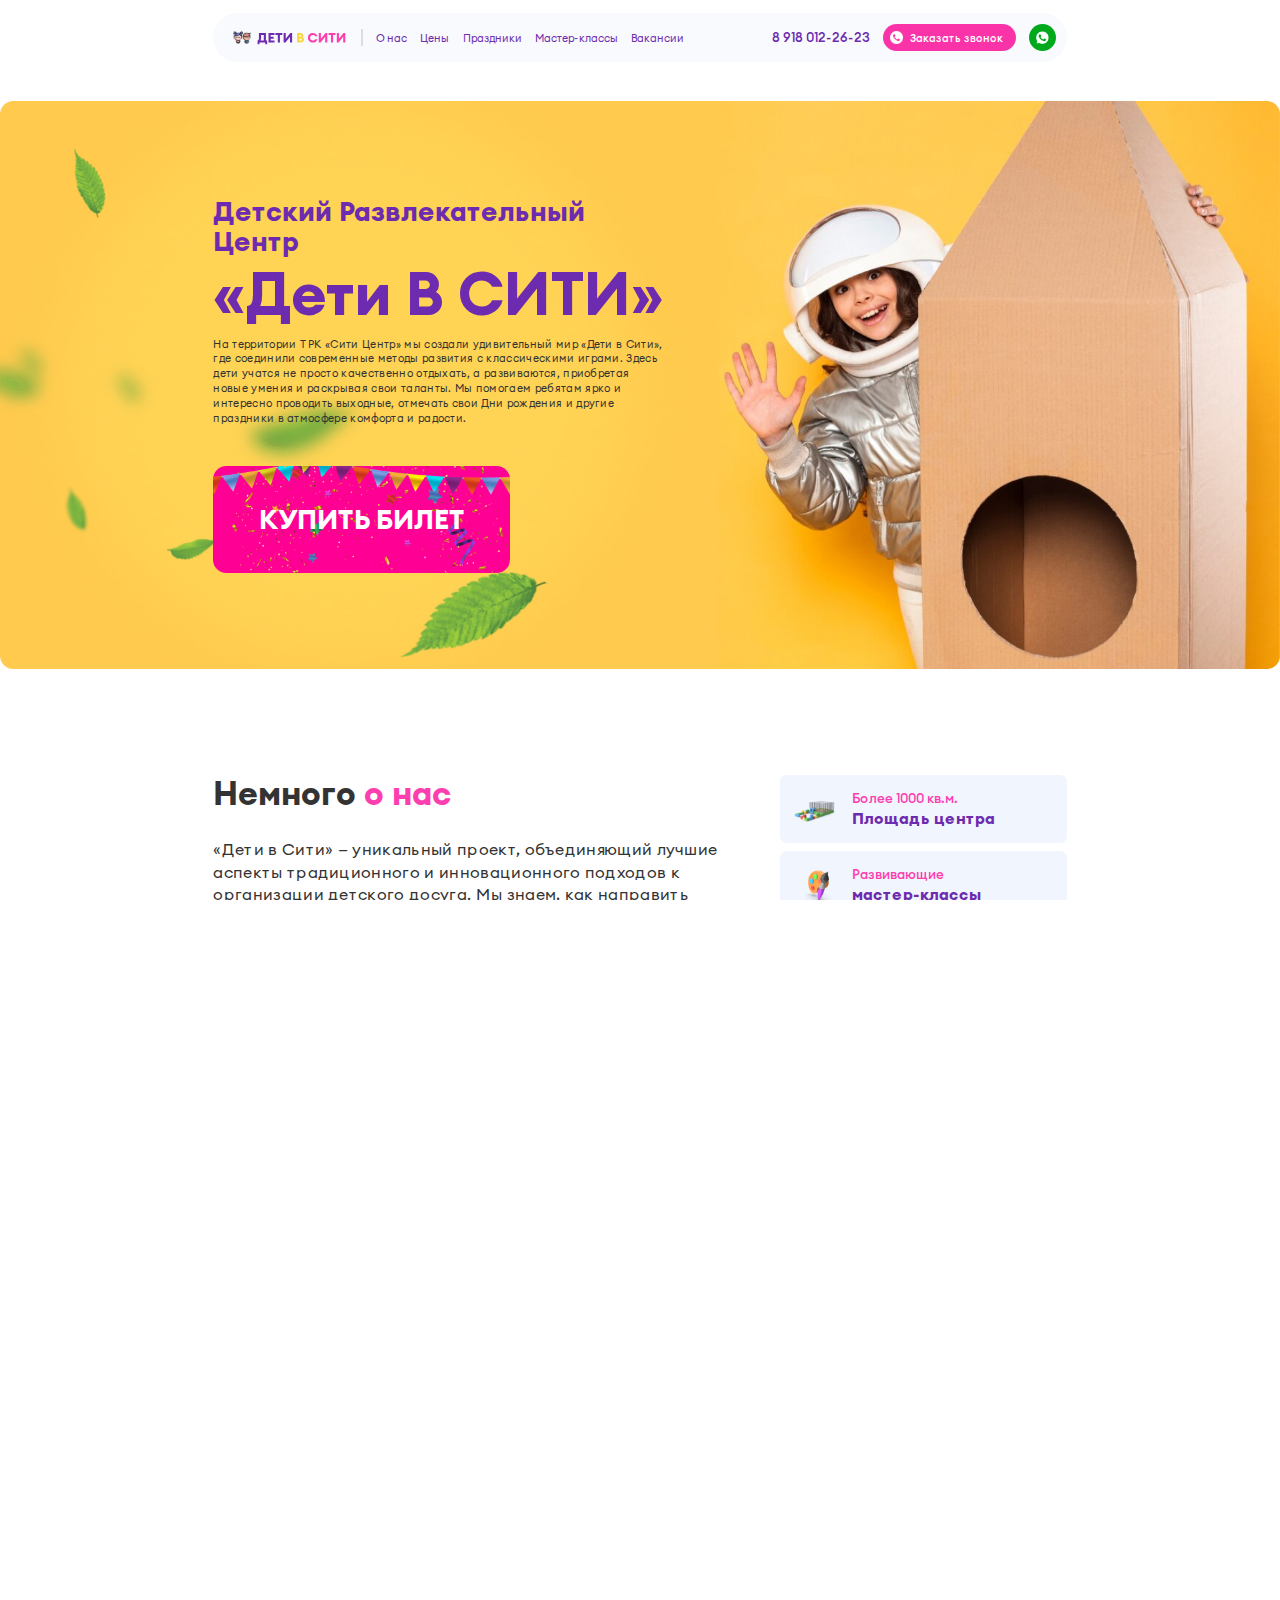
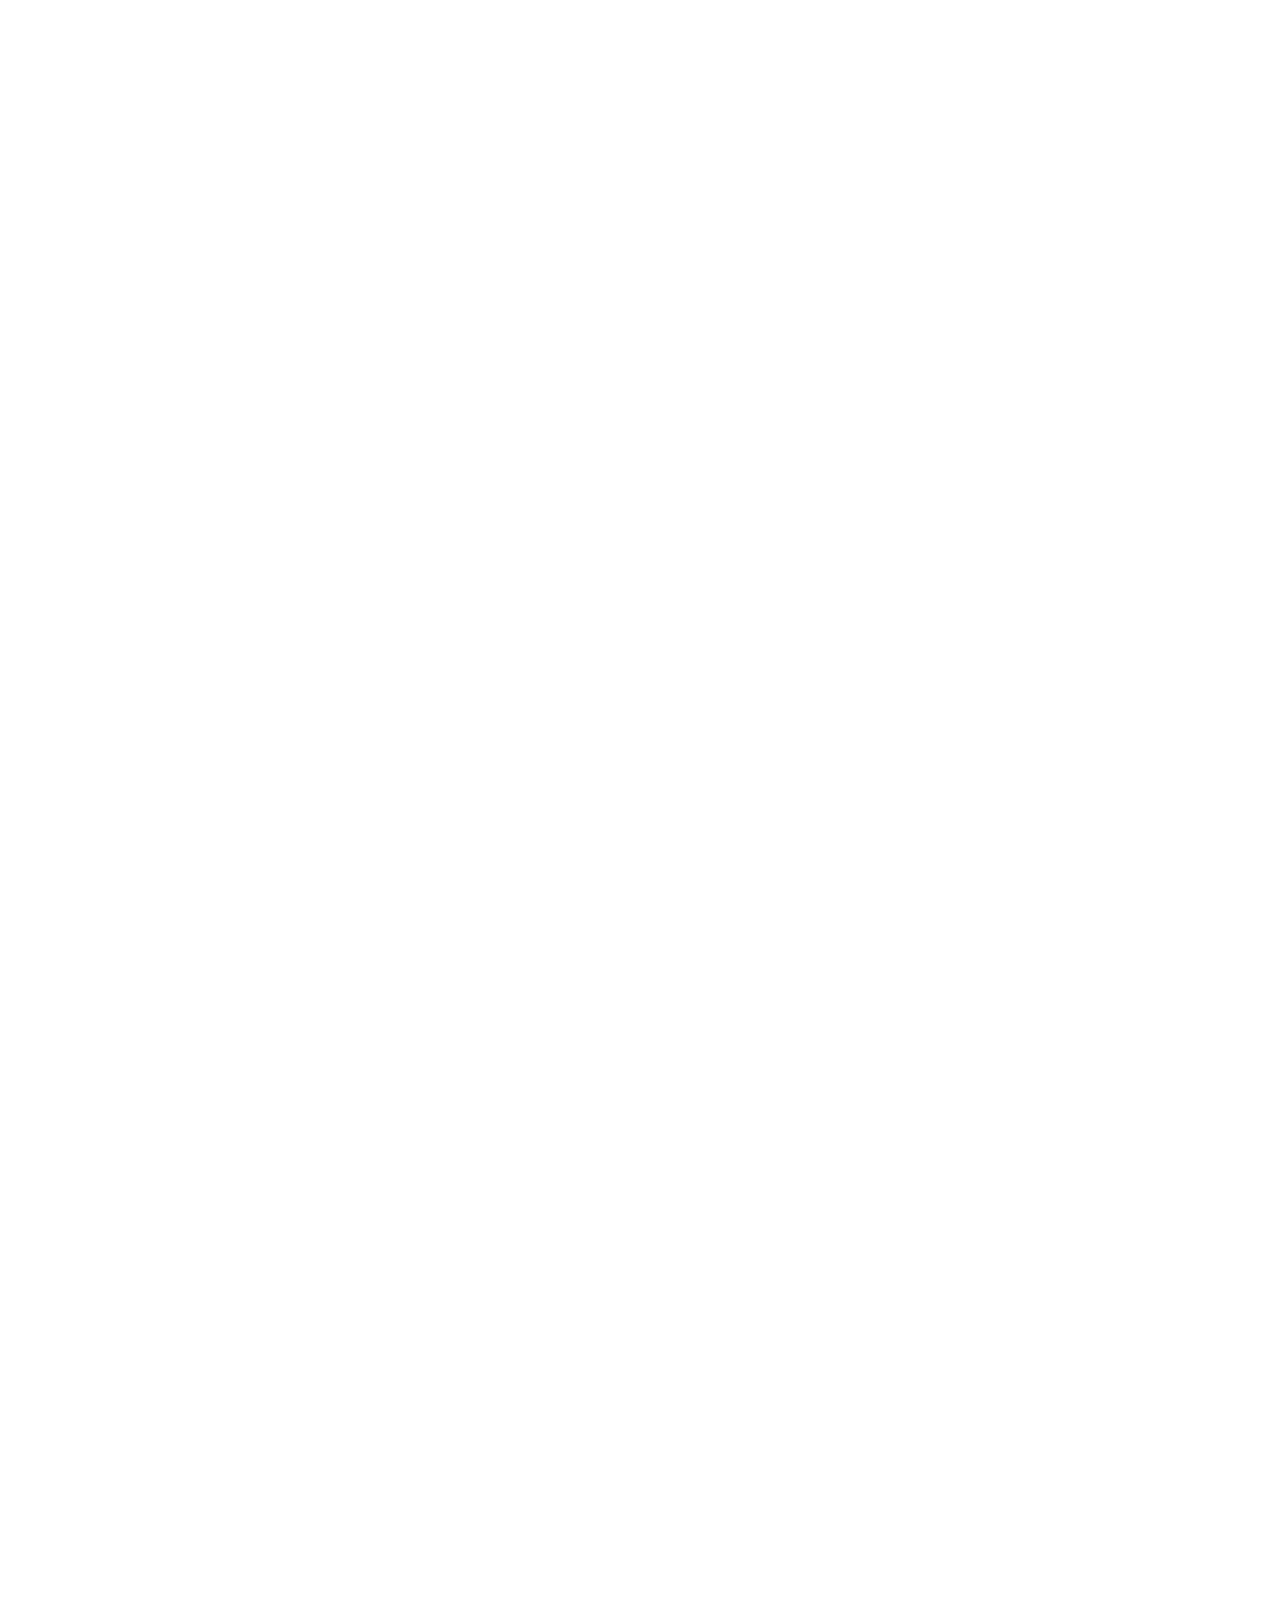
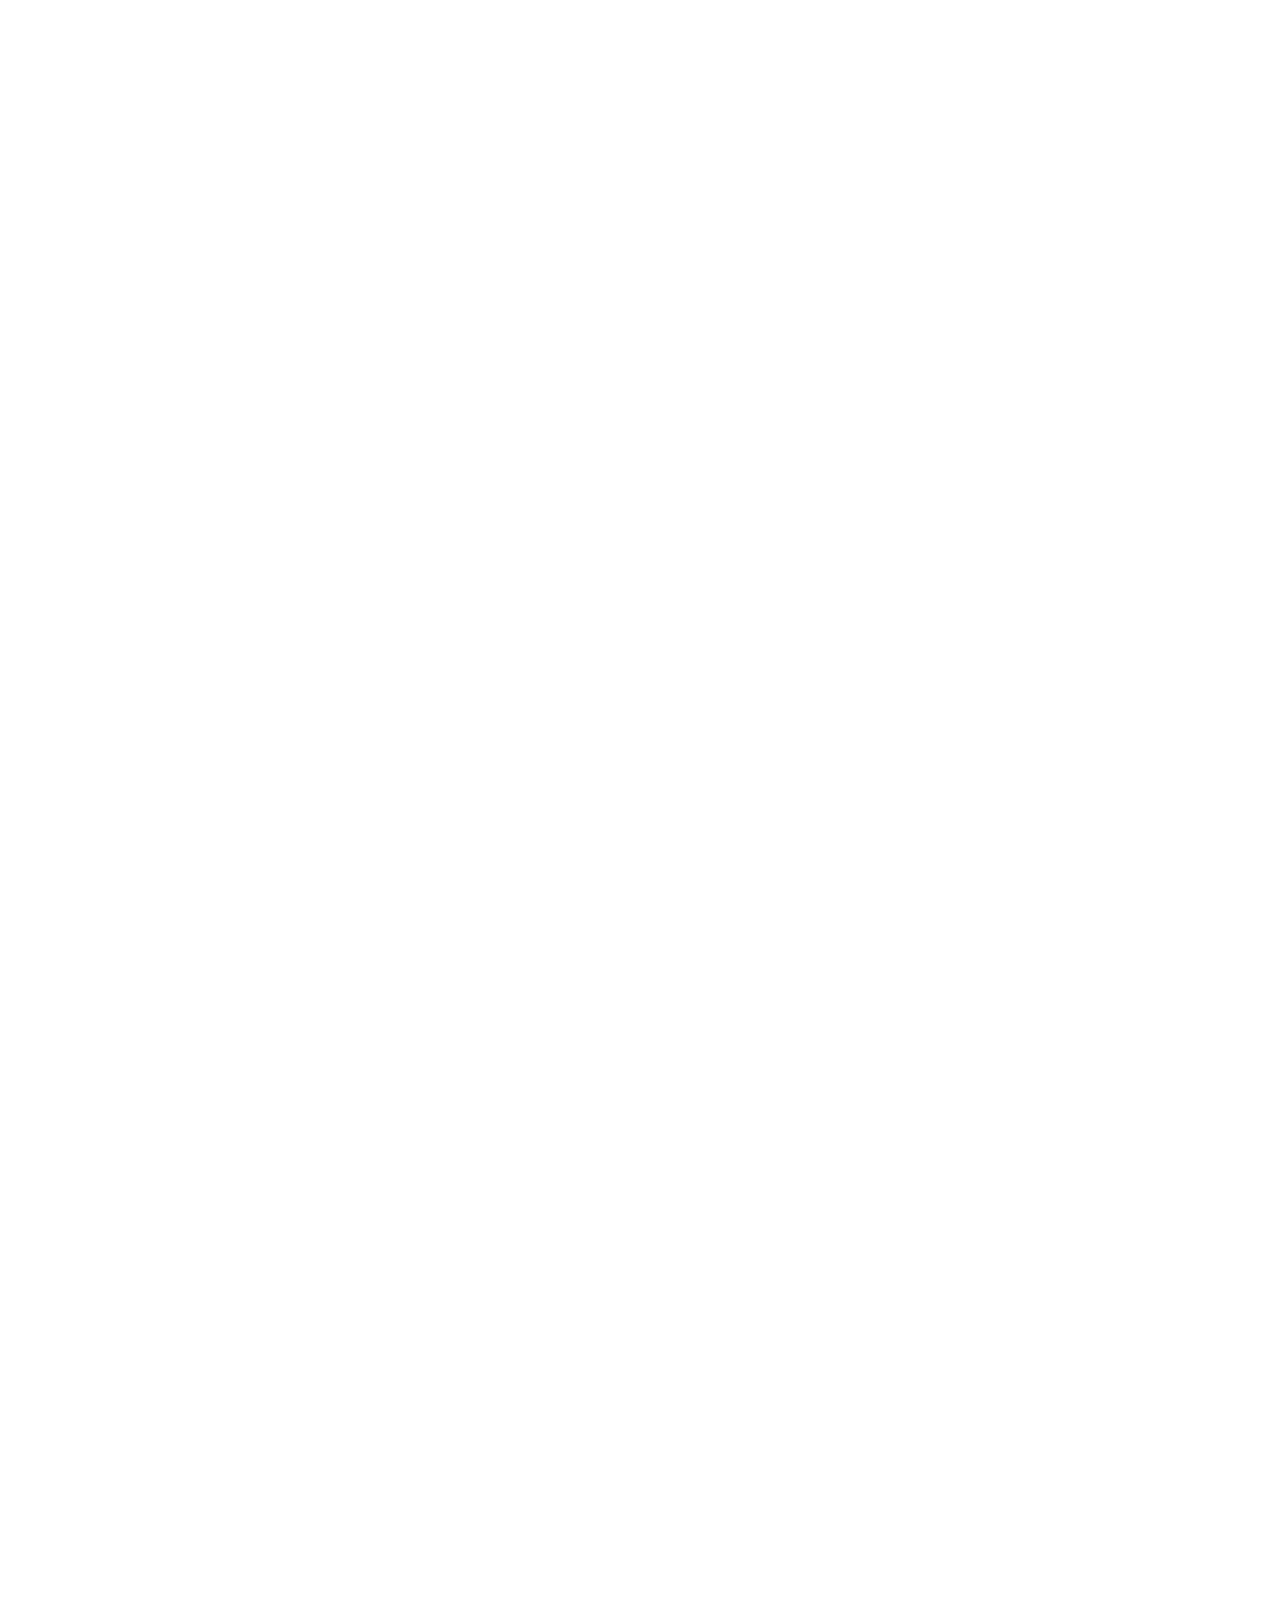
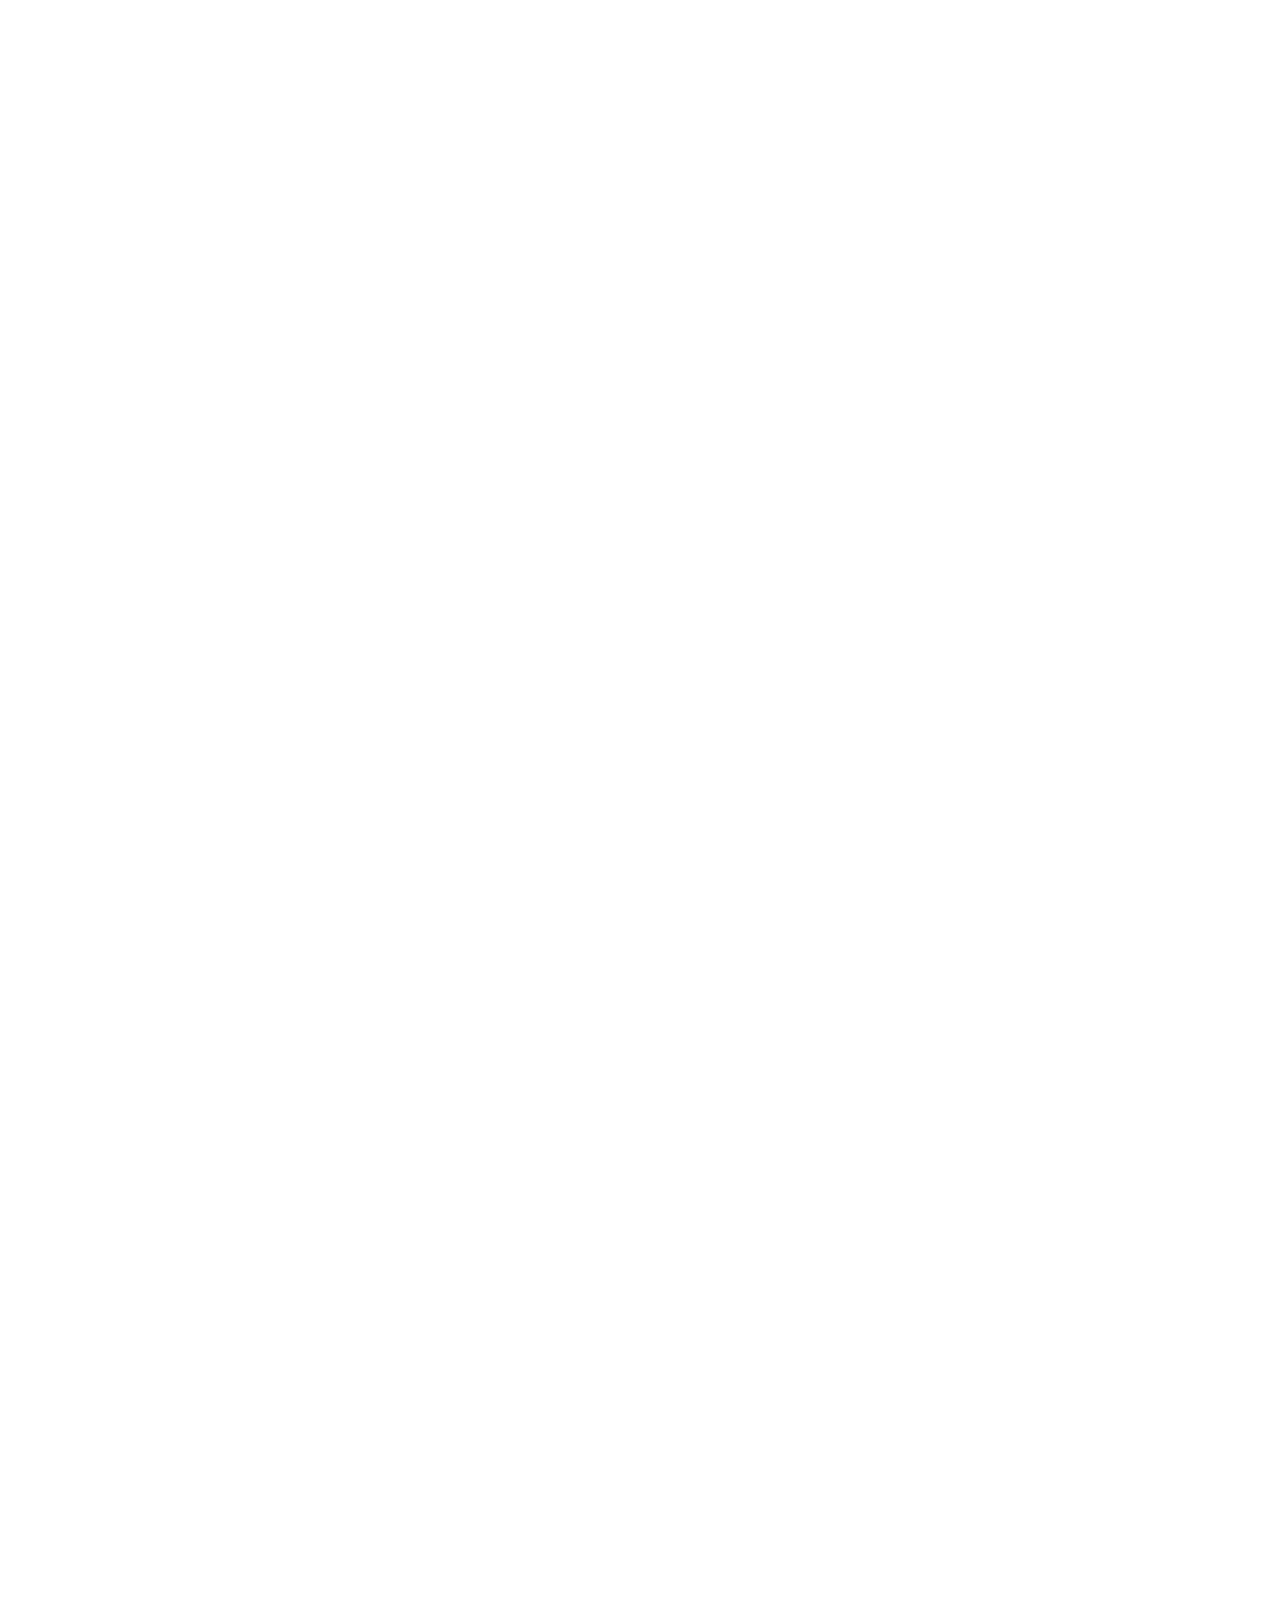
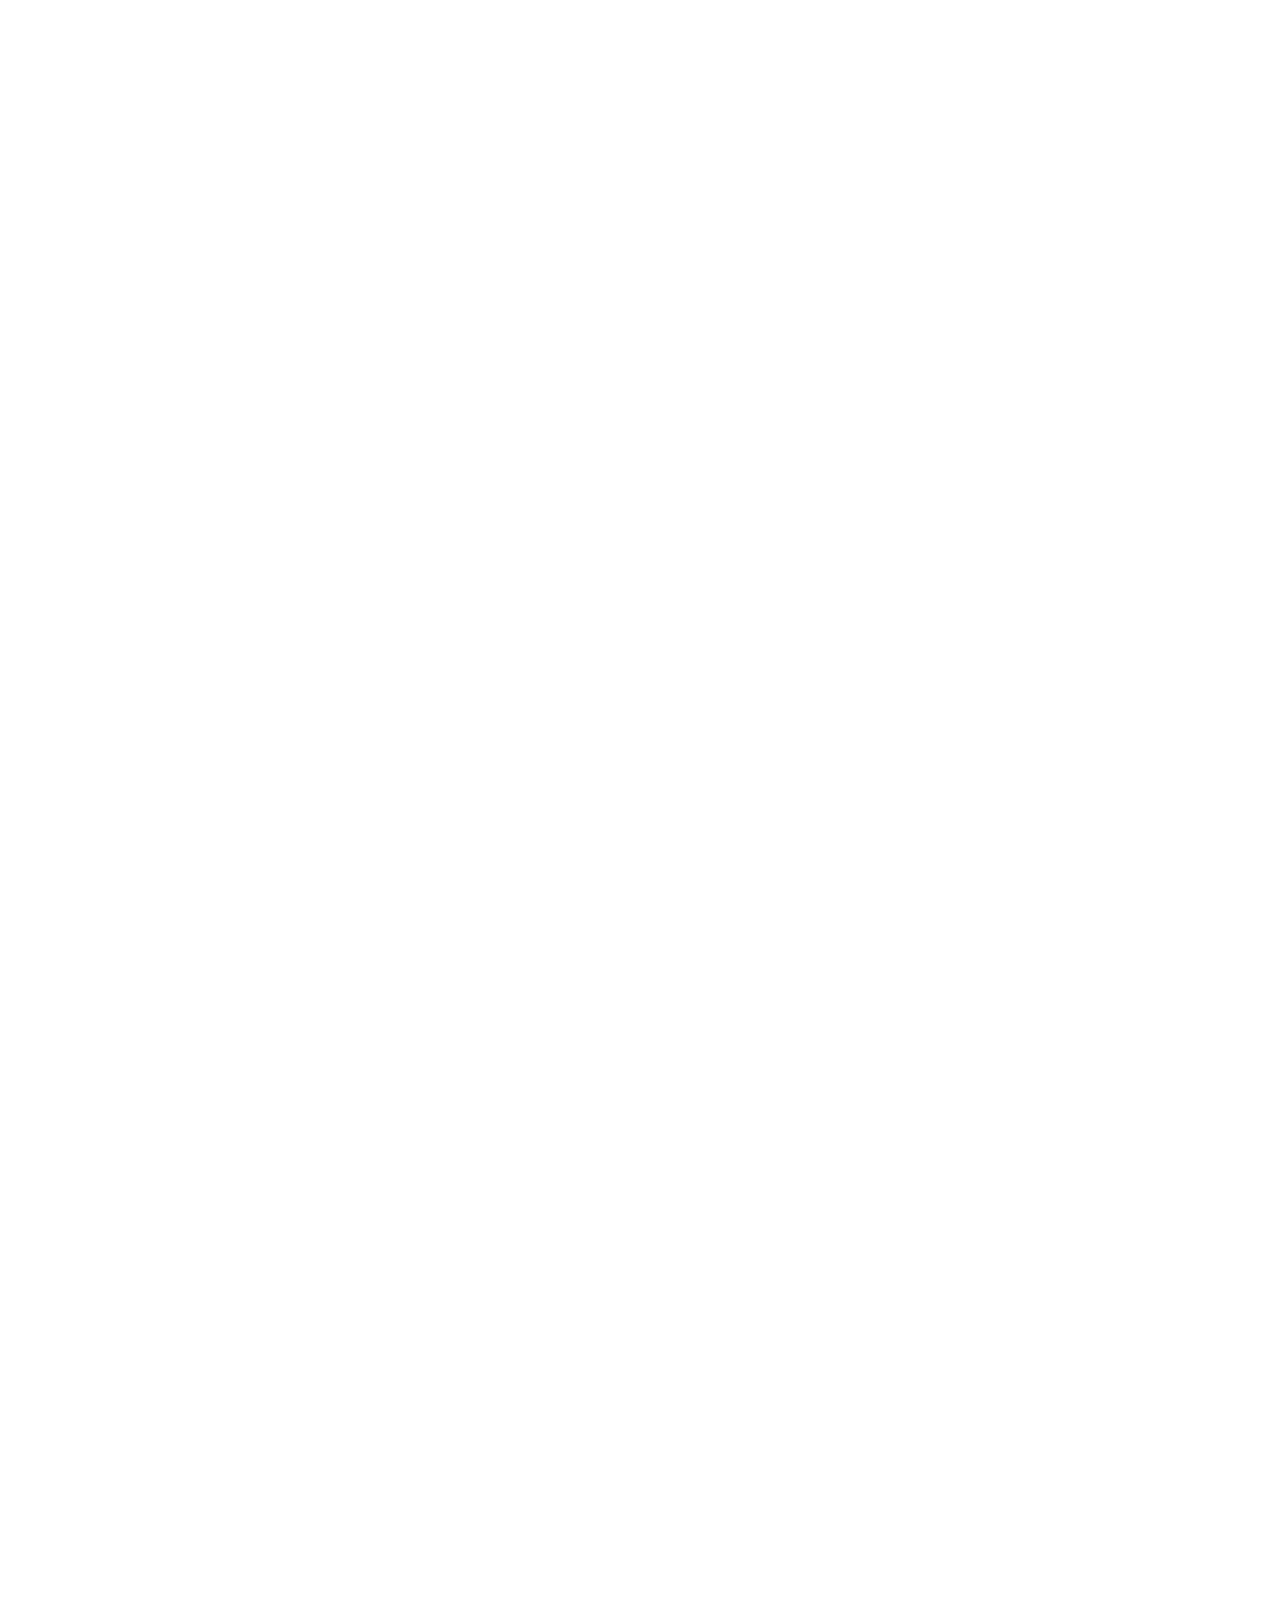
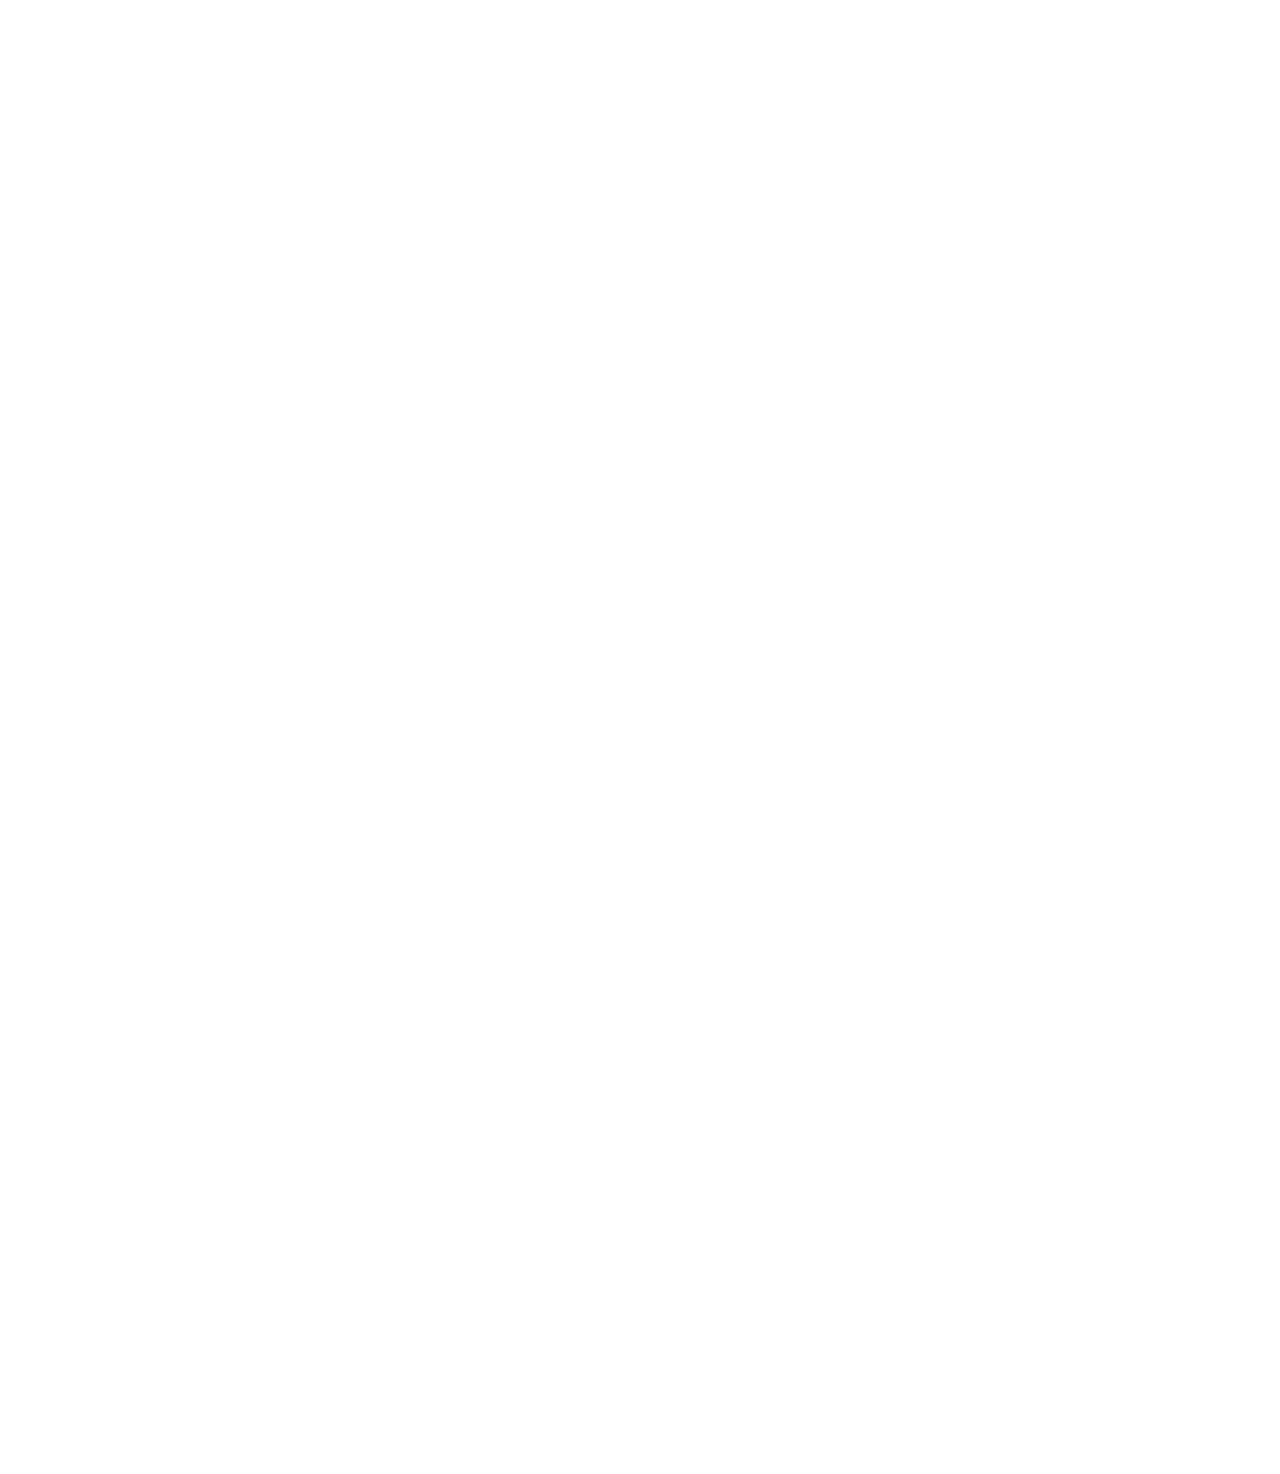
<file: index.html>
<!DOCTYPE html>
<html lang="en">

<head>
    <meta charset="UTF-8">
    <meta name="viewport" content="width=device-width, initial-scale=1.0">
    <title>Детский развлекательный центр «Дети в СИТИ»</title>
    <script src="https://code.jquery.com/jquery-3.7.1.min.js"></script>

    <link rel="stylesheet" href="https://cdn.jsdelivr.net/npm/swiper@11/swiper-bundle.min.css" />
    <script src="https://cdn.jsdelivr.net/npm/swiper@11/swiper-bundle.min.js"></script>

    <link rel="stylesheet" href="assets/css/style.css">
    <link rel="stylesheet" href="assets/fonts/stylesheet.css">
</head>

<body>
    <header>
        <div class="container">
            <div class="header__wrap">
                <a href="" class="header__logo">
                    <img src="assets/images/logo.svg" alt="Логотип">
                </a>
                <a href="" class="header__logo__mobile">
                    <img src="assets/images/logo_mobile.svg" alt="Логотип">
                </a>
                <hr>
                <nav>
                    <ul>
                        <li>
                            <a href="">
                                О нас
                            </a>
                        </li>
                        <li>
                            <a href="">
                                Цены
                            </a>
                        </li>
                        <li>
                            <a href="">
                                Праздники
                            </a>
                        </li>
                        <li>
                            <a href="">
                                Мастер-классы
                            </a>
                        </li>
                        <li>
                            <a href="">
                                Вакансии
                            </a>
                        </li>
                    </ul>
                </nav>
                <a class="header___tel-link" href="tel:89180122623">
                    8 918 012-26-23
                </a>
                <a class="header__callback" href="">
                    <span>
                        <img src="assets/images/tel.png" alt="">
                    </span>
                    Заказать звонок
                </a>
                <a class="header__whatsapp" href="">
                    <img src="assets/images/whatsapp.png" alt="">
                </a>
                <a class="burger" href="">
                    <svg width="40" height="40" viewBox="0 0 40 40" fill="none" xmlns="http://www.w3.org/2000/svg">
                        <rect width="40" height="40" rx="20" fill="#6D2BAF" />
                        <rect x="13" y="15" width="14" height="2" rx="1" fill="white" />
                        <rect x="13" y="19" width="14" height="2" rx="1" fill="white" />
                        <rect x="13" y="23" width="14" height="2" rx="1" fill="white" />
                    </svg>
                </a>
            </div>
            <div class="header__btn__mobile">
                <a class="header__callback" href="">
                    <span>
                        <img src="assets/images/tel.png" alt="">
                    </span>
                    Заказать звонок
                </a>
            </div>
        </div>
    </header>
    <section class="intro">
        <div class="container">
            <div class="intro__wrap">
                <div class="intro__title">
                    Детский развлекательный центр
                    <h1>
                        «Дети в СИТИ»
                    </h1>
                </div>
                <div class="intro__description">
                    На территории ТРК «Сити Центр» мы создали удивительный мир «Дети в Сити», где соединили современные
                    методы развития с классическими играми. Здесь дети учатся не просто качественно отдыхать, а
                    развиваются, приобретая новые умения и раскрывая свои таланты. Мы помогаем ребятам ярко и интересно
                    проводить выходные, отмечать свои Дни рождения и другие праздники в атмосфере комфорта и радости.
                </div>
                <a class="intro__button" href="">
                    Купить билет
                </a>
            </div>
        </div>
    </section>
    <section class="about">
        <div class="container">
            <div class="about__wrap">
                <div class="about__left">
                    <div class="title">
                        <h2>
                            Немного <span>о нас</span>
                        </h2>
                    </div>
                    <div class="about__description">
                        «Дети в Сити» — уникальный проект, объединяющий лучшие аспекты традиционного и инновационного
                        подходов к организации детского досуга. Мы знаем, как направить энергию ребенка в нужное русло,
                        чтобы ему было весело и комфортно, а главное — интересно и познавательно!
                        <br><br>
                        Свяжитесь с нами, чтобы подарить ребенку один из лучших праздников в его жизни.
                    </div>
                    <div class="about__button">
                        <a class="tel" href="tel:89186201235">
                            <span>
                                <img src="assets/images/tel.png" alt="">
                            </span>
                            8 918 620-12-35
                        </a>
                        <a class="whatsapp" href="">
                            <img src="assets/images/whatsapp.png" alt="">
                        </a>
                        <a href="" class="telegram">
                            <img src="assets/images/tg.png" alt="">
                        </a>
                    </div>
                    <img class="background" src="assets/images/about.png" alt="">
                </div>
                <div class="about__right">
                    <div class="item">
                        <div class="item__image">
                            <img src="assets/images/about_item1.png" alt="">
                        </div>
                        <div class="item__content">
                            <div class="item__description">
                                Более 1000 кв.м.
                            </div>
                            <div class="item__name">
                                Площадь центра
                            </div>
                        </div>
                    </div>
                    <div class="item">
                        <div class="item__image">
                            <img src="assets/images/about_item2.png" alt="">
                        </div>
                        <div class="item__content">
                            <div class="item__description">
                                Развивающие
                            </div>
                            <div class="item__name">
                                мастер-классы
                            </div>
                        </div>
                    </div>
                    <div class="item">
                        <div class="item__image">
                            <img src="assets/images/about_item3.png" alt="">
                        </div>
                        <div class="item__content">
                            <div class="item__description">
                                Организация
                            </div>
                            <div class="item__name">
                                праздников
                            </div>
                        </div>
                    </div>
                    <div class="item">
                        <div class="item__image">
                            <img src="assets/images/about_item4.png" alt="">
                        </div>
                        <div class="item__content">
                            <div class="item__description">
                                Кафе
                            </div>
                            <div class="item__name">
                                с панорамным видом
                            </div>
                        </div>
                    </div>
                    <div class="item">
                        <div class="item__image">
                            <img src="assets/images/about_item5.png" alt="">
                        </div>
                        <div class="item__content">
                            <div class="item__description">
                                Удобное расположение
                            </div>
                            <div class="item__name">
                                в ТРК “СИТИ ЦЕНТР”
                            </div>
                        </div>
                    </div>
                    <div class="item">
                        <div class="item__image">
                            <img src="assets/images/about_item6.png" alt="">
                        </div>
                        <div class="item__content">
                            <div class="item__description">
                                Город профессий
                            </div>
                            <div class="item__name">
                                Для самых маленьких
                            </div>
                        </div>
                    </div>
                    <div class="item">
                        <div class="item__image">
                            <img src="assets/images/about_item7.png" alt="">
                        </div>
                        <div class="item__content">
                            <div class="item__description">
                                Игры для детей
                            </div>
                            <div class="item__name">
                                от 0 до 16 лет
                            </div>
                        </div>
                    </div>
                </div>
            </div>
        </div>
    </section>
    <section class="promo">
        <div class="container">
            <div class="promo__wrap">
                <div class="title">
                    <h2>
                        Наши <span>акции</span>
                    </h2>
                </div>
                <div class="promo__main">
                    <div class="promo__main_left">
                        <div class="item">
                            <img class="background background1" src="assets/images/promo1.png" alt="">
                            <div class="item__title">
                                Бесплатное посещение центра детьми до года
                            </div>
                            <div class="item__date">
                                <span>
                                    <svg width="35" height="34" viewBox="0 0 35 34" fill="none"
                                        xmlns="http://www.w3.org/2000/svg">
                                        <path
                                            d="M27.4167 31.1668H7.58333C6.01853 31.1668 4.75 29.8983 4.75 28.3335V8.50016C4.75 6.93536 6.01853 5.66683 7.58333 5.66683H10.4167V2.8335H13.25V5.66683H21.75V2.8335H24.5833V5.66683H27.4167C28.9815 5.66683 30.25 6.93536 30.25 8.50016V28.3335C30.25 29.8983 28.9815 31.1668 27.4167 31.1668ZM7.58333 14.1668V28.3335H27.4167V14.1668H7.58333ZM7.58333 8.50016V11.3335H27.4167V8.50016H7.58333ZM24.5833 25.5002H21.75V22.6668H24.5833V25.5002ZM18.9167 25.5002H16.0833V22.6668H18.9167V25.5002ZM13.25 25.5002H10.4167V22.6668H13.25V25.5002ZM24.5833 19.8335H21.75V17.0002H24.5833V19.8335ZM18.9167 19.8335H16.0833V17.0002H18.9167V19.8335ZM13.25 19.8335H10.4167V17.0002H13.25V19.8335Z"
                                            fill="#FD3EAF" />
                                    </svg>
                                </span>
                                С понедельника по воскресенье
                            </div>
                            <a class="item__button" href="">
                                Подробнее
                                <span>
                                    <svg width="21" height="21" viewBox="0 0 21 21" fill="none"
                                        xmlns="http://www.w3.org/2000/svg">
                                        <rect x="20.5" y="20.5" width="20" height="20" rx="10"
                                            transform="rotate(-180 20.5 20.5)" fill="#D011F6" />
                                        <path
                                            d="M9.46015 13.4107C9.30729 13.5636 9.05945 13.5636 8.90659 13.4107C8.75373 13.2579 8.75373 13.01 8.90659 12.8572L11.5408 10.223C11.6936 10.0701 11.9415 10.0701 12.0943 10.223C12.2472 10.3759 12.2472 10.6237 12.0943 10.7766L9.46015 13.4107Z"
                                            fill="white" />
                                        <path
                                            d="M8.90656 8.14239C8.7537 7.98953 8.7537 7.7417 8.90656 7.58884C9.05942 7.43598 9.30726 7.43598 9.46012 7.58884L12.0943 10.223C12.2472 10.3759 12.2472 10.6237 12.0943 10.7766C11.9415 10.9294 11.6936 10.9294 11.5408 10.7766L8.90656 8.14239Z"
                                            fill="white" />
                                    </svg>
                                </span>
                            </a>
                        </div>
                        <div class="item">
                            <img class="background background2" src="assets/images/promo2.png" alt="">
                            <div class="item__title">
                                Специальные условия для именинников
                            </div>
                            <div class="item__date">
                                <span>
                                    <svg width="35" height="34" viewBox="0 0 35 34" fill="none"
                                        xmlns="http://www.w3.org/2000/svg">
                                        <path
                                            d="M27.4167 31.1668H7.58333C6.01853 31.1668 4.75 29.8983 4.75 28.3335V8.50016C4.75 6.93536 6.01853 5.66683 7.58333 5.66683H10.4167V2.8335H13.25V5.66683H21.75V2.8335H24.5833V5.66683H27.4167C28.9815 5.66683 30.25 6.93536 30.25 8.50016V28.3335C30.25 29.8983 28.9815 31.1668 27.4167 31.1668ZM7.58333 14.1668V28.3335H27.4167V14.1668H7.58333ZM7.58333 8.50016V11.3335H27.4167V8.50016H7.58333ZM24.5833 25.5002H21.75V22.6668H24.5833V25.5002ZM18.9167 25.5002H16.0833V22.6668H18.9167V25.5002ZM13.25 25.5002H10.4167V22.6668H13.25V25.5002ZM24.5833 19.8335H21.75V17.0002H24.5833V19.8335ZM18.9167 19.8335H16.0833V17.0002H18.9167V19.8335ZM13.25 19.8335H10.4167V17.0002H13.25V19.8335Z"
                                            fill="#FD3EAF" />
                                    </svg>
                                </span>
                                За три дня до и три дня после праздника
                            </div>
                            <a class="item__button" href="">
                                Подробнее
                                <span>
                                    <svg width="21" height="21" viewBox="0 0 21 21" fill="none"
                                        xmlns="http://www.w3.org/2000/svg">
                                        <rect x="20.5" y="20.5" width="20" height="20" rx="10"
                                            transform="rotate(-180 20.5 20.5)" fill="#D011F6" />
                                        <path
                                            d="M9.46015 13.4107C9.30729 13.5636 9.05945 13.5636 8.90659 13.4107C8.75373 13.2579 8.75373 13.01 8.90659 12.8572L11.5408 10.223C11.6936 10.0701 11.9415 10.0701 12.0943 10.223C12.2472 10.3759 12.2472 10.6237 12.0943 10.7766L9.46015 13.4107Z"
                                            fill="white" />
                                        <path
                                            d="M8.90656 8.14239C8.7537 7.98953 8.7537 7.7417 8.90656 7.58884C9.05942 7.43598 9.30726 7.43598 9.46012 7.58884L12.0943 10.223C12.2472 10.3759 12.2472 10.6237 12.0943 10.7766C11.9415 10.9294 11.6936 10.9294 11.5408 10.7766L8.90656 8.14239Z"
                                            fill="white" />
                                    </svg>
                                </span>
                            </a>
                        </div>
                    </div>
                    <div class="promo__main__right">
                        <div class="item">
                            <img class="background background2" src="assets/images/promo2.png" alt="">
                            <div class="item__title">
                                Специальные условия для многодетных семей
                            </div>
                            <div class="item__date">
                                <span>
                                    <svg width="35" height="34" viewBox="0 0 35 34" fill="none"
                                        xmlns="http://www.w3.org/2000/svg">
                                        <path
                                            d="M27.4167 31.1668H7.58333C6.01853 31.1668 4.75 29.8983 4.75 28.3335V8.50016C4.75 6.93536 6.01853 5.66683 7.58333 5.66683H10.4167V2.8335H13.25V5.66683H21.75V2.8335H24.5833V5.66683H27.4167C28.9815 5.66683 30.25 6.93536 30.25 8.50016V28.3335C30.25 29.8983 28.9815 31.1668 27.4167 31.1668ZM7.58333 14.1668V28.3335H27.4167V14.1668H7.58333ZM7.58333 8.50016V11.3335H27.4167V8.50016H7.58333ZM24.5833 25.5002H21.75V22.6668H24.5833V25.5002ZM18.9167 25.5002H16.0833V22.6668H18.9167V25.5002ZM13.25 25.5002H10.4167V22.6668H13.25V25.5002ZM24.5833 19.8335H21.75V17.0002H24.5833V19.8335ZM18.9167 19.8335H16.0833V17.0002H18.9167V19.8335ZM13.25 19.8335H10.4167V17.0002H13.25V19.8335Z"
                                            fill="#FD3EAF" />
                                    </svg>
                                </span>
                                С понедельника по четверг
                            </div>
                            <a class="item__button" href="">
                                Подробнее
                                <span>
                                    <svg width="21" height="21" viewBox="0 0 21 21" fill="none"
                                        xmlns="http://www.w3.org/2000/svg">
                                        <rect x="20.5" y="20.5" width="20" height="20" rx="10"
                                            transform="rotate(-180 20.5 20.5)" fill="#D011F6" />
                                        <path
                                            d="M9.46015 13.4107C9.30729 13.5636 9.05945 13.5636 8.90659 13.4107C8.75373 13.2579 8.75373 13.01 8.90659 12.8572L11.5408 10.223C11.6936 10.0701 11.9415 10.0701 12.0943 10.223C12.2472 10.3759 12.2472 10.6237 12.0943 10.7766L9.46015 13.4107Z"
                                            fill="white" />
                                        <path
                                            d="M8.90656 8.14239C8.7537 7.98953 8.7537 7.7417 8.90656 7.58884C9.05942 7.43598 9.30726 7.43598 9.46012 7.58884L12.0943 10.223C12.2472 10.3759 12.2472 10.6237 12.0943 10.7766C11.9415 10.9294 11.6936 10.9294 11.5408 10.7766L8.90656 8.14239Z"
                                            fill="white" />
                                    </svg>
                                </span>
                            </a>
                        </div>
                        <div class="item">
                            <img class="background background1" src="assets/images/promo1.png" alt="">
                            <div class="item__title">
                                Специальные условия для групп
                            </div>
                            <div class="item__date">
                                <span>
                                    <svg width="35" height="34" viewBox="0 0 35 34" fill="none"
                                        xmlns="http://www.w3.org/2000/svg">
                                        <path
                                            d="M27.4167 31.1668H7.58333C6.01853 31.1668 4.75 29.8983 4.75 28.3335V8.50016C4.75 6.93536 6.01853 5.66683 7.58333 5.66683H10.4167V2.8335H13.25V5.66683H21.75V2.8335H24.5833V5.66683H27.4167C28.9815 5.66683 30.25 6.93536 30.25 8.50016V28.3335C30.25 29.8983 28.9815 31.1668 27.4167 31.1668ZM7.58333 14.1668V28.3335H27.4167V14.1668H7.58333ZM7.58333 8.50016V11.3335H27.4167V8.50016H7.58333ZM24.5833 25.5002H21.75V22.6668H24.5833V25.5002ZM18.9167 25.5002H16.0833V22.6668H18.9167V25.5002ZM13.25 25.5002H10.4167V22.6668H13.25V25.5002ZM24.5833 19.8335H21.75V17.0002H24.5833V19.8335ZM18.9167 19.8335H16.0833V17.0002H18.9167V19.8335ZM13.25 19.8335H10.4167V17.0002H13.25V19.8335Z"
                                            fill="#FD3EAF" />
                                    </svg>
                                </span>
                                С понедельника по воскресенье
                            </div>
                            <a class="item__button" href="">
                                Подробнее
                                <span>
                                    <svg width="21" height="21" viewBox="0 0 21 21" fill="none"
                                        xmlns="http://www.w3.org/2000/svg">
                                        <rect x="20.5" y="20.5" width="20" height="20" rx="10"
                                            transform="rotate(-180 20.5 20.5)" fill="#D011F6" />
                                        <path
                                            d="M9.46015 13.4107C9.30729 13.5636 9.05945 13.5636 8.90659 13.4107C8.75373 13.2579 8.75373 13.01 8.90659 12.8572L11.5408 10.223C11.6936 10.0701 11.9415 10.0701 12.0943 10.223C12.2472 10.3759 12.2472 10.6237 12.0943 10.7766L9.46015 13.4107Z"
                                            fill="white" />
                                        <path
                                            d="M8.90656 8.14239C8.7537 7.98953 8.7537 7.7417 8.90656 7.58884C9.05942 7.43598 9.30726 7.43598 9.46012 7.58884L12.0943 10.223C12.2472 10.3759 12.2472 10.6237 12.0943 10.7766C11.9415 10.9294 11.6936 10.9294 11.5408 10.7766L8.90656 8.14239Z"
                                            fill="white" />
                                    </svg>
                                </span>
                            </a>
                        </div>
                        <div class="item">
                            <img class="background background2" src="assets/images/promo2.png" alt="">
                            <div class="item__title">
                                Бесплатное посещение центра детьми с ограниченными возможностями здоровья
                            </div>
                            <div class="item__date">
                                <span>
                                    <svg width="35" height="34" viewBox="0 0 35 34" fill="none"
                                        xmlns="http://www.w3.org/2000/svg">
                                        <path
                                            d="M27.4167 31.1668H7.58333C6.01853 31.1668 4.75 29.8983 4.75 28.3335V8.50016C4.75 6.93536 6.01853 5.66683 7.58333 5.66683H10.4167V2.8335H13.25V5.66683H21.75V2.8335H24.5833V5.66683H27.4167C28.9815 5.66683 30.25 6.93536 30.25 8.50016V28.3335C30.25 29.8983 28.9815 31.1668 27.4167 31.1668ZM7.58333 14.1668V28.3335H27.4167V14.1668H7.58333ZM7.58333 8.50016V11.3335H27.4167V8.50016H7.58333ZM24.5833 25.5002H21.75V22.6668H24.5833V25.5002ZM18.9167 25.5002H16.0833V22.6668H18.9167V25.5002ZM13.25 25.5002H10.4167V22.6668H13.25V25.5002ZM24.5833 19.8335H21.75V17.0002H24.5833V19.8335ZM18.9167 19.8335H16.0833V17.0002H18.9167V19.8335ZM13.25 19.8335H10.4167V17.0002H13.25V19.8335Z"
                                            fill="#FD3EAF" />
                                    </svg>
                                </span>
                                С понедельника по четверг
                            </div>
                            <a class="item__button" href="">
                                Подробнее
                                <span>
                                    <svg width="21" height="21" viewBox="0 0 21 21" fill="none"
                                        xmlns="http://www.w3.org/2000/svg">
                                        <rect x="20.5" y="20.5" width="20" height="20" rx="10"
                                            transform="rotate(-180 20.5 20.5)" fill="#D011F6" />
                                        <path
                                            d="M9.46015 13.4107C9.30729 13.5636 9.05945 13.5636 8.90659 13.4107C8.75373 13.2579 8.75373 13.01 8.90659 12.8572L11.5408 10.223C11.6936 10.0701 11.9415 10.0701 12.0943 10.223C12.2472 10.3759 12.2472 10.6237 12.0943 10.7766L9.46015 13.4107Z"
                                            fill="white" />
                                        <path
                                            d="M8.90656 8.14239C8.7537 7.98953 8.7537 7.7417 8.90656 7.58884C9.05942 7.43598 9.30726 7.43598 9.46012 7.58884L12.0943 10.223C12.2472 10.3759 12.2472 10.6237 12.0943 10.7766C11.9415 10.9294 11.6936 10.9294 11.5408 10.7766L8.90656 8.14239Z"
                                            fill="white" />
                                    </svg>
                                </span>
                            </a>
                        </div>
                    </div>
                </div>
            </div>
        </div>
    </section>
    <section class="offer">
        <div class="container">
            <div class="offer__wrap">
                <div class="title">
                    <h2>
                        Специальные <span>предложения</span>
                    </h2>
                </div>
                <div class="offer__description">
                    Ниже представлена подборка лучших организаторов детских праздников в Краснодаре, чье мастерство мы
                    проверили на себе и смело рекомендуем их услуги вам. Их качество — настоящее воплощение
                    профессионализма и любви к своему делу!
                </div>
                <div class="offer__box">
                    <div class="offer__box__item">
                        <div class="offer__box__img">
                            <img src="assets/images/offer1.png" alt="">
                        </div>
                        <div class="offer__box__content">
                            <div class="offer__box__name">
                                «Мама, отдохни»
                            </div>
                            <div class="offer__box__text">
                                Провели более 35 000 праздников за 8 лет. На выбор более 100 программ и героев, каждый
                                из которых запомнится на всю жизнь.
                            </div>
                        </div>
                    </div>
                    <div class="offer__box__item">
                        <div class="offer__box__img">
                            <img src="assets/images/offer2.png" alt="">
                        </div>
                        <div class="offer__box__content">
                            <div class="offer__box__name">
                                «Вау! Праздник»
                            </div>
                            <div class="offer__box__text">
                                Ежемесячно организуют более 150 праздников по Краснодарскому краю. Экшн анимация, более
                                400 костюмов и 90 программ.
                            </div>
                        </div>
                    </div>
                </div>
                <div class="offer__main">
                    <div class="item">
                        <div class="item__img">
                            <img src="assets/images/offer_item.png" alt="">
                        </div>
                        <div class="item__content">
                            <div class="item__name">
                                Праздник в садик
                            </div>
                            <div class="item__time">
                                <span>
                                    <img src="assets/images/time.png" alt="">
                                </span>
                                Продолжительность:
                                <span class="time">
                                    1 час
                                </span>
                            </div>
                            <div class="item__specifications">
                                <ul>
                                    <li>
                                        Два артиста
                                    </li>
                                    <li>
                                        Игровая программа
                                    </li>
                                    <li>
                                        Музыкальное сопровождение
                                    </li>
                                    <li>
                                        Шаромоделирование
                                    </li>
                                    <li>
                                        Одна ростовая кукла стандартной категории
                                    </li>
                                </ul>
                            </div>
                            <div class="item__price">
                                <span class="sale">
                                    14 900 ₽
                                </span>
                                <span class="old">
                                    18 000 ₽
                                </span>
                            </div>
                            <a class="item__button-more" href="">
                                Подробнее
                                <span>
                                    <svg width="25" height="24" viewBox="0 0 25 24" fill="none"
                                        xmlns="http://www.w3.org/2000/svg">
                                        <rect x="24.834" y="24" width="24" height="24" rx="12"
                                            transform="rotate(-180 24.834 24)" fill="white" />
                                        <path
                                            d="M11.7941 14.9109C11.6413 15.0637 11.3934 15.0637 11.2406 14.9109C11.0877 14.758 11.0877 14.5102 11.2406 14.3573L13.8748 11.7231C14.0276 11.5703 14.2755 11.5703 14.4283 11.7231C14.5812 11.876 14.5812 12.1238 14.4283 12.2767L11.7941 14.9109Z"
                                            fill="#1F2841" />
                                        <path
                                            d="M11.2405 9.64252C11.0877 9.48966 11.0877 9.24182 11.2405 9.08896C11.3934 8.9361 11.6412 8.9361 11.7941 9.08896L14.4283 11.7231C14.5812 11.876 14.5812 12.1238 14.4283 12.2767C14.2755 12.4295 14.0276 12.4296 13.8747 12.2767L11.2405 9.64252Z"
                                            fill="#1F2841" />
                                    </svg>
                                </span>
                            </a>
                        </div>
                    </div>
                    <div class="item">
                        <div class="item__img">
                            <img src="assets/images/offer_item.png" alt="">
                        </div>
                        <div class="item__content">
                            <div class="item__name">
                                Праздник в садик
                            </div>
                            <div class="item__time">
                                <span>
                                    <img src="assets/images/time.png" alt="">
                                </span>
                                Продолжительность:
                                <span class="time">
                                    1 час
                                </span>
                            </div>
                            <div class="item__specifications">
                                <ul>
                                    <li>
                                        Два артиста
                                    </li>
                                    <li>
                                        Игровая программа
                                    </li>
                                    <li>
                                        Музыкальное сопровождение
                                    </li>
                                    <li>
                                        Шаромоделирование
                                    </li>
                                    <li>
                                        Одна ростовая кукла стандартной категории
                                    </li>
                                </ul>
                            </div>
                            <div class="item__price">
                                <span class="sale">
                                    14 900 ₽
                                </span>
                                <span class="old">
                                    18 000 ₽
                                </span>
                            </div>
                            <a class="item__button-more" href="">
                                Подробнее
                                <span>
                                    <svg width="25" height="24" viewBox="0 0 25 24" fill="none"
                                        xmlns="http://www.w3.org/2000/svg">
                                        <rect x="24.834" y="24" width="24" height="24" rx="12"
                                            transform="rotate(-180 24.834 24)" fill="white" />
                                        <path
                                            d="M11.7941 14.9109C11.6413 15.0637 11.3934 15.0637 11.2406 14.9109C11.0877 14.758 11.0877 14.5102 11.2406 14.3573L13.8748 11.7231C14.0276 11.5703 14.2755 11.5703 14.4283 11.7231C14.5812 11.876 14.5812 12.1238 14.4283 12.2767L11.7941 14.9109Z"
                                            fill="#1F2841" />
                                        <path
                                            d="M11.2405 9.64252C11.0877 9.48966 11.0877 9.24182 11.2405 9.08896C11.3934 8.9361 11.6412 8.9361 11.7941 9.08896L14.4283 11.7231C14.5812 11.876 14.5812 12.1238 14.4283 12.2767C14.2755 12.4295 14.0276 12.4296 13.8747 12.2767L11.2405 9.64252Z"
                                            fill="#1F2841" />
                                    </svg>
                                </span>
                            </a>
                        </div>
                    </div>
                    <div class="item">
                        <div class="item__img">
                            <img src="assets/images/offer_item.png" alt="">
                        </div>
                        <div class="item__content">
                            <div class="item__name">
                                Праздник в садик
                            </div>
                            <div class="item__time">
                                <span>
                                    <img src="assets/images/time.png" alt="">
                                </span>
                                Продолжительность:
                                <span class="time">
                                    1 час
                                </span>
                            </div>
                            <div class="item__specifications">
                                <ul>
                                    <li>
                                        Два артиста
                                    </li>
                                    <li>
                                        Игровая программа
                                    </li>
                                    <li>
                                        Музыкальное сопровождение
                                    </li>
                                    <li>
                                        Шаромоделирование
                                    </li>
                                    <li>
                                        Одна ростовая кукла стандартной категории
                                    </li>
                                </ul>
                            </div>
                            <div class="item__price">
                                <span class="sale">
                                    14 900 ₽
                                </span>
                                <span class="old">
                                    18 000 ₽
                                </span>
                            </div>
                            <a class="item__button-more" href="">
                                Подробнее
                                <span>
                                    <svg width="25" height="24" viewBox="0 0 25 24" fill="none"
                                        xmlns="http://www.w3.org/2000/svg">
                                        <rect x="24.834" y="24" width="24" height="24" rx="12"
                                            transform="rotate(-180 24.834 24)" fill="white" />
                                        <path
                                            d="M11.7941 14.9109C11.6413 15.0637 11.3934 15.0637 11.2406 14.9109C11.0877 14.758 11.0877 14.5102 11.2406 14.3573L13.8748 11.7231C14.0276 11.5703 14.2755 11.5703 14.4283 11.7231C14.5812 11.876 14.5812 12.1238 14.4283 12.2767L11.7941 14.9109Z"
                                            fill="#1F2841" />
                                        <path
                                            d="M11.2405 9.64252C11.0877 9.48966 11.0877 9.24182 11.2405 9.08896C11.3934 8.9361 11.6412 8.9361 11.7941 9.08896L14.4283 11.7231C14.5812 11.876 14.5812 12.1238 14.4283 12.2767C14.2755 12.4295 14.0276 12.4296 13.8747 12.2767L11.2405 9.64252Z"
                                            fill="#1F2841" />
                                    </svg>
                                </span>
                            </a>
                        </div>
                    </div>
                    <div class="item">
                        <div class="item__img">
                            <img src="assets/images/offer_item.png" alt="">
                        </div>
                        <div class="item__content">
                            <div class="item__name">
                                Праздник в садик
                            </div>
                            <div class="item__time">
                                <span>
                                    <img src="assets/images/time.png" alt="">
                                </span>
                                Продолжительность:
                                <span class="time">
                                    1 час
                                </span>
                            </div>
                            <div class="item__specifications">
                                <ul>
                                    <li>
                                        Два артиста
                                    </li>
                                    <li>
                                        Игровая программа
                                    </li>
                                    <li>
                                        Музыкальное сопровождение
                                    </li>
                                    <li>
                                        Шаромоделирование
                                    </li>
                                    <li>
                                        Одна ростовая кукла стандартной категории
                                    </li>
                                </ul>
                            </div>
                            <div class="item__price">
                                <span class="sale">
                                    14 900 ₽
                                </span>
                                <span class="old">
                                    18 000 ₽
                                </span>
                            </div>
                            <a class="item__button-more" href="">
                                Подробнее
                                <span>
                                    <svg width="25" height="24" viewBox="0 0 25 24" fill="none"
                                        xmlns="http://www.w3.org/2000/svg">
                                        <rect x="24.834" y="24" width="24" height="24" rx="12"
                                            transform="rotate(-180 24.834 24)" fill="white" />
                                        <path
                                            d="M11.7941 14.9109C11.6413 15.0637 11.3934 15.0637 11.2406 14.9109C11.0877 14.758 11.0877 14.5102 11.2406 14.3573L13.8748 11.7231C14.0276 11.5703 14.2755 11.5703 14.4283 11.7231C14.5812 11.876 14.5812 12.1238 14.4283 12.2767L11.7941 14.9109Z"
                                            fill="#1F2841" />
                                        <path
                                            d="M11.2405 9.64252C11.0877 9.48966 11.0877 9.24182 11.2405 9.08896C11.3934 8.9361 11.6412 8.9361 11.7941 9.08896L14.4283 11.7231C14.5812 11.876 14.5812 12.1238 14.4283 12.2767C14.2755 12.4295 14.0276 12.4296 13.8747 12.2767L11.2405 9.64252Z"
                                            fill="#1F2841" />
                                    </svg>
                                </span>
                            </a>
                        </div>
                    </div>
                    <div class="item">
                        <div class="item__img">
                            <img src="assets/images/offer_item.png" alt="">
                        </div>
                        <div class="item__content">
                            <div class="item__name">
                                Праздник в садик
                            </div>
                            <div class="item__time">
                                <span>
                                    <img src="assets/images/time.png" alt="">
                                </span>
                                Продолжительность:
                                <span class="time">
                                    1 час
                                </span>
                            </div>
                            <div class="item__specifications">
                                <ul>
                                    <li>
                                        Два артиста
                                    </li>
                                    <li>
                                        Игровая программа
                                    </li>
                                    <li>
                                        Музыкальное сопровождение
                                    </li>
                                    <li>
                                        Шаромоделирование
                                    </li>
                                    <li>
                                        Одна ростовая кукла стандартной категории
                                    </li>
                                </ul>
                            </div>
                            <div class="item__price">
                                <span class="sale">
                                    14 900 ₽
                                </span>
                                <span class="old">
                                    18 000 ₽
                                </span>
                            </div>
                            <a class="item__button-more" href="">
                                Подробнее
                                <span>
                                    <svg width="25" height="24" viewBox="0 0 25 24" fill="none"
                                        xmlns="http://www.w3.org/2000/svg">
                                        <rect x="24.834" y="24" width="24" height="24" rx="12"
                                            transform="rotate(-180 24.834 24)" fill="white" />
                                        <path
                                            d="M11.7941 14.9109C11.6413 15.0637 11.3934 15.0637 11.2406 14.9109C11.0877 14.758 11.0877 14.5102 11.2406 14.3573L13.8748 11.7231C14.0276 11.5703 14.2755 11.5703 14.4283 11.7231C14.5812 11.876 14.5812 12.1238 14.4283 12.2767L11.7941 14.9109Z"
                                            fill="#1F2841" />
                                        <path
                                            d="M11.2405 9.64252C11.0877 9.48966 11.0877 9.24182 11.2405 9.08896C11.3934 8.9361 11.6412 8.9361 11.7941 9.08896L14.4283 11.7231C14.5812 11.876 14.5812 12.1238 14.4283 12.2767C14.2755 12.4295 14.0276 12.4296 13.8747 12.2767L11.2405 9.64252Z"
                                            fill="#1F2841" />
                                    </svg>
                                </span>
                            </a>
                        </div>
                    </div>
                </div>
            </div>
        </div>
    </section>
    <section class="holiday">
        <div class="container">
            <div class="holiday__wrap">
                <div class="title">
                    <h2>
                        Готовый <span>Вау-праздник</span>
                    </h2>
                </div>
                <div class="offer__main">
                    <div class="item">
                        <div class="item__img">
                            <img src="assets/images/offer_item.png" alt="">
                        </div>
                        <div class="item__content">
                            <div class="item__name">
                                Праздник в садик
                            </div>
                            <div class="item__time">
                                <span>
                                    <img src="assets/images/time.png" alt="">
                                </span>
                                Продолжительность:
                                <span class="time">
                                    1 час
                                </span>
                            </div>
                            <div class="item__specifications">
                                <ul>
                                    <li>
                                        Два артиста
                                    </li>
                                    <li>
                                        Игровая программа
                                    </li>
                                    <li>
                                        Музыкальное сопровождение
                                    </li>
                                    <li>
                                        Шаромоделирование
                                    </li>
                                    <li>
                                        Одна ростовая кукла стандартной категории
                                    </li>
                                </ul>
                            </div>
                            <div class="item__price">
                                <span class="sale">
                                    14 900 ₽
                                </span>
                                <span class="old">
                                    18 000 ₽
                                </span>
                            </div>
                            <a class="item__button-more" href="">
                                Подробнее
                                <span>
                                    <svg width="25" height="24" viewBox="0 0 25 24" fill="none"
                                        xmlns="http://www.w3.org/2000/svg">
                                        <rect x="24.834" y="24" width="24" height="24" rx="12"
                                            transform="rotate(-180 24.834 24)" fill="white" />
                                        <path
                                            d="M11.7941 14.9109C11.6413 15.0637 11.3934 15.0637 11.2406 14.9109C11.0877 14.758 11.0877 14.5102 11.2406 14.3573L13.8748 11.7231C14.0276 11.5703 14.2755 11.5703 14.4283 11.7231C14.5812 11.876 14.5812 12.1238 14.4283 12.2767L11.7941 14.9109Z"
                                            fill="#1F2841" />
                                        <path
                                            d="M11.2405 9.64252C11.0877 9.48966 11.0877 9.24182 11.2405 9.08896C11.3934 8.9361 11.6412 8.9361 11.7941 9.08896L14.4283 11.7231C14.5812 11.876 14.5812 12.1238 14.4283 12.2767C14.2755 12.4295 14.0276 12.4296 13.8747 12.2767L11.2405 9.64252Z"
                                            fill="#1F2841" />
                                    </svg>
                                </span>
                            </a>
                        </div>
                    </div>
                    <div class="item">
                        <div class="item__img">
                            <img src="assets/images/offer_item.png" alt="">
                        </div>
                        <div class="item__content">
                            <div class="item__name">
                                Праздник в садик
                            </div>
                            <div class="item__time">
                                <span>
                                    <img src="assets/images/time.png" alt="">
                                </span>
                                Продолжительность:
                                <span class="time">
                                    1 час
                                </span>
                            </div>
                            <div class="item__specifications">
                                <ul>
                                    <li>
                                        Два артиста
                                    </li>
                                    <li>
                                        Игровая программа
                                    </li>
                                    <li>
                                        Музыкальное сопровождение
                                    </li>
                                    <li>
                                        Шаромоделирование
                                    </li>
                                    <li>
                                        Одна ростовая кукла стандартной категории
                                    </li>
                                </ul>
                            </div>
                            <div class="item__price">
                                <span class="sale">
                                    14 900 ₽
                                </span>
                                <span class="old">
                                    18 000 ₽
                                </span>
                            </div>
                            <a class="item__button-more" href="">
                                Подробнее
                                <span>
                                    <svg width="25" height="24" viewBox="0 0 25 24" fill="none"
                                        xmlns="http://www.w3.org/2000/svg">
                                        <rect x="24.834" y="24" width="24" height="24" rx="12"
                                            transform="rotate(-180 24.834 24)" fill="white" />
                                        <path
                                            d="M11.7941 14.9109C11.6413 15.0637 11.3934 15.0637 11.2406 14.9109C11.0877 14.758 11.0877 14.5102 11.2406 14.3573L13.8748 11.7231C14.0276 11.5703 14.2755 11.5703 14.4283 11.7231C14.5812 11.876 14.5812 12.1238 14.4283 12.2767L11.7941 14.9109Z"
                                            fill="#1F2841" />
                                        <path
                                            d="M11.2405 9.64252C11.0877 9.48966 11.0877 9.24182 11.2405 9.08896C11.3934 8.9361 11.6412 8.9361 11.7941 9.08896L14.4283 11.7231C14.5812 11.876 14.5812 12.1238 14.4283 12.2767C14.2755 12.4295 14.0276 12.4296 13.8747 12.2767L11.2405 9.64252Z"
                                            fill="#1F2841" />
                                    </svg>
                                </span>
                            </a>
                        </div>
                    </div>
                    <div class="item">
                        <div class="item__img">
                            <img src="assets/images/offer_item.png" alt="">
                        </div>
                        <div class="item__content">
                            <div class="item__name">
                                Праздник в садик
                            </div>
                            <div class="item__time">
                                <span>
                                    <img src="assets/images/time.png" alt="">
                                </span>
                                Продолжительность:
                                <span class="time">
                                    1 час
                                </span>
                            </div>
                            <div class="item__specifications">
                                <ul>
                                    <li>
                                        Два артиста
                                    </li>
                                    <li>
                                        Игровая программа
                                    </li>
                                    <li>
                                        Музыкальное сопровождение
                                    </li>
                                    <li>
                                        Шаромоделирование
                                    </li>
                                    <li>
                                        Одна ростовая кукла стандартной категории
                                    </li>
                                </ul>
                            </div>
                            <div class="item__price">
                                <span class="sale">
                                    14 900 ₽
                                </span>
                                <span class="old">
                                    18 000 ₽
                                </span>
                            </div>
                            <a class="item__button-more" href="">
                                Подробнее
                                <span>
                                    <svg width="25" height="24" viewBox="0 0 25 24" fill="none"
                                        xmlns="http://www.w3.org/2000/svg">
                                        <rect x="24.834" y="24" width="24" height="24" rx="12"
                                            transform="rotate(-180 24.834 24)" fill="white" />
                                        <path
                                            d="M11.7941 14.9109C11.6413 15.0637 11.3934 15.0637 11.2406 14.9109C11.0877 14.758 11.0877 14.5102 11.2406 14.3573L13.8748 11.7231C14.0276 11.5703 14.2755 11.5703 14.4283 11.7231C14.5812 11.876 14.5812 12.1238 14.4283 12.2767L11.7941 14.9109Z"
                                            fill="#1F2841" />
                                        <path
                                            d="M11.2405 9.64252C11.0877 9.48966 11.0877 9.24182 11.2405 9.08896C11.3934 8.9361 11.6412 8.9361 11.7941 9.08896L14.4283 11.7231C14.5812 11.876 14.5812 12.1238 14.4283 12.2767C14.2755 12.4295 14.0276 12.4296 13.8747 12.2767L11.2405 9.64252Z"
                                            fill="#1F2841" />
                                    </svg>
                                </span>
                            </a>
                        </div>
                    </div>
                    <div class="item">
                        <div class="item__img">
                            <img src="assets/images/offer_item.png" alt="">
                        </div>
                        <div class="item__content">
                            <div class="item__name">
                                Праздник в садик
                            </div>
                            <div class="item__time">
                                <span>
                                    <img src="assets/images/time.png" alt="">
                                </span>
                                Продолжительность:
                                <span class="time">
                                    1 час
                                </span>
                            </div>
                            <div class="item__specifications">
                                <ul>
                                    <li>
                                        Два артиста
                                    </li>
                                    <li>
                                        Игровая программа
                                    </li>
                                    <li>
                                        Музыкальное сопровождение
                                    </li>
                                    <li>
                                        Шаромоделирование
                                    </li>
                                    <li>
                                        Одна ростовая кукла стандартной категории
                                    </li>
                                </ul>
                            </div>
                            <div class="item__price">
                                <span class="sale">
                                    14 900 ₽
                                </span>
                                <span class="old">
                                    18 000 ₽
                                </span>
                            </div>
                            <a class="item__button-more" href="">
                                Подробнее
                                <span>
                                    <svg width="25" height="24" viewBox="0 0 25 24" fill="none"
                                        xmlns="http://www.w3.org/2000/svg">
                                        <rect x="24.834" y="24" width="24" height="24" rx="12"
                                            transform="rotate(-180 24.834 24)" fill="white" />
                                        <path
                                            d="M11.7941 14.9109C11.6413 15.0637 11.3934 15.0637 11.2406 14.9109C11.0877 14.758 11.0877 14.5102 11.2406 14.3573L13.8748 11.7231C14.0276 11.5703 14.2755 11.5703 14.4283 11.7231C14.5812 11.876 14.5812 12.1238 14.4283 12.2767L11.7941 14.9109Z"
                                            fill="#1F2841" />
                                        <path
                                            d="M11.2405 9.64252C11.0877 9.48966 11.0877 9.24182 11.2405 9.08896C11.3934 8.9361 11.6412 8.9361 11.7941 9.08896L14.4283 11.7231C14.5812 11.876 14.5812 12.1238 14.4283 12.2767C14.2755 12.4295 14.0276 12.4296 13.8747 12.2767L11.2405 9.64252Z"
                                            fill="#1F2841" />
                                    </svg>
                                </span>
                            </a>
                        </div>
                    </div>
                    <div class="item">
                        <div class="item__img">
                            <img src="assets/images/offer_item.png" alt="">
                        </div>
                        <div class="item__content">
                            <div class="item__name">
                                Праздник в садик
                            </div>
                            <div class="item__time">
                                <span>
                                    <img src="assets/images/time.png" alt="">
                                </span>
                                Продолжительность:
                                <span class="time">
                                    1 час
                                </span>
                            </div>
                            <div class="item__specifications">
                                <ul>
                                    <li>
                                        Два артиста
                                    </li>
                                    <li>
                                        Игровая программа
                                    </li>
                                    <li>
                                        Музыкальное сопровождение
                                    </li>
                                    <li>
                                        Шаромоделирование
                                    </li>
                                    <li>
                                        Одна ростовая кукла стандартной категории
                                    </li>
                                </ul>
                            </div>
                            <div class="item__price">
                                <span class="sale">
                                    14 900 ₽
                                </span>
                                <span class="old">
                                    18 000 ₽
                                </span>
                            </div>
                            <a class="item__button-more" href="">
                                Подробнее
                                <span>
                                    <svg width="25" height="24" viewBox="0 0 25 24" fill="none"
                                        xmlns="http://www.w3.org/2000/svg">
                                        <rect x="24.834" y="24" width="24" height="24" rx="12"
                                            transform="rotate(-180 24.834 24)" fill="white" />
                                        <path
                                            d="M11.7941 14.9109C11.6413 15.0637 11.3934 15.0637 11.2406 14.9109C11.0877 14.758 11.0877 14.5102 11.2406 14.3573L13.8748 11.7231C14.0276 11.5703 14.2755 11.5703 14.4283 11.7231C14.5812 11.876 14.5812 12.1238 14.4283 12.2767L11.7941 14.9109Z"
                                            fill="#1F2841" />
                                        <path
                                            d="M11.2405 9.64252C11.0877 9.48966 11.0877 9.24182 11.2405 9.08896C11.3934 8.9361 11.6412 8.9361 11.7941 9.08896L14.4283 11.7231C14.5812 11.876 14.5812 12.1238 14.4283 12.2767C14.2755 12.4295 14.0276 12.4296 13.8747 12.2767L11.2405 9.64252Z"
                                            fill="#1F2841" />
                                    </svg>
                                </span>
                            </a>
                        </div>
                    </div>
                </div>
            </div>
        </div>
    </section>
    <section class="poster">
        <div class="container">
            <div class="poster__wrap">
                <div class="title">
                    <h2>
                        Наша <span>афиша</span>
                    </h2>
                </div>
                <div class="description">
                    Весомые поводы увидеться офлайн. Организовали мероприятия, чтобы вы пополнили галерею новыми
                    фотографиями, а сердце — положительными эмоциями.
                </div>
                <div class="poster__main">
                    <div class="item">
                        <img class="background" src="assets/images/poster.png" alt="">
                        <div class="item__content">
                            День рождения
                            <span class="ico">
                                <svg width="15" height="15" viewBox="0 0 15 15" fill="none"
                                    xmlns="http://www.w3.org/2000/svg">
                                    <path
                                        d="M11.5833 13.3333H3.41667C2.77233 13.3333 2.25 12.811 2.25 12.1666V3.99996C2.25 3.35563 2.77233 2.83329 3.41667 2.83329H4.58333V1.66663H5.75V2.83329H9.25V1.66663H10.4167V2.83329H11.5833C12.2277 2.83329 12.75 3.35563 12.75 3.99996V12.1666C12.75 12.811 12.2277 13.3333 11.5833 13.3333ZM3.41667 6.33329V12.1666H11.5833V6.33329H3.41667ZM3.41667 3.99996V5.16663H11.5833V3.99996H3.41667ZM10.4167 11H9.25V9.83329H10.4167V11ZM8.08333 11H6.91667V9.83329H8.08333V11ZM5.75 11H4.58333V9.83329H5.75V11ZM10.4167 8.66663H9.25V7.49996H10.4167V8.66663ZM8.08333 8.66663H6.91667V7.49996H8.08333V8.66663ZM5.75 8.66663H4.58333V7.49996H5.75V8.66663Z"
                                        fill="#6D2BAF" />
                                </svg>
                            </span>
                            <span class="date">
                                12.01.2023
                            </span>
                        </div>
                    </div>
                    <div class="item">
                        <img class="background" src="assets/images/poster2.png" alt="">
                        <div class="item__content">
                            День рождения
                            <span class="ico">
                                <svg width="15" height="15" viewBox="0 0 15 15" fill="none"
                                    xmlns="http://www.w3.org/2000/svg">
                                    <path
                                        d="M11.5833 13.3333H3.41667C2.77233 13.3333 2.25 12.811 2.25 12.1666V3.99996C2.25 3.35563 2.77233 2.83329 3.41667 2.83329H4.58333V1.66663H5.75V2.83329H9.25V1.66663H10.4167V2.83329H11.5833C12.2277 2.83329 12.75 3.35563 12.75 3.99996V12.1666C12.75 12.811 12.2277 13.3333 11.5833 13.3333ZM3.41667 6.33329V12.1666H11.5833V6.33329H3.41667ZM3.41667 3.99996V5.16663H11.5833V3.99996H3.41667ZM10.4167 11H9.25V9.83329H10.4167V11ZM8.08333 11H6.91667V9.83329H8.08333V11ZM5.75 11H4.58333V9.83329H5.75V11ZM10.4167 8.66663H9.25V7.49996H10.4167V8.66663ZM8.08333 8.66663H6.91667V7.49996H8.08333V8.66663ZM5.75 8.66663H4.58333V7.49996H5.75V8.66663Z"
                                        fill="#6D2BAF" />
                                </svg>
                            </span>
                            <span class="date">
                                12.01.2023
                            </span>
                        </div>
                    </div>
                    <div class="item">
                        <img class="background" src="assets/images/poster3.png" alt="">
                        <div class="item__content">
                            День рождения
                            <span class="ico">
                                <svg width="15" height="15" viewBox="0 0 15 15" fill="none"
                                    xmlns="http://www.w3.org/2000/svg">
                                    <path
                                        d="M11.5833 13.3333H3.41667C2.77233 13.3333 2.25 12.811 2.25 12.1666V3.99996C2.25 3.35563 2.77233 2.83329 3.41667 2.83329H4.58333V1.66663H5.75V2.83329H9.25V1.66663H10.4167V2.83329H11.5833C12.2277 2.83329 12.75 3.35563 12.75 3.99996V12.1666C12.75 12.811 12.2277 13.3333 11.5833 13.3333ZM3.41667 6.33329V12.1666H11.5833V6.33329H3.41667ZM3.41667 3.99996V5.16663H11.5833V3.99996H3.41667ZM10.4167 11H9.25V9.83329H10.4167V11ZM8.08333 11H6.91667V9.83329H8.08333V11ZM5.75 11H4.58333V9.83329H5.75V11ZM10.4167 8.66663H9.25V7.49996H10.4167V8.66663ZM8.08333 8.66663H6.91667V7.49996H8.08333V8.66663ZM5.75 8.66663H4.58333V7.49996H5.75V8.66663Z"
                                        fill="#6D2BAF" />
                                </svg>
                            </span>
                            <span class="date">
                                12.01.2023
                            </span>
                        </div>
                    </div>
                </div>
                <div class="poster__button">
                    <a href="">
                        Показать ещё
                    </a>
                </div>
            </div>
        </div>
    </section>
    <section class="gallery">
        <div class="container">
            <div class="gallery__wrap">
                <div class="title">
                    <h2>
                        Наша <span>фотогалерея</span>
                    </h2>
                </div>
                <div class="description">
                    Юные посетители Детского развлекательного центра «Дети в Сити». Спасибо, что разделили эти моменты с
                    нами!
                </div>
                <div class="gallety__main">
                    <figure class="gallery__item gallery__item--1">
                        <img class="gallery__img" src="assets/images/gallery1.png" alt="">
                    </figure>
                    <figure class="gallery__item gallery__item--2">
                        <img class="gallery__img" src="assets/images/gallery2.png" alt="">
                    </figure>
                    <figure class="gallery__item gallery__item--3">
                        <img class="gallery__img" src="assets/images/gallery3.png" alt="">
                    </figure>
                    <figure class="gallery__item gallery__item--4">
                        <img class="gallery__img" src="assets/images/gallery4.png" alt="">
                    </figure>
                    <figure class="gallery__item gallery__item--5">
                        <img class="gallery__img" src="assets/images/gallery5.png" alt="">
                    </figure>
                    <figure class="gallery__item gallery__item--6">
                        <img class="gallery__img" src="assets/images/gallery6.png" alt="">
                    </figure>
                    <figure class="gallery__item gallery__item--7">
                        <img class="gallery__img" src="assets/images/gallery7.png" alt="">
                    </figure>
                    <figure class="gallery__item gallery__item--8">
                        <img class="gallery__img" src="assets/images/gallery8.png" alt="">
                    </figure>
                    <a class="gallery__more" href="">
                        Смотреть все
                        <span>
                            <svg width="40" height="40" viewBox="0 0 40 40" fill="none"
                                xmlns="http://www.w3.org/2000/svg">
                                <rect x="40" y="40" width="40" height="40" rx="20" transform="rotate(-180 40 40)"
                                    fill="white" />
                                <path
                                    d="M17.5235 26.9309C17.1595 27.2948 16.5694 27.2948 16.2055 26.9309C15.8415 26.5669 15.8415 25.9768 16.2055 25.6129L22.4774 19.3409C22.8413 18.977 23.4314 18.977 23.7954 19.3409C24.1593 19.7049 24.1593 20.295 23.7954 20.659L17.5235 26.9309Z"
                                    fill="#333333" />
                                <path
                                    d="M16.2054 14.3871C15.8414 14.0231 15.8414 13.4331 16.2054 13.0691C16.5693 12.7051 17.1594 12.7051 17.5234 13.0691L23.7954 19.3409C24.1593 19.7049 24.1593 20.295 23.7954 20.659C23.4314 21.0229 22.8413 21.023 22.4773 20.659L16.2054 14.3871Z"
                                    fill="#333333" />
                            </svg>
                        </span>
                    </a>
                </div>
                <div class="gallery__button">
                    <a class="gallery__more" href="">
                        Смотреть все
                        <span>
                            <svg width="40" height="40" viewBox="0 0 40 40" fill="none"
                                xmlns="http://www.w3.org/2000/svg">
                                <rect x="40" y="40" width="40" height="40" rx="20" transform="rotate(-180 40 40)"
                                    fill="white" />
                                <path
                                    d="M17.5235 26.9309C17.1595 27.2948 16.5694 27.2948 16.2055 26.9309C15.8415 26.5669 15.8415 25.9768 16.2055 25.6129L22.4774 19.3409C22.8413 18.977 23.4314 18.977 23.7954 19.3409C24.1593 19.7049 24.1593 20.295 23.7954 20.659L17.5235 26.9309Z"
                                    fill="#333333" />
                                <path
                                    d="M16.2054 14.3871C15.8414 14.0231 15.8414 13.4331 16.2054 13.0691C16.5693 12.7051 17.1594 12.7051 17.5234 13.0691L23.7954 19.3409C24.1593 19.7049 24.1593 20.295 23.7954 20.659C23.4314 21.0229 22.8413 21.023 22.4773 20.659L16.2054 14.3871Z"
                                    fill="#333333" />
                            </svg>
                        </span>
                    </a>
                </div>
            </div>
        </div>
        </div>
    </section>
    <section class="feedback">
        <div class="container">
            <div class="feedback__wrap">
                <div class="feedback__title">
                    Организация детских праздников
                </div>
                <div class="feedback__text">
                    Обсудим интересы ребенка и ваши пожелания к мероприятию.
                </div>
                <div class="feedback__text__mobile">
                    Мы разработали формулу идеального праздника для вашего ребенка, где каждая деталь задумана с пользой
                    и заботой. Мы используем все наши знания и ресурсы, чтобы гарантировать радость для детей и
                    удовлетворение для вас, родителей.
                </div>
                <form action="">
                    <div class="form__container">
                        <div class="form__item">
                            <input class="telForm" name="telForm" type="text" placeholder="+7 (___) ___-__-__">
                        </div>
                        <button class="buttonForm">
                            Заказать
                        </button>
                    </div>
                </form>
                <img class="feedback__background" src="assets/images/form_surprise.png" alt="">
            </div>
        </div>
    </section>
    <section class="master-class">
        <div class="container">
            <div class="master-class__wrap">
                <div class="title">
                    <h2>
                        Наши <span>мастер-классы</span>
                    </h2>
                </div>
                <div class="description">
                    Совместно с профессионалами из разных сфер ваш ребенок попробует себя в новом занятии. Мы набираем
                    небольшие группы, чтобы уделить должное внимание каждому юному гостю. Обещаем, что будет весело и
                    познавательно! Посмотрите программу ближайших мероприятий и выберите мастер-класс, наиболее
                    подходящий вашему ребенку.
                    <br><br>
                    Пока малыш занят творчеством, вы можете отправиться по магазинам или насладиться отдыхом в уютном
                    кафе. Приятного времяпровождения!
                </div>
                <div class="master-class__filter">
                    <button class="active">
                        Дни рождения
                    </button>
                    <button>
                        Дни рождения
                    </button>
                    <button>
                        Дни рождения
                    </button>
                    <button>
                        Дни рождения
                    </button>
                </div>
                <div class="master-class__main">
                    <div class="item">
                        <div class="item__img">
                            <img src="assets/images/master.png" alt="">
                        </div>
                        <div class="item__content">
                            <div class="item__name">
                                Рисование
                            </div>
                            <ul class="list">
                                <li>
                                    <span class="name">
                                        Тип
                                    </span>
                                    <span class="result">
                                        Творческие
                                    </span>
                                </li>
                                <li>
                                    <span class="name">
                                        Возраст
                                    </span>
                                    <span class="result">
                                        4+
                                    </span>
                                </li>
                                <li>
                                    <span class="name">
                                        Время
                                    </span>
                                    <span class="result">
                                        30 минут
                                    </span>
                                </li>
                                <li>
                                    <span class="name">
                                        Стоимость
                                    </span>
                                    <span class="result">
                                        800 ₽
                                    </span>
                                </li>
                            </ul>
                            <a class="item__more" href="">
                                Подробнее
                                <span>
                                    <svg width="25" height="24" viewBox="0 0 25 24" fill="none"
                                        xmlns="http://www.w3.org/2000/svg">
                                        <rect x="24.834" y="24" width="24" height="24" rx="12"
                                            transform="rotate(-180 24.834 24)" fill="white" />
                                        <path
                                            d="M11.7941 14.9107C11.6413 15.0636 11.3934 15.0636 11.2406 14.9107C11.0877 14.7579 11.0877 14.51 11.2406 14.3572L13.8748 11.723C14.0276 11.5701 14.2755 11.5701 14.4283 11.723C14.5812 11.8759 14.5812 12.1237 14.4283 12.2766L11.7941 14.9107Z"
                                            fill="#1F2841" />
                                        <path
                                            d="M11.2405 9.64239C11.0877 9.48953 11.0877 9.2417 11.2405 9.08884C11.3934 8.93598 11.6412 8.93598 11.7941 9.08884L14.4283 11.723C14.5812 11.8759 14.5812 12.1237 14.4283 12.2766C14.2755 12.4294 14.0276 12.4294 13.8747 12.2766L11.2405 9.64239Z"
                                            fill="#1F2841" />
                                    </svg>
                                </span>
                            </a>
                        </div>
                    </div>
                    <div class="item">
                        <div class="item__img">
                            <img src="assets/images/master.png" alt="">
                        </div>
                        <div class="item__content">
                            <div class="item__name">
                                Рисование
                            </div>
                            <ul class="list">
                                <li>
                                    <span class="name">
                                        Тип
                                    </span>
                                    <span class="result">
                                        Творческие
                                    </span>
                                </li>
                                <li>
                                    <span class="name">
                                        Возраст
                                    </span>
                                    <span class="result">
                                        4+
                                    </span>
                                </li>
                                <li>
                                    <span class="name">
                                        Время
                                    </span>
                                    <span class="result">
                                        30 минут
                                    </span>
                                </li>
                                <li>
                                    <span class="name">
                                        Стоимость
                                    </span>
                                    <span class="result">
                                        800 ₽
                                    </span>
                                </li>
                            </ul>
                            <a class="item__more" href="">
                                Подробнее
                                <span>
                                    <svg width="25" height="24" viewBox="0 0 25 24" fill="none"
                                        xmlns="http://www.w3.org/2000/svg">
                                        <rect x="24.834" y="24" width="24" height="24" rx="12"
                                            transform="rotate(-180 24.834 24)" fill="white" />
                                        <path
                                            d="M11.7941 14.9107C11.6413 15.0636 11.3934 15.0636 11.2406 14.9107C11.0877 14.7579 11.0877 14.51 11.2406 14.3572L13.8748 11.723C14.0276 11.5701 14.2755 11.5701 14.4283 11.723C14.5812 11.8759 14.5812 12.1237 14.4283 12.2766L11.7941 14.9107Z"
                                            fill="#1F2841" />
                                        <path
                                            d="M11.2405 9.64239C11.0877 9.48953 11.0877 9.2417 11.2405 9.08884C11.3934 8.93598 11.6412 8.93598 11.7941 9.08884L14.4283 11.723C14.5812 11.8759 14.5812 12.1237 14.4283 12.2766C14.2755 12.4294 14.0276 12.4294 13.8747 12.2766L11.2405 9.64239Z"
                                            fill="#1F2841" />
                                    </svg>
                                </span>
                            </a>
                        </div>
                    </div>
                    <div class="item">
                        <div class="item__img">
                            <img src="assets/images/master.png" alt="">
                        </div>
                        <div class="item__content">
                            <div class="item__name">
                                Рисование
                            </div>
                            <ul class="list">
                                <li>
                                    <span class="name">
                                        Тип
                                    </span>
                                    <span class="result">
                                        Творческие
                                    </span>
                                </li>
                                <li>
                                    <span class="name">
                                        Возраст
                                    </span>
                                    <span class="result">
                                        4+
                                    </span>
                                </li>
                                <li>
                                    <span class="name">
                                        Время
                                    </span>
                                    <span class="result">
                                        30 минут
                                    </span>
                                </li>
                                <li>
                                    <span class="name">
                                        Стоимость
                                    </span>
                                    <span class="result">
                                        800 ₽
                                    </span>
                                </li>
                            </ul>
                            <a class="item__more" href="">
                                Подробнее
                                <span>
                                    <svg width="25" height="24" viewBox="0 0 25 24" fill="none"
                                        xmlns="http://www.w3.org/2000/svg">
                                        <rect x="24.834" y="24" width="24" height="24" rx="12"
                                            transform="rotate(-180 24.834 24)" fill="white" />
                                        <path
                                            d="M11.7941 14.9107C11.6413 15.0636 11.3934 15.0636 11.2406 14.9107C11.0877 14.7579 11.0877 14.51 11.2406 14.3572L13.8748 11.723C14.0276 11.5701 14.2755 11.5701 14.4283 11.723C14.5812 11.8759 14.5812 12.1237 14.4283 12.2766L11.7941 14.9107Z"
                                            fill="#1F2841" />
                                        <path
                                            d="M11.2405 9.64239C11.0877 9.48953 11.0877 9.2417 11.2405 9.08884C11.3934 8.93598 11.6412 8.93598 11.7941 9.08884L14.4283 11.723C14.5812 11.8759 14.5812 12.1237 14.4283 12.2766C14.2755 12.4294 14.0276 12.4294 13.8747 12.2766L11.2405 9.64239Z"
                                            fill="#1F2841" />
                                    </svg>
                                </span>
                            </a>
                        </div>
                    </div>
                    <div class="item">
                        <div class="item__img">
                            <img src="assets/images/master.png" alt="">
                        </div>
                        <div class="item__content">
                            <div class="item__name">
                                Рисование
                            </div>
                            <ul class="list">
                                <li>
                                    <span class="name">
                                        Тип
                                    </span>
                                    <span class="result">
                                        Творческие
                                    </span>
                                </li>
                                <li>
                                    <span class="name">
                                        Возраст
                                    </span>
                                    <span class="result">
                                        4+
                                    </span>
                                </li>
                                <li>
                                    <span class="name">
                                        Время
                                    </span>
                                    <span class="result">
                                        30 минут
                                    </span>
                                </li>
                                <li>
                                    <span class="name">
                                        Стоимость
                                    </span>
                                    <span class="result">
                                        800 ₽
                                    </span>
                                </li>
                            </ul>
                            <a class="item__more" href="">
                                Подробнее
                                <span>
                                    <svg width="25" height="24" viewBox="0 0 25 24" fill="none"
                                        xmlns="http://www.w3.org/2000/svg">
                                        <rect x="24.834" y="24" width="24" height="24" rx="12"
                                            transform="rotate(-180 24.834 24)" fill="white" />
                                        <path
                                            d="M11.7941 14.9107C11.6413 15.0636 11.3934 15.0636 11.2406 14.9107C11.0877 14.7579 11.0877 14.51 11.2406 14.3572L13.8748 11.723C14.0276 11.5701 14.2755 11.5701 14.4283 11.723C14.5812 11.8759 14.5812 12.1237 14.4283 12.2766L11.7941 14.9107Z"
                                            fill="#1F2841" />
                                        <path
                                            d="M11.2405 9.64239C11.0877 9.48953 11.0877 9.2417 11.2405 9.08884C11.3934 8.93598 11.6412 8.93598 11.7941 9.08884L14.4283 11.723C14.5812 11.8759 14.5812 12.1237 14.4283 12.2766C14.2755 12.4294 14.0276 12.4294 13.8747 12.2766L11.2405 9.64239Z"
                                            fill="#1F2841" />
                                    </svg>
                                </span>
                            </a>
                        </div>
                    </div>
                    <div class="item">
                        <div class="item__img">
                            <img src="assets/images/master.png" alt="">
                        </div>
                        <div class="item__content">
                            <div class="item__name">
                                Рисование
                            </div>
                            <ul class="list">
                                <li>
                                    <span class="name">
                                        Тип
                                    </span>
                                    <span class="result">
                                        Творческие
                                    </span>
                                </li>
                                <li>
                                    <span class="name">
                                        Возраст
                                    </span>
                                    <span class="result">
                                        4+
                                    </span>
                                </li>
                                <li>
                                    <span class="name">
                                        Время
                                    </span>
                                    <span class="result">
                                        30 минут
                                    </span>
                                </li>
                                <li>
                                    <span class="name">
                                        Стоимость
                                    </span>
                                    <span class="result">
                                        800 ₽
                                    </span>
                                </li>
                            </ul>
                            <a class="item__more" href="">
                                Подробнее
                                <span>
                                    <svg width="25" height="24" viewBox="0 0 25 24" fill="none"
                                        xmlns="http://www.w3.org/2000/svg">
                                        <rect x="24.834" y="24" width="24" height="24" rx="12"
                                            transform="rotate(-180 24.834 24)" fill="white" />
                                        <path
                                            d="M11.7941 14.9107C11.6413 15.0636 11.3934 15.0636 11.2406 14.9107C11.0877 14.7579 11.0877 14.51 11.2406 14.3572L13.8748 11.723C14.0276 11.5701 14.2755 11.5701 14.4283 11.723C14.5812 11.8759 14.5812 12.1237 14.4283 12.2766L11.7941 14.9107Z"
                                            fill="#1F2841" />
                                        <path
                                            d="M11.2405 9.64239C11.0877 9.48953 11.0877 9.2417 11.2405 9.08884C11.3934 8.93598 11.6412 8.93598 11.7941 9.08884L14.4283 11.723C14.5812 11.8759 14.5812 12.1237 14.4283 12.2766C14.2755 12.4294 14.0276 12.4294 13.8747 12.2766L11.2405 9.64239Z"
                                            fill="#1F2841" />
                                    </svg>
                                </span>
                            </a>
                        </div>
                    </div>
                </div>
                <div class="poster__button">
                    <a href="">
                        Показать ещё
                    </a>
                </div>
            </div>
        </div>
    </section>
    <section class="questions">
        <div class="container">
            <div class="questions__wrap">
                <div class="title">
                    <h2>
                        Отвечаем на <span>вопросы</span>
                    </h2>
                </div>
                <div class="questions__main">
                    <details class="accordeon">
                        <summary class="accordeon__header">
                            <span class="number">
                                01
                            </span>
                            <hr>
                            Какой график работы по выходным и в праздничные дни?
                        </summary>
                        <div class="accordeon__content">
                            Наш детский центр открыт для посетителей ежедневно, включая выходные и праздничные дни, с
                            10:00 утра до 22:00 вечера. Мы стремимся предоставить вашим детям радость и веселье каждый
                            день, не делая исключений для выходных или особых дат. Планируйте свой досуг заранее, чтобы
                            насладиться в полной мере всеми развлечениями, которые мы предлагаем.
                        </div>
                    </details>
                    <details class="accordeon">
                        <summary class="accordeon__header">
                            <span class="number">
                                02
                            </span>
                            <hr>
                            Есть ли скидки на посещение?
                        </summary>
                        <div class="accordeon__content">
                            Да, в нашем детском центре предусмотрены специальные скидки и акционные предложения для
                            именинников, многодетных семей и больших групп посетителей. Мы стремимся сделать отдых в
                            нашем центре доступным и приятным для каждого. За более подробной информацией о текущих
                            акциях и условиях предоставления скидок обращайтесь к разделу «Акции» на нашем сайте или
                            спрашивайте наших сотрудников на рецепции.
                        </div>
                    </details>
                    <details class="accordeon">
                        <summary class="accordeon__header">
                            <span class="number">
                                03
                            </span>
                            <hr>
                            Есть ли комната матери и ребенка?
                        </summary>
                        <div class="accordeon__content">
                            Да, в нашем детском центре есть специально оборудованная комната для матери и ребенка,
                            расположенная рядом с санузлами. Это тихое и уютное место, где можно покормить ребенка,
                            поменять подгузники или просто отдохнуть в спокойной обстановке. Мы заботимся о комфорте
                            всех наших посетителей, включая самых маленьких и их родителей.
                        </div>
                    </details>
                    <details class="accordeon">
                        <summary class="accordeon__header">
                            <span class="number">
                                04
                            </span>
                            <hr>
                            Можно ли оставлять ребенка без присмотра?
                        </summary>
                        <div class="accordeon__content">
                            Да, в нашем детском центре допускается оставлять детей без присмотра начиная с семи лет.
                            Однако мы настоятельно рекомендуем родителям заранее ознакомить своих детей с правилами
                            пользования игровыми комплексами и общими правилами безопасности в центре. Для детей
                            младшего возраста требуется наличие сопровождающего взрослого. Наша основная задача —
                            обеспечить безопасность и комфорт каждого ребенка, находящегося в центре.
                        </div>
                    </details>
                    <details class="accordeon">
                        <summary class="accordeon__header">
                            <span class="number">
                                05
                            </span>
                            <hr>
                            С какого возраста можно посещать центр?
                        </summary>
                        <div class="accordeon__content">
                            Наши двери открыты для посетителей с самого рождения. Мы предлагаем разнообразные
                            развлечения и образовательные программы, адаптированные для разных возрастных групп, включая
                            самых маленьких. Наша цель — создать безопасную и стимулирующую среду для развития детей с
                            первых дней их жизни.
                        </div>
                    </details>
                    <details class="accordeon">
                        <summary class="accordeon__header">
                            <span class="number">
                                06
                            </span>
                            <hr>
                            С какого возраста можно отмечать день рождения в центре?
                        </summary>
                        <div class="accordeon__content">
                            Отмечать день рождения в нашем детском центре можно начиная с одного года. Мы предлагаем
                            специальные праздничные программы, которые будут интересны и веселы для именинников и их
                            маленьких гостей. Наши опытные аниматоры и организаторы праздников заботятся о том, чтобы
                            каждый день рождения был незабываемым событием.
                        </div>
                    </details>
                    <details class="accordeon">
                        <summary class="accordeon__header">
                            <span class="number">
                                07
                            </span>
                            <hr>
                            Сколько стоит билет для взрослого?
                        </summary>
                        <div class="accordeon__content">
                            Взрослые сопровождающие могут посещать наш детский центр бесплатно. Мы придаем большое
                            значение семейному отдыху и стремимся сделать посещение нашего центра удобным и доступным
                            для всей семьи. Родители или другие взрослые, которые приходят с детьми, могут наслаждаться
                            временем, проведенным вместе, без дополнительных расходов.
                        </div>
                    </details>
                    <details class="accordeon">
                        <summary class="accordeon__header">
                            <span class="number">
                                08
                            </span>
                            <hr>
                            Где находится детский центр?
                        </summary>
                        <div class="accordeon__content">
                            Наш детский центр расположен по адресу: г. Краснодар, ул. Индустриальная, 2. Мы находимся в
                            удобном и доступном месте, чтобы каждая семья могла без труда добраться до нас и провести
                            замечательный день, полный развлечений и радости.
                        </div>
                    </details>
                    <details class="accordeon">
                        <summary class="accordeon__header">
                            <span class="number">
                                09
                            </span>
                            <hr>
                            Где находится гардероб?
                        </summary>
                        <div class="accordeon__content">
                            Для удобства наших посетителей на территории детского центра предусмотрены шкафчики с
                            электронными замками, где можно безопасно хранить личные вещи. Верхнюю одежду можно оставить
                            в гардеробе, который находится на третьем этаже торгово-развлекательного комплекса «СИТИ
                            ЦЕНТР». Мы заботимся о комфорте каждого гостя и стараемся предоставить максимум удобств во
                            время вашего пребывания у нас.
                        </div>
                    </details>
                    <details class="accordeon">
                        <summary class="accordeon__header">
                            <span class="number">
                                10
                            </span>
                            <hr>
                            Какие правила действуют на территории центра?
                        </summary>
                        <div class="accordeon__content">
                            В нашем детском центре «Дети в СИТИ» действуют внутренние правила, разработанные для
                            обеспечения безопасности и комфорта всех посетителей. Мы призываем вас ознакомиться и
                            соблюдать следующие правила:
                            <ul>
                                <li>
                                    Одежда и аксессуары: перед посещением игровых комплексов необходимо снять верхнюю
                                    одежду и использовать носочки. Это помогает поддерживать гигиену и безопасность в
                                    игровых зонах.
                                </li>
                                <li>
                                    Продукты питания: пронос продуктов питания, включая леденцы и чипсы, на территорию
                                    центра запрещен. Это мера предосторожности, направленная на предотвращение
                                    аллергических реакций среди детей и поддержание чистоты.
                                </li>
                                <li>
                                    Предметы с повышенной травмоопасностью: запрещено проносить предметы, которые могут
                                    представлять опасность, такие как очки, цепочки, украшения, ремни, зажигалки,
                                    лезвия, флаконы с краской. Это обеспечивает безопасность игр и предотвращает
                                    возможные травмы.
                                </li>
                                <li>
                                    Поведение на игровых комплексах: запрещено скатываться с горок головой вниз и лазить
                                    по ограждающей сетке комплексов. Такие действия могут привести к нежелательным
                                    последствиям и травмам.
                                </li>
                                <li>
                                    Здоровье: при наличии признаков недомогания рекомендуем воздержаться от посещения и
                                    уделить внимание лечению. Это поможет обеспечить здоровую и безопасную среду для
                                    всех гостей.
                                </li>
                            </ul>
                            Соблюдение этих правил позволяет нам сделать времяпрепровождение в центре приятным и
                            безопасным для каждого посетителя. Мы благодарим вас за понимание и сотрудничество в
                            создании безопасной и дружественной атмосферы.
                        </div>
                    </details>
                </div>
            </div>
        </div>
    </section>
    <section class="reviews">
        <div class="container">
            <div class="reviews__wrap">
                <div class="reviews__header">
                    <div class="title">
                        <h2>
                            Отзывы наших <span>клиентов</span>
                        </h2>
                    </div>
                    <div class="swiper__btn">
                        <div class=" swiper-button-prev2">
                            <svg width="51" height="51" viewBox="0 0 51 51" fill="none"
                                xmlns="http://www.w3.org/2000/svg">
                                <rect x="0.5" y="0.5" width="50" height="50" rx="25" fill="#FA34A8" />
                                <path
                                    d="M26.2672 19.6202C26.576 19.3115 27.0766 19.3115 27.3853 19.6202C27.6941 19.929 27.6941 20.4296 27.3853 20.7384L22.0645 26.0592C21.7558 26.3679 21.2552 26.3679 20.9464 26.0592C20.6377 25.7504 20.6377 25.2498 20.9464 24.941L26.2672 19.6202Z"
                                    fill="white" />
                                <path
                                    d="M27.3854 30.2618C27.6941 30.5705 27.6941 31.0711 27.3854 31.3799C27.0766 31.6886 26.576 31.6886 26.2673 31.3799L20.9464 26.0592C20.6377 25.7504 20.6377 25.2498 20.9464 24.941C21.2552 24.6323 21.7558 24.6322 22.0646 24.941L27.3854 30.2618Z"
                                    fill="white" />
                            </svg>
                        </div>
                        <div class=" swiper-button-next2">
                            <svg width="51" height="51" viewBox="0 0 51 51" fill="none"
                                xmlns="http://www.w3.org/2000/svg">
                                <rect x="50.5" y="50.5" width="50" height="50" rx="25"
                                    transform="rotate(-180 50.5 50.5)" fill="#FA34A8" />
                                <path
                                    d="M24.7328 31.3798C24.424 31.6885 23.9234 31.6885 23.6147 31.3798C23.3059 31.071 23.3059 30.5704 23.6147 30.2616L28.9355 24.9408C29.2442 24.6321 29.7448 24.6321 30.0536 24.9408C30.3623 25.2496 30.3623 25.7502 30.0536 26.059L24.7328 31.3798Z"
                                    fill="white" />
                                <path
                                    d="M23.6146 20.7382C23.3059 20.4295 23.3059 19.9289 23.6146 19.6201C23.9234 19.3114 24.424 19.3114 24.7327 19.6201L30.0536 24.9408C30.3623 25.2496 30.3623 25.7502 30.0536 26.059C29.7448 26.3677 29.2442 26.3678 28.9354 26.059L23.6146 20.7382Z"
                                    fill="white" />
                            </svg>
                        </div>
                    </div>
                </div>


            </div>
        </div>
        <div class="reviews__main">
            <div class="swiper">
                <div class="swiper-wrapper">
                    <div class="swiper-slide">
                        <div class="slider__container">
                            <div class="slider__profile">
                                <div class="slider__ava">
                                    <img src="assets/images/user.png" alt="">
                                </div>
                                <div class="slider__descr">
                                    <div class="slider__name">
                                        Имя и фамилия
                                    </div>
                                    <div class="slider__post">
                                        Должность
                                    </div>
                                </div>
                            </div>
                            <div class="slider__content">
                                Lorem ipsum dolor sit amet consectetur. Dis sem quis orci sit imperdiet. Facilisis est
                                velit ultricies cursus consectetur euismod. Venenatis libero ipsum elit neque fringilla.
                                Diam purus vitae tincidunt amet fringilla mauris egestas.
                            </div>
                        </div>
                    </div>
                    <div class="swiper-slide">
                        <div class="slider__container">
                            <div class="slider__profile">
                                <div class="slider__ava">
                                    <img src="assets/images/user.png" alt="">
                                </div>
                                <div class="slider__descr">
                                    <div class="slider__name">
                                        Имя и фамилия
                                    </div>
                                    <div class="slider__post">
                                        Должность
                                    </div>
                                </div>
                            </div>
                            <div class="slider__content">
                                Lorem ipsum dolor sit amet consectetur. Dis sem quis orci sit imperdiet. Facilisis est
                                velit ultricies cursus consectetur euismod. Venenatis libero ipsum elit neque fringilla.
                                Diam purus vitae tincidunt amet fringilla mauris egestas.
                            </div>
                        </div>
                    </div>
                    <div class="swiper-slide">
                        <div class="slider__container">
                            <div class="slider__profile">
                                <div class="slider__ava">
                                    <img src="assets/images/user.png" alt="">
                                </div>
                                <div class="slider__descr">
                                    <div class="slider__name">
                                        Имя и фамилия
                                    </div>
                                    <div class="slider__post">
                                        Должность
                                    </div>
                                </div>
                            </div>
                            <div class="slider__content">
                                Lorem ipsum dolor sit amet consectetur. Dis sem quis orci sit imperdiet. Facilisis est
                                velit ultricies cursus consectetur euismod. Venenatis libero ipsum elit neque fringilla.
                                Diam purus vitae tincidunt amet fringilla mauris egestas.
                            </div>
                        </div>
                    </div>
                    <div class="swiper-slide">
                        <div class="slider__container">
                            <div class="slider__profile">
                                <div class="slider__ava">
                                    <img src="assets/images/user.png" alt="">
                                </div>
                                <div class="slider__descr">
                                    <div class="slider__name">
                                        Имя и фамилия
                                    </div>
                                    <div class="slider__post">
                                        Должность
                                    </div>
                                </div>
                            </div>
                            <div class="slider__content">
                                Lorem ipsum dolor sit amet consectetur. Dis sem quis orci sit imperdiet. Facilisis est
                                velit ultricies cursus consectetur euismod. Venenatis libero ipsum elit neque fringilla.
                                Diam purus vitae tincidunt amet fringilla mauris egestas.
                            </div>
                        </div>
                    </div>
                    <div class="swiper-slide">
                        <div class="slider__container">
                            <div class="slider__profile">
                                <div class="slider__ava">
                                    <img src="assets/images/user.png" alt="">
                                </div>
                                <div class="slider__descr">
                                    <div class="slider__name">
                                        Имя и фамилия
                                    </div>
                                    <div class="slider__post">
                                        Должность
                                    </div>
                                </div>
                            </div>
                            <div class="slider__content">
                                Lorem ipsum dolor sit amet consectetur. Dis sem quis orci sit imperdiet. Facilisis est
                                velit ultricies cursus consectetur euismod. Venenatis libero ipsum elit neque fringilla.
                                Diam purus vitae tincidunt amet fringilla mauris egestas.
                            </div>
                        </div>
                    </div>
                </div>

            </div>
            <script>

                const swiper = new Swiper('.swiper', {
                    slidesPerView: 'auto',
                    slidesPerGroup: 1,
                    spaceBetween: 20,
                    loop: true,

                    navigation: {
                        nextEl: '.swiper-button-next2',
                        prevEl: '.swiper-button-prev2',
                    },
                    breakpoints: {
                        767: {
                            slidesPerView: 'auto',
                            slidesPerGroup: 1,
                            spaceBetween: 20,
                        }
                    }
                });
            </script>
        </div>
    </section>
    <section class="vacancy">
        <div class="container">
            <div class="vacancy__wrap">
                <div class="vacancy__title">
                    Присоединяйтесь к команде
                </div>
                <div class="vacancy__text">
                    Предлагаем стабильную и интересную работу с комфортными условиями и официальным трудоустройством. У
                    нас понятная система мотивации и прозрачный карьерный рост.
                </div>
                <a href="" class="vacancy__more">
                    Посмотреть вакансии
                    <span>
                        <svg width="25" height="25" viewBox="0 0 25 25" fill="none" xmlns="http://www.w3.org/2000/svg">
                            <rect x="24.5" y="24.5" width="24" height="24" rx="12" transform="rotate(-180 24.5 24.5)"
                                fill="white" />
                            <path
                                d="M11.4601 15.4107C11.3073 15.5636 11.0594 15.5636 10.9066 15.4107C10.7537 15.2579 10.7537 15.01 10.9066 14.8572L13.5408 12.223C13.6936 12.0701 13.9415 12.0701 14.0943 12.223C14.2472 12.3759 14.2472 12.6237 14.0943 12.7766L11.4601 15.4107Z"
                                fill="#1F2841" />
                            <path
                                d="M10.9066 10.1424C10.7537 9.98953 10.7537 9.7417 10.9066 9.58884C11.0594 9.43598 11.3073 9.43598 11.4601 9.58884L14.0943 12.223C14.2472 12.3759 14.2472 12.6237 14.0943 12.7766C13.9415 12.9294 13.6936 12.9294 13.5408 12.7766L10.9066 10.1424Z"
                                fill="#1F2841" />
                        </svg>
                    </span>
                </a>
                <img class="background" src="assets/images/vacancy.png" alt="">
            </div>
        </div>
    </section>
    <footer>
        <div class="container">
            <div class="footer__wrap">
                <div class="footer__map">
                    
                    <div class="footer__map__info">
                        <img class="logo" src="assets/images/map_logo.svg" alt="">
                        <div class="footer__item">
                            <div class="footer__item__name">
                                Наши контакты
                            </div>
                            <div class="footer__item__content">
                                <a href="tel:89180122623">
                                    8 918 012-26-23
                                </a>
                                <a href="mailto:info@mnl23.ru">
                                    info@mnl23.ru
                                </a>
                            </div>
                        </div>
                        <div class="footer__item">
                            <div class="footer__item__name">
                                Адрес
                            </div>
                            <div class="footer__item__content">
                                <a href="">
                                    г. Краснодар <br>
                                    ул. Индустриальная 2 <br>
                                    ТРЦ СИТИ ЦЕНТР 3 этаж <br>
                                </a>
                            </div>
                        </div>
                        <div class="footer__item">
                            <div class="footer__item__name">
                                Время работы
                            </div>
                            <div class="footer__item__content">
                                пн-пт с 10:00 до 22:00
                            </div>
                        </div>
                    </div>
                    <img class="map" src="assets/images/map.png" alt="">
                </div>
                <div class="footer__form">
                    <img src="assets/images/footer_form.png" alt="">
                    <div class="footer__form__text">
                        Остались вопросы? Мы вам все расскажем.
                    </div>
                    <form action="">
                        <div class="form__container">
                            <div class="form__item">
                                <input class="telForm" name="telForm" type="text" placeholder="Ваш телефон *">
                            </div>
                            <button class="buttonForm">
                                Заказать
                            </button>
                        </div>
                    </form>
                </div>
            </div>
        </div>
    </footer>
</body>

</html>
</file>
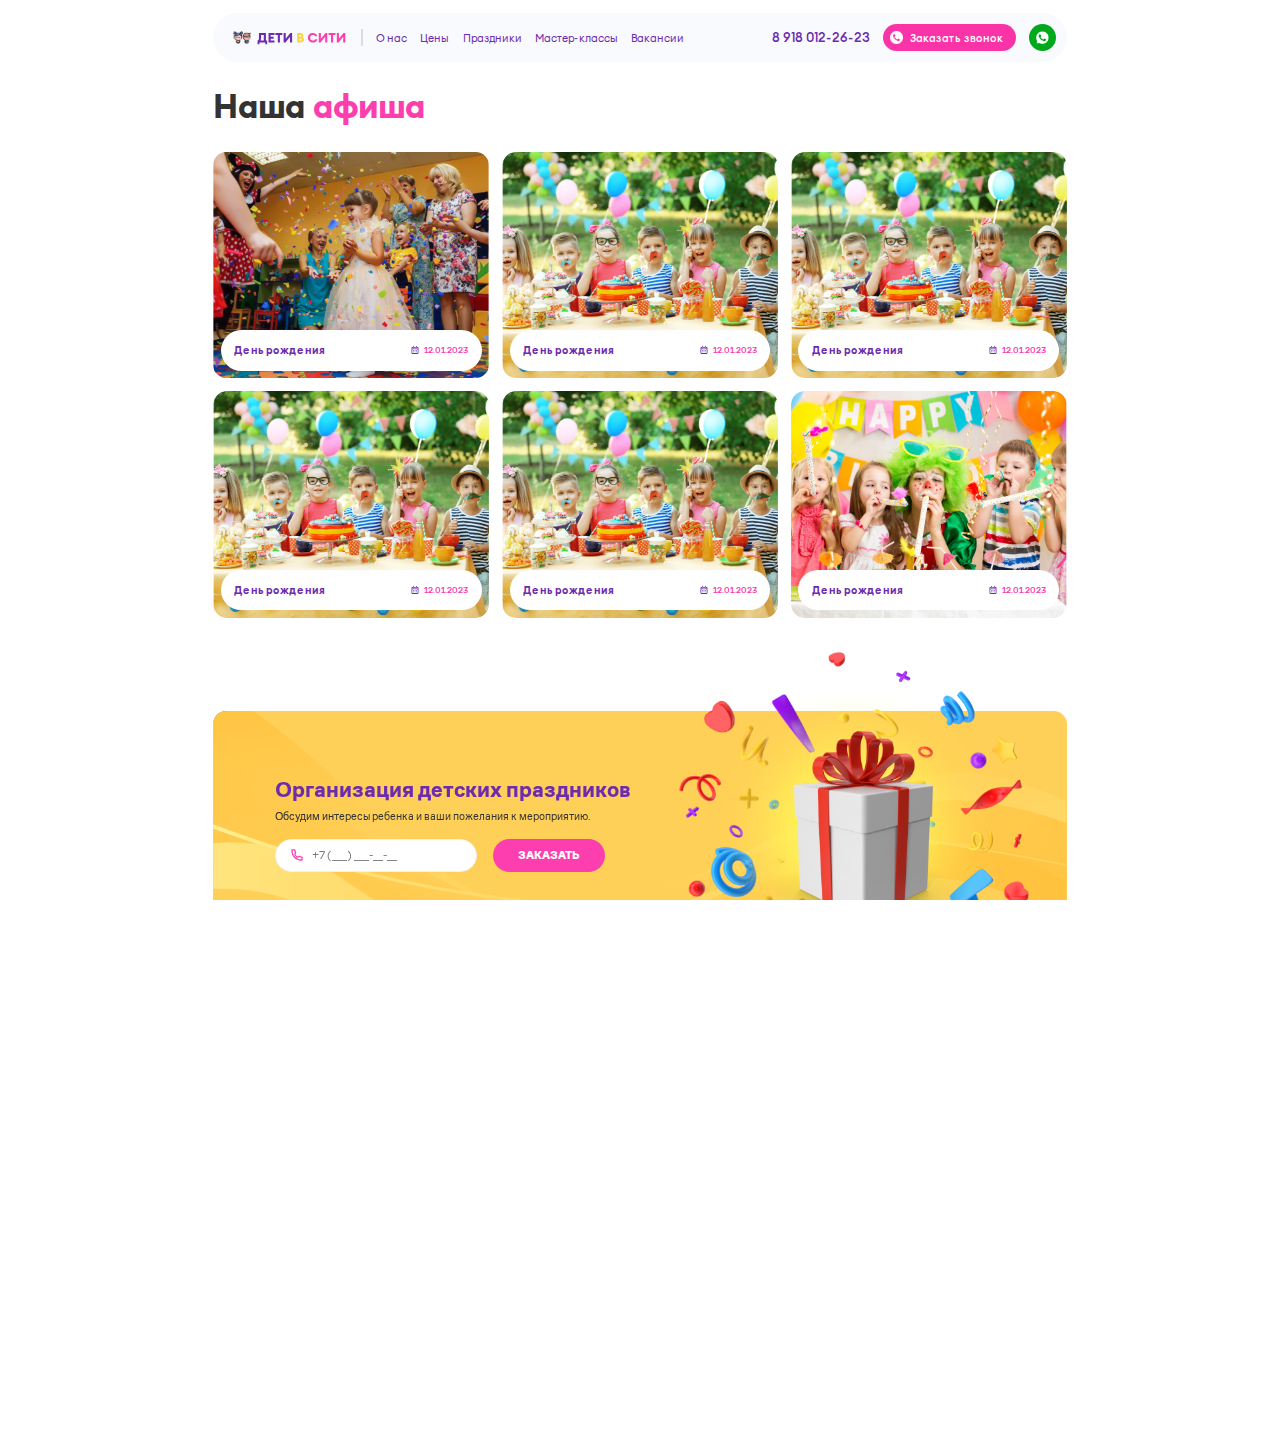
<file: afisha.html>
<!DOCTYPE html>
<html lang="en">

<head>
    <meta charset="UTF-8">
    <meta name="viewport" content="width=device-width, initial-scale=1.0">
    <title>Детский развлекательный центр «Дети в СИТИ»</title>
    <script src="https://code.jquery.com/jquery-3.7.1.min.js"></script>

    <link rel="stylesheet" href="https://cdn.jsdelivr.net/npm/swiper@11/swiper-bundle.min.css" />
    <script src="https://cdn.jsdelivr.net/npm/swiper@11/swiper-bundle.min.js"></script>

    <link rel="stylesheet" href="assets/css/style.css">
    <link rel="stylesheet" href="assets/fonts/stylesheet.css">
</head>

<body>
    <header>
        <div class="container">
            <div class="header__wrap">
                <a href="" class="header__logo">
                    <img src="assets/images/logo.svg" alt="Логотип">
                </a>
                <a href="" class="header__logo__mobile">
                    <img src="assets/images/logo_mobile.svg" alt="Логотип">
                </a>
                <hr>
                <nav>
                    <ul>
                        <li>
                            <a href="">
                                О нас
                            </a>
                        </li>
                        <li>
                            <a href="">
                                Цены
                            </a>
                        </li>
                        <li>
                            <a href="">
                                Праздники
                            </a>
                        </li>
                        <li>
                            <a href="">
                                Мастер-классы
                            </a>
                        </li>
                        <li>
                            <a href="">
                                Вакансии
                            </a>
                        </li>
                    </ul>
                </nav>
                <a class="header___tel-link" href="tel:89180122623">
                    8 918 012-26-23
                </a>
                <a class="header__callback" href="">
                    <span>
                        <img src="assets/images/tel.png" alt="">
                    </span>
                    Заказать звонок
                </a>
                <a class="header__whatsapp" href="">
                    <img src="assets/images/whatsapp.png" alt="">
                </a>
                <a class="burger" href="">
                    <svg width="40" height="40" viewBox="0 0 40 40" fill="none" xmlns="http://www.w3.org/2000/svg">
                        <rect width="40" height="40" rx="20" fill="#6D2BAF" />
                        <rect x="13" y="15" width="14" height="2" rx="1" fill="white" />
                        <rect x="13" y="19" width="14" height="2" rx="1" fill="white" />
                        <rect x="13" y="23" width="14" height="2" rx="1" fill="white" />
                    </svg>
                </a>
            </div>
            <div class="header__btn__mobile">
                <a class="header__callback" href="">
                    <span>
                        <img src="assets/images/tel.png" alt="">
                    </span>
                    Заказать звонок
                </a>
            </div>
        </div>
    </header>
    <section class="poster" style="padding-top: 0;">
        <div class="container">
            <div class="poster__wrap">
                <div class="title">
                    <h2>
                        Наша <span>афиша</span>
                    </h2>
                </div>
                <div class="poster__main">
                    <div class="item">
                        <img class="background" src="assets/images/poster.png" alt="">
                        <div class="item__content">
                            День рождения
                            <span class="ico">
                                <svg width="15" height="15" viewBox="0 0 15 15" fill="none"
                                    xmlns="http://www.w3.org/2000/svg">
                                    <path
                                        d="M11.5833 13.3333H3.41667C2.77233 13.3333 2.25 12.811 2.25 12.1666V3.99996C2.25 3.35563 2.77233 2.83329 3.41667 2.83329H4.58333V1.66663H5.75V2.83329H9.25V1.66663H10.4167V2.83329H11.5833C12.2277 2.83329 12.75 3.35563 12.75 3.99996V12.1666C12.75 12.811 12.2277 13.3333 11.5833 13.3333ZM3.41667 6.33329V12.1666H11.5833V6.33329H3.41667ZM3.41667 3.99996V5.16663H11.5833V3.99996H3.41667ZM10.4167 11H9.25V9.83329H10.4167V11ZM8.08333 11H6.91667V9.83329H8.08333V11ZM5.75 11H4.58333V9.83329H5.75V11ZM10.4167 8.66663H9.25V7.49996H10.4167V8.66663ZM8.08333 8.66663H6.91667V7.49996H8.08333V8.66663ZM5.75 8.66663H4.58333V7.49996H5.75V8.66663Z"
                                        fill="#6D2BAF" />
                                </svg>
                            </span>
                            <span class="date">
                                12.01.2023
                            </span>
                        </div>
                    </div>
                    <div class="item">
                        <img class="background" src="assets/images/poster2.png" alt="">
                        <div class="item__content">
                            День рождения
                            <span class="ico">
                                <svg width="15" height="15" viewBox="0 0 15 15" fill="none"
                                    xmlns="http://www.w3.org/2000/svg">
                                    <path
                                        d="M11.5833 13.3333H3.41667C2.77233 13.3333 2.25 12.811 2.25 12.1666V3.99996C2.25 3.35563 2.77233 2.83329 3.41667 2.83329H4.58333V1.66663H5.75V2.83329H9.25V1.66663H10.4167V2.83329H11.5833C12.2277 2.83329 12.75 3.35563 12.75 3.99996V12.1666C12.75 12.811 12.2277 13.3333 11.5833 13.3333ZM3.41667 6.33329V12.1666H11.5833V6.33329H3.41667ZM3.41667 3.99996V5.16663H11.5833V3.99996H3.41667ZM10.4167 11H9.25V9.83329H10.4167V11ZM8.08333 11H6.91667V9.83329H8.08333V11ZM5.75 11H4.58333V9.83329H5.75V11ZM10.4167 8.66663H9.25V7.49996H10.4167V8.66663ZM8.08333 8.66663H6.91667V7.49996H8.08333V8.66663ZM5.75 8.66663H4.58333V7.49996H5.75V8.66663Z"
                                        fill="#6D2BAF" />
                                </svg>
                            </span>
                            <span class="date">
                                12.01.2023
                            </span>
                        </div>
                    </div>
                    <div class="item">
                        <img class="background" src="assets/images/poster2.png" alt="">
                        <div class="item__content">
                            День рождения
                            <span class="ico">
                                <svg width="15" height="15" viewBox="0 0 15 15" fill="none"
                                    xmlns="http://www.w3.org/2000/svg">
                                    <path
                                        d="M11.5833 13.3333H3.41667C2.77233 13.3333 2.25 12.811 2.25 12.1666V3.99996C2.25 3.35563 2.77233 2.83329 3.41667 2.83329H4.58333V1.66663H5.75V2.83329H9.25V1.66663H10.4167V2.83329H11.5833C12.2277 2.83329 12.75 3.35563 12.75 3.99996V12.1666C12.75 12.811 12.2277 13.3333 11.5833 13.3333ZM3.41667 6.33329V12.1666H11.5833V6.33329H3.41667ZM3.41667 3.99996V5.16663H11.5833V3.99996H3.41667ZM10.4167 11H9.25V9.83329H10.4167V11ZM8.08333 11H6.91667V9.83329H8.08333V11ZM5.75 11H4.58333V9.83329H5.75V11ZM10.4167 8.66663H9.25V7.49996H10.4167V8.66663ZM8.08333 8.66663H6.91667V7.49996H8.08333V8.66663ZM5.75 8.66663H4.58333V7.49996H5.75V8.66663Z"
                                        fill="#6D2BAF" />
                                </svg>
                            </span>
                            <span class="date">
                                12.01.2023
                            </span>
                        </div>
                    </div>
                    <div class="item">
                        <img class="background" src="assets/images/poster2.png" alt="">
                        <div class="item__content">
                            День рождения
                            <span class="ico">
                                <svg width="15" height="15" viewBox="0 0 15 15" fill="none"
                                    xmlns="http://www.w3.org/2000/svg">
                                    <path
                                        d="M11.5833 13.3333H3.41667C2.77233 13.3333 2.25 12.811 2.25 12.1666V3.99996C2.25 3.35563 2.77233 2.83329 3.41667 2.83329H4.58333V1.66663H5.75V2.83329H9.25V1.66663H10.4167V2.83329H11.5833C12.2277 2.83329 12.75 3.35563 12.75 3.99996V12.1666C12.75 12.811 12.2277 13.3333 11.5833 13.3333ZM3.41667 6.33329V12.1666H11.5833V6.33329H3.41667ZM3.41667 3.99996V5.16663H11.5833V3.99996H3.41667ZM10.4167 11H9.25V9.83329H10.4167V11ZM8.08333 11H6.91667V9.83329H8.08333V11ZM5.75 11H4.58333V9.83329H5.75V11ZM10.4167 8.66663H9.25V7.49996H10.4167V8.66663ZM8.08333 8.66663H6.91667V7.49996H8.08333V8.66663ZM5.75 8.66663H4.58333V7.49996H5.75V8.66663Z"
                                        fill="#6D2BAF" />
                                </svg>
                            </span>
                            <span class="date">
                                12.01.2023
                            </span>
                        </div>
                    </div>
                    <div class="item">
                        <img class="background" src="assets/images/poster2.png" alt="">
                        <div class="item__content">
                            День рождения
                            <span class="ico">
                                <svg width="15" height="15" viewBox="0 0 15 15" fill="none"
                                    xmlns="http://www.w3.org/2000/svg">
                                    <path
                                        d="M11.5833 13.3333H3.41667C2.77233 13.3333 2.25 12.811 2.25 12.1666V3.99996C2.25 3.35563 2.77233 2.83329 3.41667 2.83329H4.58333V1.66663H5.75V2.83329H9.25V1.66663H10.4167V2.83329H11.5833C12.2277 2.83329 12.75 3.35563 12.75 3.99996V12.1666C12.75 12.811 12.2277 13.3333 11.5833 13.3333ZM3.41667 6.33329V12.1666H11.5833V6.33329H3.41667ZM3.41667 3.99996V5.16663H11.5833V3.99996H3.41667ZM10.4167 11H9.25V9.83329H10.4167V11ZM8.08333 11H6.91667V9.83329H8.08333V11ZM5.75 11H4.58333V9.83329H5.75V11ZM10.4167 8.66663H9.25V7.49996H10.4167V8.66663ZM8.08333 8.66663H6.91667V7.49996H8.08333V8.66663ZM5.75 8.66663H4.58333V7.49996H5.75V8.66663Z"
                                        fill="#6D2BAF" />
                                </svg>
                            </span>
                            <span class="date">
                                12.01.2023
                            </span>
                        </div>
                    </div>
                    <div class="item">
                        <img class="background" src="assets/images/poster3.png" alt="">
                        <div class="item__content">
                            День рождения
                            <span class="ico">
                                <svg width="15" height="15" viewBox="0 0 15 15" fill="none"
                                    xmlns="http://www.w3.org/2000/svg">
                                    <path
                                        d="M11.5833 13.3333H3.41667C2.77233 13.3333 2.25 12.811 2.25 12.1666V3.99996C2.25 3.35563 2.77233 2.83329 3.41667 2.83329H4.58333V1.66663H5.75V2.83329H9.25V1.66663H10.4167V2.83329H11.5833C12.2277 2.83329 12.75 3.35563 12.75 3.99996V12.1666C12.75 12.811 12.2277 13.3333 11.5833 13.3333ZM3.41667 6.33329V12.1666H11.5833V6.33329H3.41667ZM3.41667 3.99996V5.16663H11.5833V3.99996H3.41667ZM10.4167 11H9.25V9.83329H10.4167V11ZM8.08333 11H6.91667V9.83329H8.08333V11ZM5.75 11H4.58333V9.83329H5.75V11ZM10.4167 8.66663H9.25V7.49996H10.4167V8.66663ZM8.08333 8.66663H6.91667V7.49996H8.08333V8.66663ZM5.75 8.66663H4.58333V7.49996H5.75V8.66663Z"
                                        fill="#6D2BAF" />
                                </svg>
                            </span>
                            <span class="date">
                                12.01.2023
                            </span>
                        </div>
                    </div>
                </div>
            </div>
        </div>
    </section>
    <section class="feedback">
        <div class="container">
            <div class="feedback__wrap">
                <div class="feedback__title">
                    Организация детских праздников
                </div>
                <div class="feedback__text">
                    Обсудим интересы ребенка и ваши пожелания к мероприятию.
                </div>
                <div class="feedback__text__mobile">
                    Мы разработали формулу идеального праздника для вашего ребенка, где каждая деталь задумана с пользой
                    и заботой. Мы используем все наши знания и ресурсы, чтобы гарантировать радость для детей и
                    удовлетворение для вас, родителей.
                </div>
                <form action="">
                    <div class="form__container">
                        <div class="form__item">
                            <input class="telForm" name="telForm" type="text" placeholder="+7 (___) ___-__-__">
                        </div>
                        <button class="buttonForm">
                            Заказать
                        </button>
                    </div>
                </form>
                <img class="feedback__background" src="assets/images/form_surprise.png" alt="">
            </div>
        </div>
    </section>
    <footer>
        <div class="container">
            <div class="footer__wrap">
                <div class="footer__map">
                    
                    <div class="footer__map__info">
                        <img class="logo" src="assets/images/map_logo.svg" alt="">
                        <div class="footer__item">
                            <div class="footer__item__name">
                                Наши контакты
                            </div>
                            <div class="footer__item__content">
                                <a href="tel:89180122623">
                                    8 918 012-26-23
                                </a>
                                <a href="mailto:info@mnl23.ru">
                                    info@mnl23.ru
                                </a>
                            </div>
                        </div>
                        <div class="footer__item">
                            <div class="footer__item__name">
                                Адрес
                            </div>
                            <div class="footer__item__content">
                                <a href="">
                                    г. Краснодар <br>
                                    ул. Индустриальная 2 <br>
                                    ТРЦ СИТИ ЦЕНТР 3 этаж <br>
                                </a>
                            </div>
                        </div>
                        <div class="footer__item">
                            <div class="footer__item__name">
                                Время работы
                            </div>
                            <div class="footer__item__content">
                                пн-пт с 10:00 до 22:00
                            </div>
                        </div>
                    </div>
                    <img class="map" src="assets/images/map.png" alt="">
                </div>
                <div class="footer__form">
                    <img src="assets/images/footer_form.png" alt="">
                    <div class="footer__form__text">
                        Остались вопросы? Мы вам все расскажем.
                    </div>
                    <form action="">
                        <div class="form__container">
                            <div class="form__item">
                                <input class="telForm" name="telForm" type="text" placeholder="Ваш телефон *">
                            </div>
                            <button class="buttonForm">
                                Заказать
                            </button>
                        </div>
                    </form>
                </div>
            </div>
        </div>
    </footer>
</body>

</html>
</file>
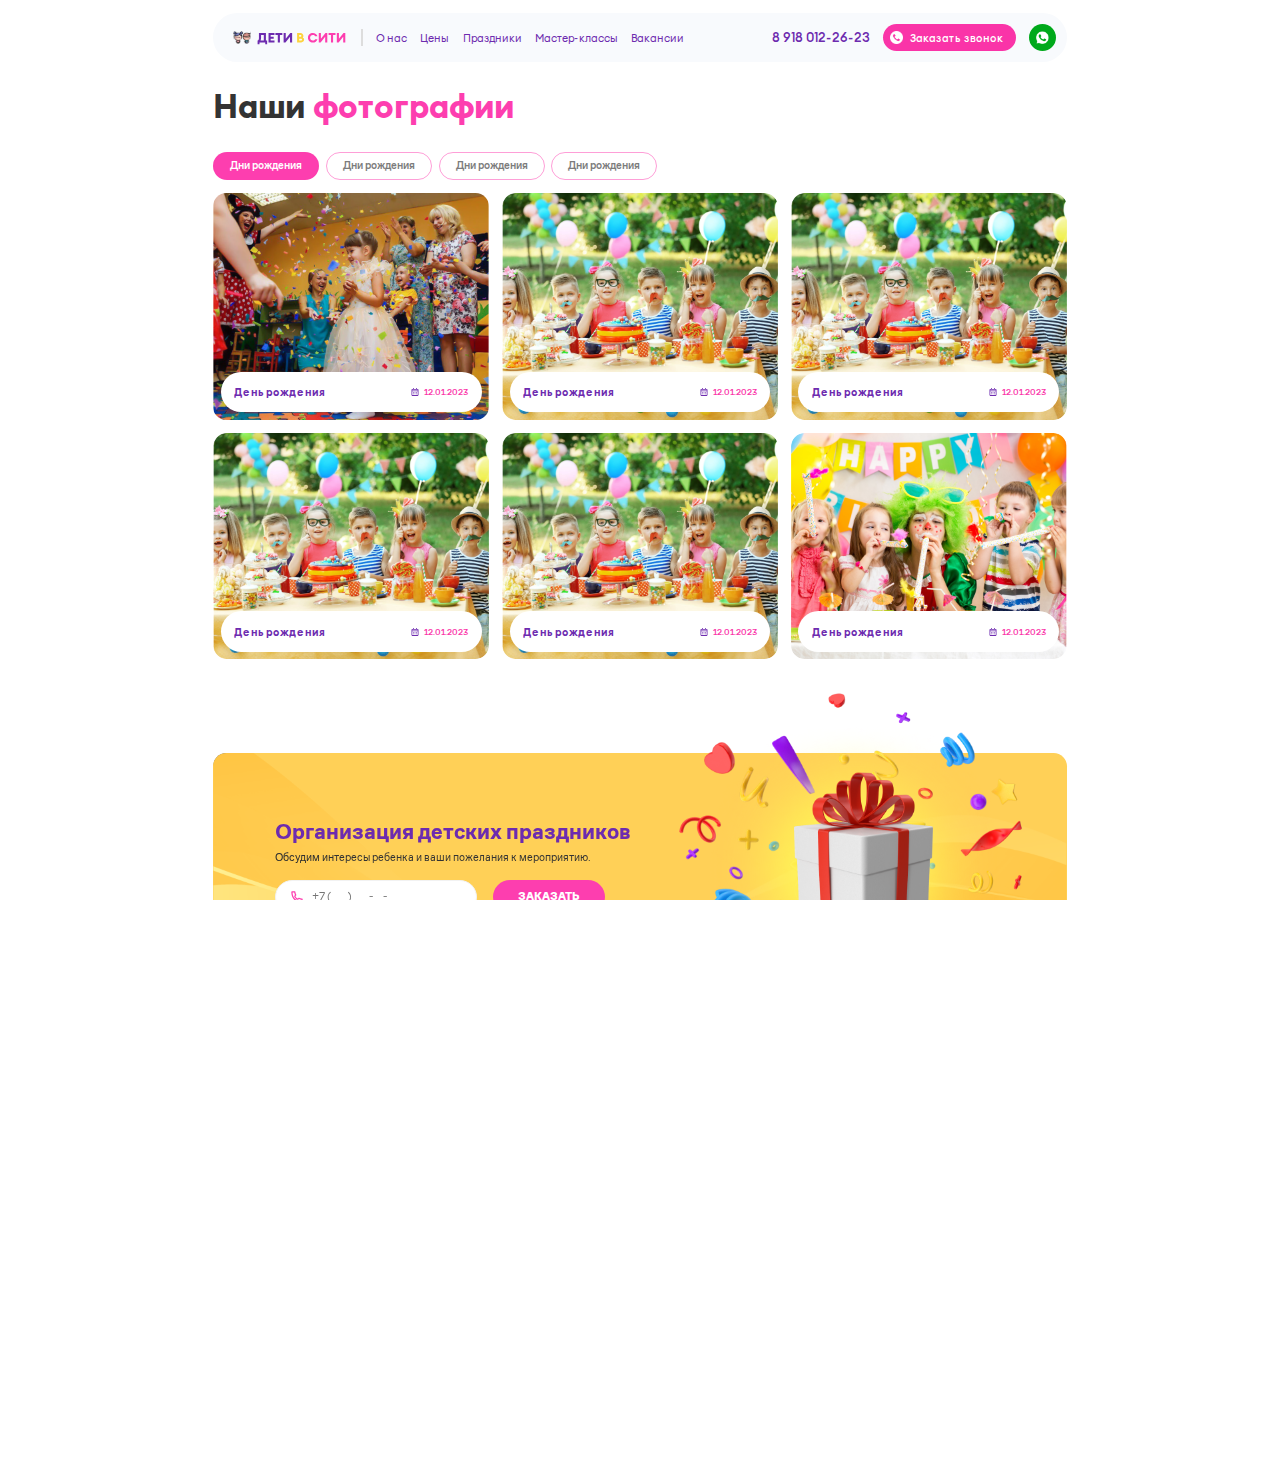
<file: gallery.html>
<!DOCTYPE html>
<html lang="en">

<head>
    <meta charset="UTF-8">
    <meta name="viewport" content="width=device-width, initial-scale=1.0">
    <title>Детский развлекательный центр «Дети в СИТИ»</title>
    <script src="https://code.jquery.com/jquery-3.7.1.min.js"></script>

    <link rel="stylesheet" href="https://cdn.jsdelivr.net/npm/swiper@11/swiper-bundle.min.css" />
    <script src="https://cdn.jsdelivr.net/npm/swiper@11/swiper-bundle.min.js"></script>

    <link rel="stylesheet" href="assets/css/style.css">
    <link rel="stylesheet" href="assets/fonts/stylesheet.css">
</head>

<body>
    <header>
        <div class="container">
            <div class="header__wrap">
                <a href="" class="header__logo">
                    <img src="assets/images/logo.svg" alt="Логотип">
                </a>
                <a href="" class="header__logo__mobile">
                    <img src="assets/images/logo_mobile.svg" alt="Логотип">
                </a>
                <hr>
                <nav>
                    <ul>
                        <li>
                            <a href="">
                                О нас
                            </a>
                        </li>
                        <li>
                            <a href="">
                                Цены
                            </a>
                        </li>
                        <li>
                            <a href="">
                                Праздники
                            </a>
                        </li>
                        <li>
                            <a href="">
                                Мастер-классы
                            </a>
                        </li>
                        <li>
                            <a href="">
                                Вакансии
                            </a>
                        </li>
                    </ul>
                </nav>
                <a class="header___tel-link" href="tel:89180122623">
                    8 918 012-26-23
                </a>
                <a class="header__callback" href="">
                    <span>
                        <img src="assets/images/tel.png" alt="">
                    </span>
                    Заказать звонок
                </a>
                <a class="header__whatsapp" href="">
                    <img src="assets/images/whatsapp.png" alt="">
                </a>
                <a class="burger" href="">
                    <svg width="40" height="40" viewBox="0 0 40 40" fill="none" xmlns="http://www.w3.org/2000/svg">
                        <rect width="40" height="40" rx="20" fill="#6D2BAF" />
                        <rect x="13" y="15" width="14" height="2" rx="1" fill="white" />
                        <rect x="13" y="19" width="14" height="2" rx="1" fill="white" />
                        <rect x="13" y="23" width="14" height="2" rx="1" fill="white" />
                    </svg>
                </a>
            </div>
            <div class="header__btn__mobile">
                <a class="header__callback" href="">
                    <span>
                        <img src="assets/images/tel.png" alt="">
                    </span>
                    Заказать звонок
                </a>
            </div>
        </div>
    </header>
    <section class="poster" style="padding-top: 0;">
        <div class="container">
            <div class="poster__wrap">
                <div class="title">
                    <h2>
                        Наши <span>фотографии</span>
                    </h2>
                </div>
                <div class="master-class__filter">
                    <button class="active">
                        Дни рождения
                    </button>
                    <button>
                        Дни рождения
                    </button>
                    <button>
                        Дни рождения
                    </button>
                    <button>
                        Дни рождения
                    </button>
                </div>
                <div class="poster__main poster__main_padding">
                    <div class="item">
                        <img class="background" src="assets/images/poster.png" alt="">
                        <div class="item__content">
                            День рождения
                            <span class="ico">
                                <svg width="15" height="15" viewBox="0 0 15 15" fill="none"
                                    xmlns="http://www.w3.org/2000/svg">
                                    <path
                                        d="M11.5833 13.3333H3.41667C2.77233 13.3333 2.25 12.811 2.25 12.1666V3.99996C2.25 3.35563 2.77233 2.83329 3.41667 2.83329H4.58333V1.66663H5.75V2.83329H9.25V1.66663H10.4167V2.83329H11.5833C12.2277 2.83329 12.75 3.35563 12.75 3.99996V12.1666C12.75 12.811 12.2277 13.3333 11.5833 13.3333ZM3.41667 6.33329V12.1666H11.5833V6.33329H3.41667ZM3.41667 3.99996V5.16663H11.5833V3.99996H3.41667ZM10.4167 11H9.25V9.83329H10.4167V11ZM8.08333 11H6.91667V9.83329H8.08333V11ZM5.75 11H4.58333V9.83329H5.75V11ZM10.4167 8.66663H9.25V7.49996H10.4167V8.66663ZM8.08333 8.66663H6.91667V7.49996H8.08333V8.66663ZM5.75 8.66663H4.58333V7.49996H5.75V8.66663Z"
                                        fill="#6D2BAF" />
                                </svg>
                            </span>
                            <span class="date">
                                12.01.2023
                            </span>
                        </div>
                    </div>
                    <div class="item">
                        <img class="background" src="assets/images/poster2.png" alt="">
                        <div class="item__content">
                            День рождения
                            <span class="ico">
                                <svg width="15" height="15" viewBox="0 0 15 15" fill="none"
                                    xmlns="http://www.w3.org/2000/svg">
                                    <path
                                        d="M11.5833 13.3333H3.41667C2.77233 13.3333 2.25 12.811 2.25 12.1666V3.99996C2.25 3.35563 2.77233 2.83329 3.41667 2.83329H4.58333V1.66663H5.75V2.83329H9.25V1.66663H10.4167V2.83329H11.5833C12.2277 2.83329 12.75 3.35563 12.75 3.99996V12.1666C12.75 12.811 12.2277 13.3333 11.5833 13.3333ZM3.41667 6.33329V12.1666H11.5833V6.33329H3.41667ZM3.41667 3.99996V5.16663H11.5833V3.99996H3.41667ZM10.4167 11H9.25V9.83329H10.4167V11ZM8.08333 11H6.91667V9.83329H8.08333V11ZM5.75 11H4.58333V9.83329H5.75V11ZM10.4167 8.66663H9.25V7.49996H10.4167V8.66663ZM8.08333 8.66663H6.91667V7.49996H8.08333V8.66663ZM5.75 8.66663H4.58333V7.49996H5.75V8.66663Z"
                                        fill="#6D2BAF" />
                                </svg>
                            </span>
                            <span class="date">
                                12.01.2023
                            </span>
                        </div>
                    </div>
                    <div class="item">
                        <img class="background" src="assets/images/poster2.png" alt="">
                        <div class="item__content">
                            День рождения
                            <span class="ico">
                                <svg width="15" height="15" viewBox="0 0 15 15" fill="none"
                                    xmlns="http://www.w3.org/2000/svg">
                                    <path
                                        d="M11.5833 13.3333H3.41667C2.77233 13.3333 2.25 12.811 2.25 12.1666V3.99996C2.25 3.35563 2.77233 2.83329 3.41667 2.83329H4.58333V1.66663H5.75V2.83329H9.25V1.66663H10.4167V2.83329H11.5833C12.2277 2.83329 12.75 3.35563 12.75 3.99996V12.1666C12.75 12.811 12.2277 13.3333 11.5833 13.3333ZM3.41667 6.33329V12.1666H11.5833V6.33329H3.41667ZM3.41667 3.99996V5.16663H11.5833V3.99996H3.41667ZM10.4167 11H9.25V9.83329H10.4167V11ZM8.08333 11H6.91667V9.83329H8.08333V11ZM5.75 11H4.58333V9.83329H5.75V11ZM10.4167 8.66663H9.25V7.49996H10.4167V8.66663ZM8.08333 8.66663H6.91667V7.49996H8.08333V8.66663ZM5.75 8.66663H4.58333V7.49996H5.75V8.66663Z"
                                        fill="#6D2BAF" />
                                </svg>
                            </span>
                            <span class="date">
                                12.01.2023
                            </span>
                        </div>
                    </div>
                    <div class="item">
                        <img class="background" src="assets/images/poster2.png" alt="">
                        <div class="item__content">
                            День рождения
                            <span class="ico">
                                <svg width="15" height="15" viewBox="0 0 15 15" fill="none"
                                    xmlns="http://www.w3.org/2000/svg">
                                    <path
                                        d="M11.5833 13.3333H3.41667C2.77233 13.3333 2.25 12.811 2.25 12.1666V3.99996C2.25 3.35563 2.77233 2.83329 3.41667 2.83329H4.58333V1.66663H5.75V2.83329H9.25V1.66663H10.4167V2.83329H11.5833C12.2277 2.83329 12.75 3.35563 12.75 3.99996V12.1666C12.75 12.811 12.2277 13.3333 11.5833 13.3333ZM3.41667 6.33329V12.1666H11.5833V6.33329H3.41667ZM3.41667 3.99996V5.16663H11.5833V3.99996H3.41667ZM10.4167 11H9.25V9.83329H10.4167V11ZM8.08333 11H6.91667V9.83329H8.08333V11ZM5.75 11H4.58333V9.83329H5.75V11ZM10.4167 8.66663H9.25V7.49996H10.4167V8.66663ZM8.08333 8.66663H6.91667V7.49996H8.08333V8.66663ZM5.75 8.66663H4.58333V7.49996H5.75V8.66663Z"
                                        fill="#6D2BAF" />
                                </svg>
                            </span>
                            <span class="date">
                                12.01.2023
                            </span>
                        </div>
                    </div>
                    <div class="item">
                        <img class="background" src="assets/images/poster2.png" alt="">
                        <div class="item__content">
                            День рождения
                            <span class="ico">
                                <svg width="15" height="15" viewBox="0 0 15 15" fill="none"
                                    xmlns="http://www.w3.org/2000/svg">
                                    <path
                                        d="M11.5833 13.3333H3.41667C2.77233 13.3333 2.25 12.811 2.25 12.1666V3.99996C2.25 3.35563 2.77233 2.83329 3.41667 2.83329H4.58333V1.66663H5.75V2.83329H9.25V1.66663H10.4167V2.83329H11.5833C12.2277 2.83329 12.75 3.35563 12.75 3.99996V12.1666C12.75 12.811 12.2277 13.3333 11.5833 13.3333ZM3.41667 6.33329V12.1666H11.5833V6.33329H3.41667ZM3.41667 3.99996V5.16663H11.5833V3.99996H3.41667ZM10.4167 11H9.25V9.83329H10.4167V11ZM8.08333 11H6.91667V9.83329H8.08333V11ZM5.75 11H4.58333V9.83329H5.75V11ZM10.4167 8.66663H9.25V7.49996H10.4167V8.66663ZM8.08333 8.66663H6.91667V7.49996H8.08333V8.66663ZM5.75 8.66663H4.58333V7.49996H5.75V8.66663Z"
                                        fill="#6D2BAF" />
                                </svg>
                            </span>
                            <span class="date">
                                12.01.2023
                            </span>
                        </div>
                    </div>
                    <div class="item">
                        <img class="background" src="assets/images/poster3.png" alt="">
                        <div class="item__content">
                            День рождения
                            <span class="ico">
                                <svg width="15" height="15" viewBox="0 0 15 15" fill="none"
                                    xmlns="http://www.w3.org/2000/svg">
                                    <path
                                        d="M11.5833 13.3333H3.41667C2.77233 13.3333 2.25 12.811 2.25 12.1666V3.99996C2.25 3.35563 2.77233 2.83329 3.41667 2.83329H4.58333V1.66663H5.75V2.83329H9.25V1.66663H10.4167V2.83329H11.5833C12.2277 2.83329 12.75 3.35563 12.75 3.99996V12.1666C12.75 12.811 12.2277 13.3333 11.5833 13.3333ZM3.41667 6.33329V12.1666H11.5833V6.33329H3.41667ZM3.41667 3.99996V5.16663H11.5833V3.99996H3.41667ZM10.4167 11H9.25V9.83329H10.4167V11ZM8.08333 11H6.91667V9.83329H8.08333V11ZM5.75 11H4.58333V9.83329H5.75V11ZM10.4167 8.66663H9.25V7.49996H10.4167V8.66663ZM8.08333 8.66663H6.91667V7.49996H8.08333V8.66663ZM5.75 8.66663H4.58333V7.49996H5.75V8.66663Z"
                                        fill="#6D2BAF" />
                                </svg>
                            </span>
                            <span class="date">
                                12.01.2023
                            </span>
                        </div>
                    </div>
                </div>
            </div>
        </div>
    </section>
    <section class="feedback">
        <div class="container">
            <div class="feedback__wrap">
                <div class="feedback__title">
                    Организация детских праздников
                </div>
                <div class="feedback__text">
                    Обсудим интересы ребенка и ваши пожелания к мероприятию.
                </div>
                <div class="feedback__text__mobile">
                    Мы разработали формулу идеального праздника для вашего ребенка, где каждая деталь задумана с пользой
                    и заботой. Мы используем все наши знания и ресурсы, чтобы гарантировать радость для детей и
                    удовлетворение для вас, родителей.
                </div>
                <form action="">
                    <div class="form__container">
                        <div class="form__item">
                            <input class="telForm" name="telForm" type="text" placeholder="+7 (___) ___-__-__">
                        </div>
                        <button class="buttonForm">
                            Заказать
                        </button>
                    </div>
                </form>
                <img class="feedback__background" src="assets/images/form_surprise.png" alt="">
            </div>
        </div>
    </section>
    <footer>
        <div class="container">
            <div class="footer__wrap">
                <div class="footer__map">
                    
                    <div class="footer__map__info">
                        <img class="logo" src="assets/images/map_logo.svg" alt="">
                        <div class="footer__item">
                            <div class="footer__item__name">
                                Наши контакты
                            </div>
                            <div class="footer__item__content">
                                <a href="tel:89180122623">
                                    8 918 012-26-23
                                </a>
                                <a href="mailto:info@mnl23.ru">
                                    info@mnl23.ru
                                </a>
                            </div>
                        </div>
                        <div class="footer__item">
                            <div class="footer__item__name">
                                Адрес
                            </div>
                            <div class="footer__item__content">
                                <a href="">
                                    г. Краснодар <br>
                                    ул. Индустриальная 2 <br>
                                    ТРЦ СИТИ ЦЕНТР 3 этаж <br>
                                </a>
                            </div>
                        </div>
                        <div class="footer__item">
                            <div class="footer__item__name">
                                Время работы
                            </div>
                            <div class="footer__item__content">
                                пн-пт с 10:00 до 22:00
                            </div>
                        </div>
                    </div>
                    <img class="map" src="assets/images/map.png" alt="">
                </div>
                <div class="footer__form">
                    <img src="assets/images/footer_form.png" alt="">
                    <div class="footer__form__text">
                        Остались вопросы? Мы вам все расскажем.
                    </div>
                    <form action="">
                        <div class="form__container">
                            <div class="form__item">
                                <input class="telForm" name="telForm" type="text" placeholder="Ваш телефон *">
                            </div>
                            <button class="buttonForm">
                                Заказать
                            </button>
                        </div>
                    </form>
                </div>
            </div>
        </div>
    </footer>
</body>

</html>
</file>
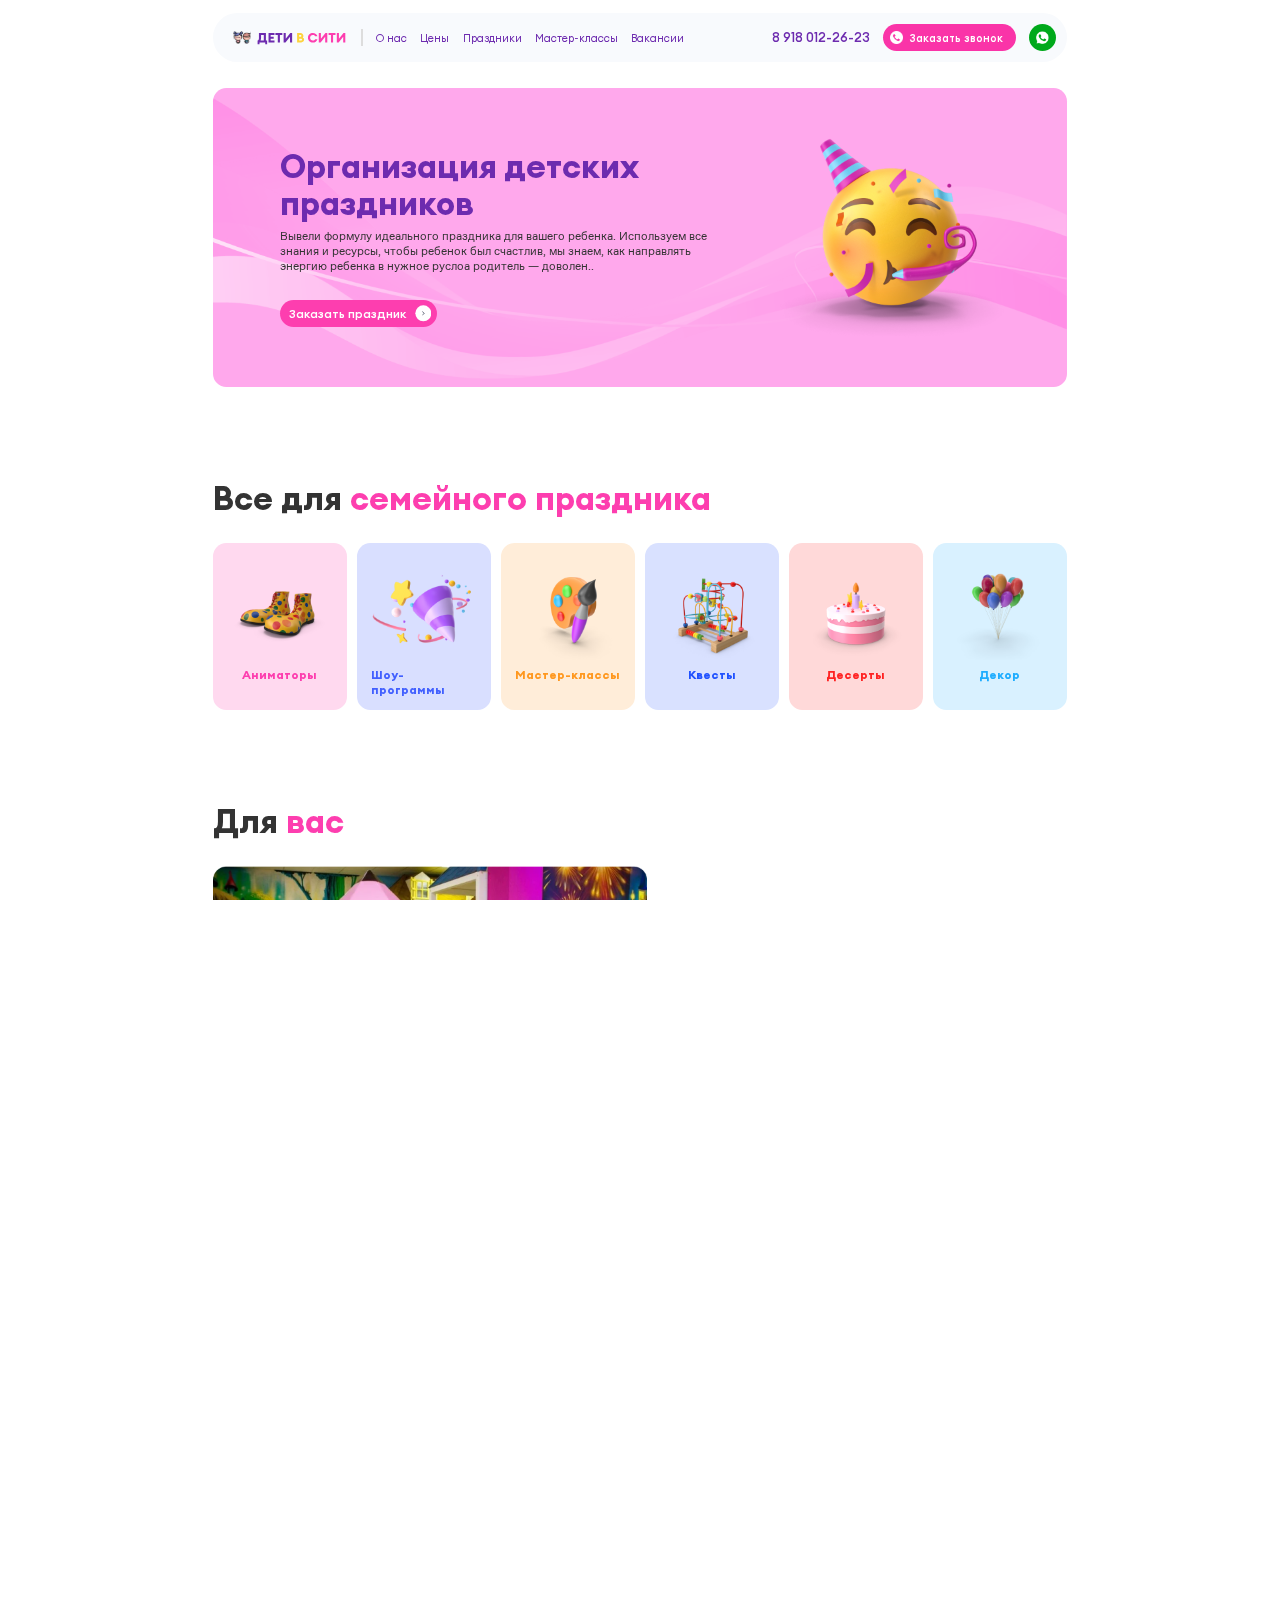
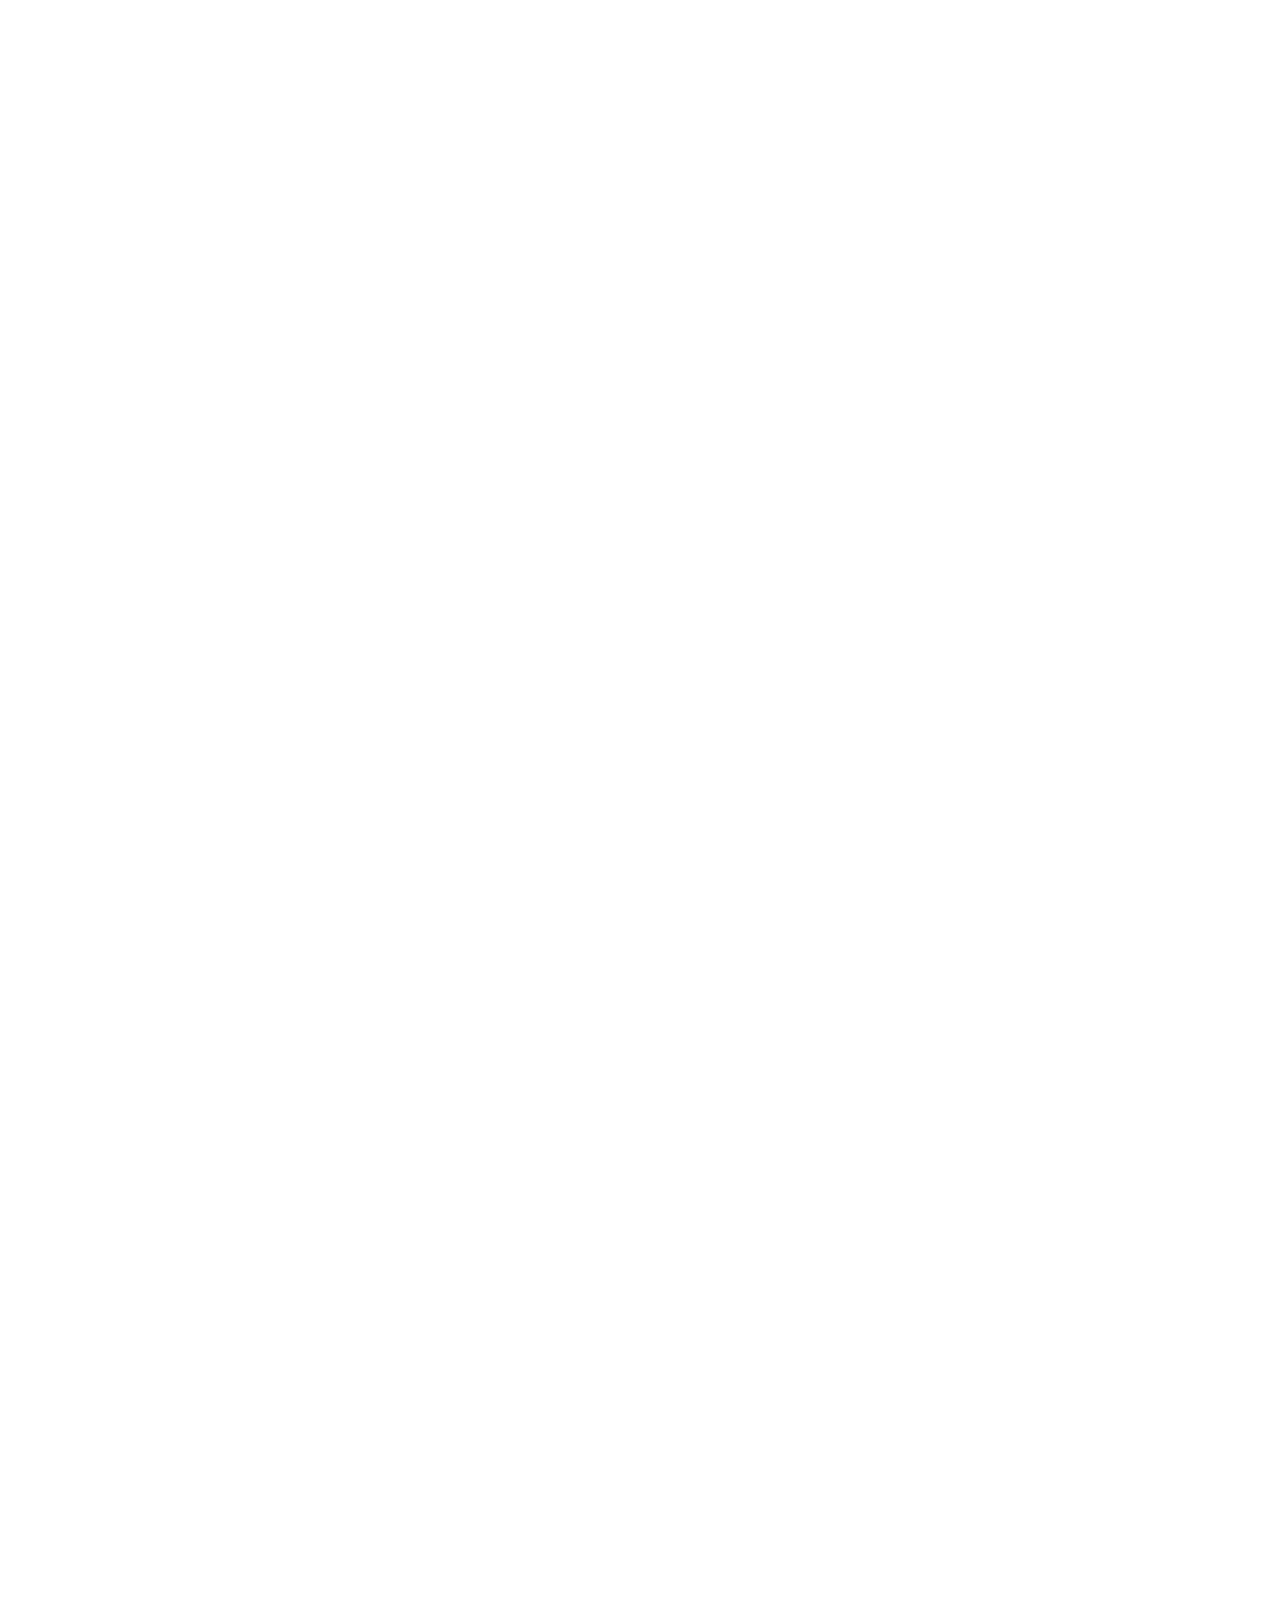
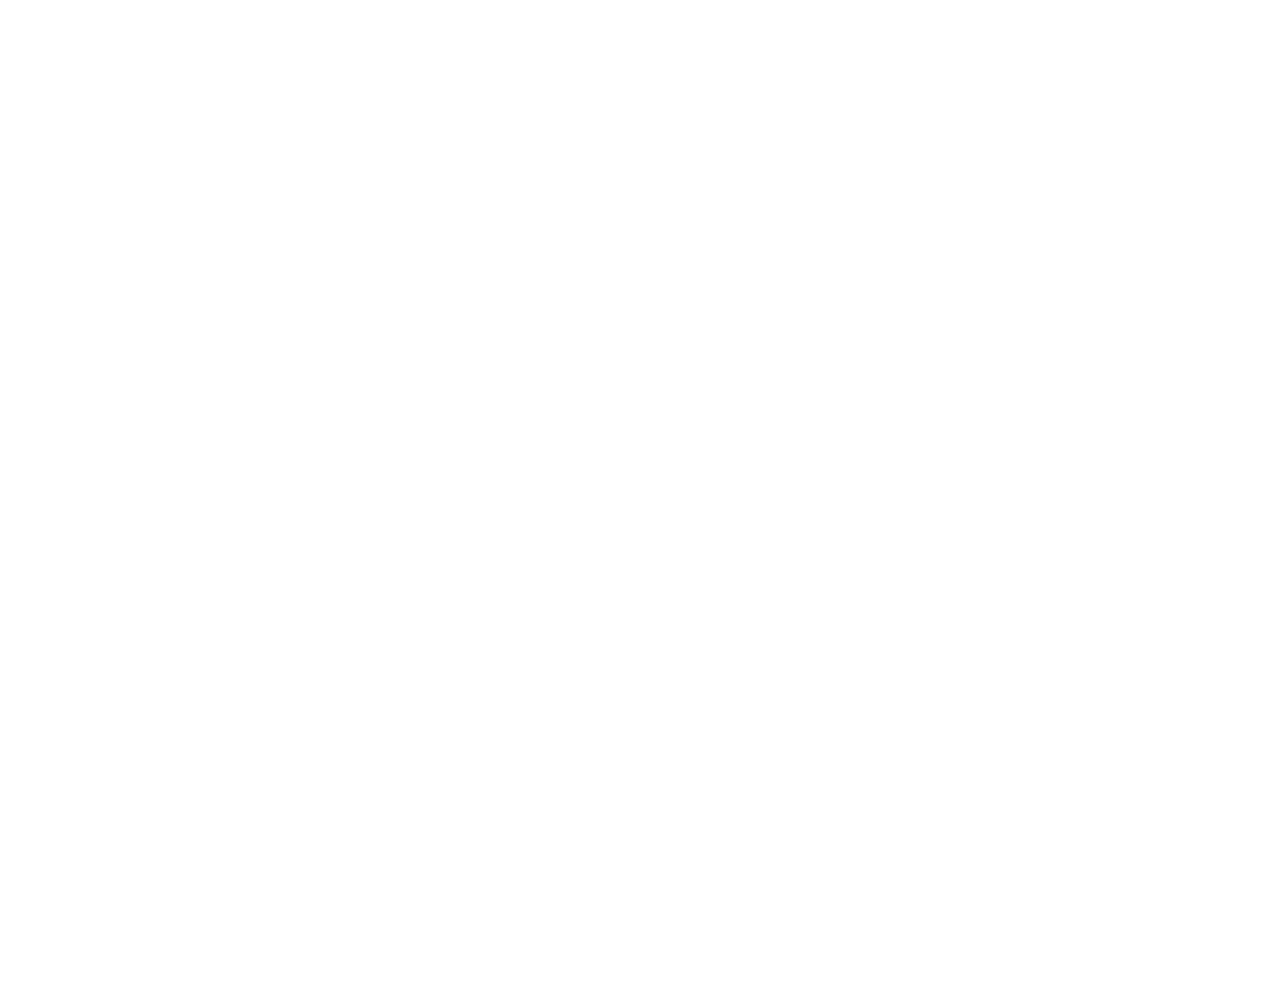
<file: holiday.html>
<!DOCTYPE html>
<html lang="en">

<head>
    <meta charset="UTF-8">
    <meta name="viewport" content="width=device-width, initial-scale=1.0">
    <title>Детский развлекательный центр «Дети в СИТИ»</title>
    <script src="https://code.jquery.com/jquery-3.7.1.min.js"></script>

    <link rel="stylesheet" href="https://cdn.jsdelivr.net/npm/swiper@11/swiper-bundle.min.css" />
    <script src="https://cdn.jsdelivr.net/npm/swiper@11/swiper-bundle.min.js"></script>

    <link rel="stylesheet" href="assets/css/style.css">
    <link rel="stylesheet" href="assets/fonts/stylesheet.css">
</head>

<body>
    <header>
        <div class="container">
            <div class="header__wrap">
                <a href="" class="header__logo">
                    <img src="assets/images/logo.svg" alt="Логотип">
                </a>
                <a href="" class="header__logo__mobile">
                    <img src="assets/images/logo_mobile.svg" alt="Логотип">
                </a>
                <hr>
                <nav>
                    <ul>
                        <li>
                            <a href="">
                                О нас
                            </a>
                        </li>
                        <li>
                            <a href="">
                                Цены
                            </a>
                        </li>
                        <li>
                            <a href="">
                                Праздники
                            </a>
                        </li>
                        <li>
                            <a href="">
                                Мастер-классы
                            </a>
                        </li>
                        <li>
                            <a href="">
                                Вакансии
                            </a>
                        </li>
                    </ul>
                </nav>
                <a class="header___tel-link" href="tel:89180122623">
                    8 918 012-26-23
                </a>
                <a class="header__callback" href="">
                    <span>
                        <img src="assets/images/tel.png" alt="">
                    </span>
                    Заказать звонок
                </a>
                <a class="header__whatsapp" href="">
                    <img src="assets/images/whatsapp.png" alt="">
                </a>
                <a class="burger" href="">
                    <svg width="40" height="40" viewBox="0 0 40 40" fill="none" xmlns="http://www.w3.org/2000/svg">
                        <rect width="40" height="40" rx="20" fill="#6D2BAF" />
                        <rect x="13" y="15" width="14" height="2" rx="1" fill="white" />
                        <rect x="13" y="19" width="14" height="2" rx="1" fill="white" />
                        <rect x="13" y="23" width="14" height="2" rx="1" fill="white" />
                    </svg>
                </a>
            </div>
            <div class="header__btn__mobile">
                <a class="header__callback" href="">
                    <span>
                        <img src="assets/images/tel.png" alt="">
                    </span>
                    Заказать звонок
                </a>
            </div>
        </div>
    </header>
    <section class="baner holiday_baner">
        <div class="container">
            <div class="baner__wrap">
                <img class="baner__background" src="assets/images/holiday.png" alt="">
                <div class="baner__title">
                    Организация детских праздников
                </div>
                <div class="baner__text">
                    Вывели формулу идеального праздника для вашего ребенка. Используем все знания и ресурсы, чтобы ребенок был счастлив, мы знаем, как направлять энергию ребенка в нужное руслоа родитель — доволен..
                </div>
                <a href="" class="baner__more">
                    Заказать праздник
                    <span>
                        <svg width="25" height="25" viewBox="0 0 25 25" fill="none" xmlns="http://www.w3.org/2000/svg">
                            <rect x="24.5" y="24.5" width="24" height="24" rx="12" transform="rotate(-180 24.5 24.5)"
                                fill="white" />
                            <path
                                d="M11.4601 15.4107C11.3073 15.5636 11.0594 15.5636 10.9066 15.4107C10.7537 15.2579 10.7537 15.01 10.9066 14.8572L13.5408 12.223C13.6936 12.0701 13.9415 12.0701 14.0943 12.223C14.2472 12.3759 14.2472 12.6237 14.0943 12.7766L11.4601 15.4107Z"
                                fill="#1F2841" />
                            <path
                                d="M10.9066 10.1424C10.7537 9.98953 10.7537 9.7417 10.9066 9.58884C11.0594 9.43598 11.3073 9.43598 11.4601 9.58884L14.0943 12.223C14.2472 12.3759 14.2472 12.6237 14.0943 12.7766C13.9415 12.9294 13.6936 12.9294 13.5408 12.7766L10.9066 10.1424Z"
                                fill="#1F2841" />
                        </svg>
                    </span>
                </a>
            </div>
        </div>
    </section>
    <section class="family">
        <div class="container">
            <div class="family__wrap">
                <div class="title">
                    <h2>
                        Все для <span>семейного праздника</span>
                    </h2>
                </div>
                <div class="family__main">
                    <div class="family__item">
                        <img src="assets/images/family1.png" alt="">
                        <div class="family__item__name">
                            Аниматоры
                        </div>
                    </div>
                    <div class="family__item">
                        <img src="assets/images/family2.png" alt="">
                        <div class="family__item__name">
                            Шоу-программы
                        </div>
                    </div>
                    <div class="family__item">
                        <img src="assets/images/family3.png" alt="">
                        <div class="family__item__name">
                            Мастер-классы
                        </div>
                    </div>
                    <div class="family__item">
                        <img src="assets/images/family4.png" alt="">
                        <div class="family__item__name">
                            Квесты
                        </div>
                    </div>
                    <div class="family__item">
                        <img src="assets/images/family5.png" alt="">
                        <div class="family__item__name">
                            Десерты
                        </div>
                    </div>
                    <div class="family__item">
                        <img src="assets/images/family6.png" alt="">
                        <div class="family__item__name">
                            Декор
                        </div>
                    </div>
                </div>
            </div>
        </div>
    </section>
    <section class="foryou">
        <div class="container">
            <div class="foryou__wrap">
                <div class="title">
                    <h2>
                        Для <span>вас</span>
                    </h2>
                </div>
                <div class="foryou__main">
                    <div class="foryou__item">
                        <div class="foryou__item_left">
                            <img src="assets/images/for1.png" alt="">
                        </div>
                        <div class="foryou__item_right">
                            <div class="foryou__item__name">
                                Игровые комплексы
                            </div>
                            <div class="foryou__item__text">
                                Безлимитный доступ на весь день
                            </div>
                        </div>
                    </div>
                    <div class="foryou__item">
                        <div class="foryou__item_left">
                            <div class="foryou__item__name">
                                Профессиональные аниматоры
                            </div>
                            <div class="foryou__item__text">
                                Опытные, добрые, тактичные и дружелюбные мастера своего дела
                            </div>
                        </div>
                        <div class="foryou__item_right">
                            <img src="assets/images/for2.png" alt="">
                        </div>
                    </div>
                    <div class="foryou__item">
                        <div class="foryou__item_left">
                            <img src="assets/images/for3.png" alt="">
                        </div>
                        <div class="foryou__item_right">
                            <div class="foryou__item__name">
                                Мастер-классы
                            </div>
                            <div class="foryou__item__text">
                                Творческие, научные и развлекательные мастер-классы для развития ребенка
                            </div>
                        </div>
                    </div>
                    <div class="foryou__item">
                        <div class="foryou__item_left">
                            <div class="foryou__item__name">
                                Квесты
                            </div>
                            <div class="foryou__item__text">
                                Веселый и увлекательный способ проявить себя и сплотить детей
                            </div>
                        </div>
                        <div class="foryou__item_right">
                            <img src="assets/images/for4.png" alt="">
                        </div>
                    </div>
                    <div class="foryou__item">
                        <div class="foryou__item_left">
                            <img src="assets/images/form5.png" alt="">
                        </div>
                        <div class="foryou__item_right">
                            <div class="foryou__item__name">
                                Шоу-программы 
                            </div>
                            <div class="foryou__item__text">
                                Волшебный мир мыльных пузырей, дикие джунгли или полет в космос прямо в «Дети в СИТИ»
                            </div>
                        </div>
                    </div>
                    <div class="foryou__item">
                        <div class="foryou__item_left">
                            <div class="foryou__item__name">
                                Десерты
                            </div>
                            <div class="foryou__item__text">
                                Торты, пирожные, кенди-бар, пряники и другие лакомства для поднятия настроения
                            </div>
                        </div>
                        <div class="foryou__item_right">
                            <img src="assets/images/for6.png" alt="">
                        </div>
                    </div>
                </div>
            </div>
        </div>
    </section>
    <section class="master__gallery">
        <div class="container">
            <div class="master__gallery__wrap">
                <div class="title">
                    <h2>
                        Галерея <span>мастер-класса</span>
                    </h2>
                </div>
                <div class="description">
                    Счастливые, красивые и веселые гости «Дети в СИТИ». Спасибо, что разделили эти моменты с нами.
                </div>
                <div class="master__gallery__main">
                    <div class="master__gallery__img">
                        <img src="assets/images/master_cart2.png" alt="">
                    </div>
                    <div class="master__gallery__img">
                        <img src="assets/images/master_cart2.png" alt="">
                    </div>
                    <div class="master__gallery__img">
                        <img src="assets/images/master_cart2.png" alt="">
                    </div>
                    <div class="master__gallery__img">
                        <img src="assets/images/master_cart2.png" alt="">
                    </div>
                    <div class="master__gallery__img">
                        <img src="assets/images/master_cart2.png" alt="">
                    </div>
                    <div class="master__gallery__img">
                        <img src="assets/images/master_cart2.png" alt="">
                    </div>
                    <div class="master__gallery__img">
                        <img src="assets/images/master_cart2.png" alt="">
                    </div>
                </div>
                <div class="holiday-cart__more">
                    <a href="">
                        Показать ещё
                    </a>
                </div>
            </div>
        </div>
    </section>
    <section class="feedback">
        <div class="container">
            <div class="feedback__wrap">
                <div class="feedback__title">
                    Организация детских праздников
                </div>
                <div class="feedback__text">
                    Обсудим интересы ребенка и ваши пожелания к мероприятию.
                </div>
                <div class="feedback__text__mobile">
                    Мы разработали формулу идеального праздника для вашего ребенка, где каждая деталь задумана с пользой
                    и заботой. Мы используем все наши знания и ресурсы, чтобы гарантировать радость для детей и
                    удовлетворение для вас, родителей.
                </div>
                <form action="">
                    <div class="form__container">
                        <div class="form__item">
                            <input class="telForm" name="telForm" type="text" placeholder="+7 (___) ___-__-__">
                        </div>
                        <button class="buttonForm">
                            Заказать
                        </button>
                    </div>
                </form>
                <img class="feedback__background" src="assets/images/form_surprise.png" alt="">
            </div>
        </div>
    </section>
    <footer>
        <div class="container">
            <div class="footer__wrap">
                <div class="footer__map">

                    <div class="footer__map__info">
                        <img class="logo" src="assets/images/map_logo.svg" alt="">
                        <div class="footer__item">
                            <div class="footer__item__name">
                                Наши контакты
                            </div>
                            <div class="footer__item__content">
                                <a href="tel:89180122623">
                                    8 918 012-26-23
                                </a>
                                <a href="mailto:info@mnl23.ru">
                                    info@mnl23.ru
                                </a>
                            </div>
                        </div>
                        <div class="footer__item">
                            <div class="footer__item__name">
                                Адрес
                            </div>
                            <div class="footer__item__content">
                                <a href="">
                                    г. Краснодар <br>
                                    ул. Индустриальная 2 <br>
                                    ТРЦ СИТИ ЦЕНТР 3 этаж <br>
                                </a>
                            </div>
                        </div>
                        <div class="footer__item">
                            <div class="footer__item__name">
                                Время работы
                            </div>
                            <div class="footer__item__content">
                                пн-пт с 10:00 до 22:00
                            </div>
                        </div>
                    </div>
                    <img class="map" src="assets/images/map.png" alt="">
                </div>
                <div class="footer__form">
                    <img src="assets/images/footer_form.png" alt="">
                    <div class="footer__form__text">
                        Остались вопросы? Мы вам все расскажем.
                    </div>
                    <form action="">
                        <div class="form__container">
                            <div class="form__item">
                                <input class="telForm" name="telForm" type="text" placeholder="Ваш телефон *">
                            </div>
                            <button class="buttonForm">
                                Заказать
                            </button>
                        </div>
                    </form>
                </div>
            </div>
        </div>
    </footer>
</body>

</html>
</file>
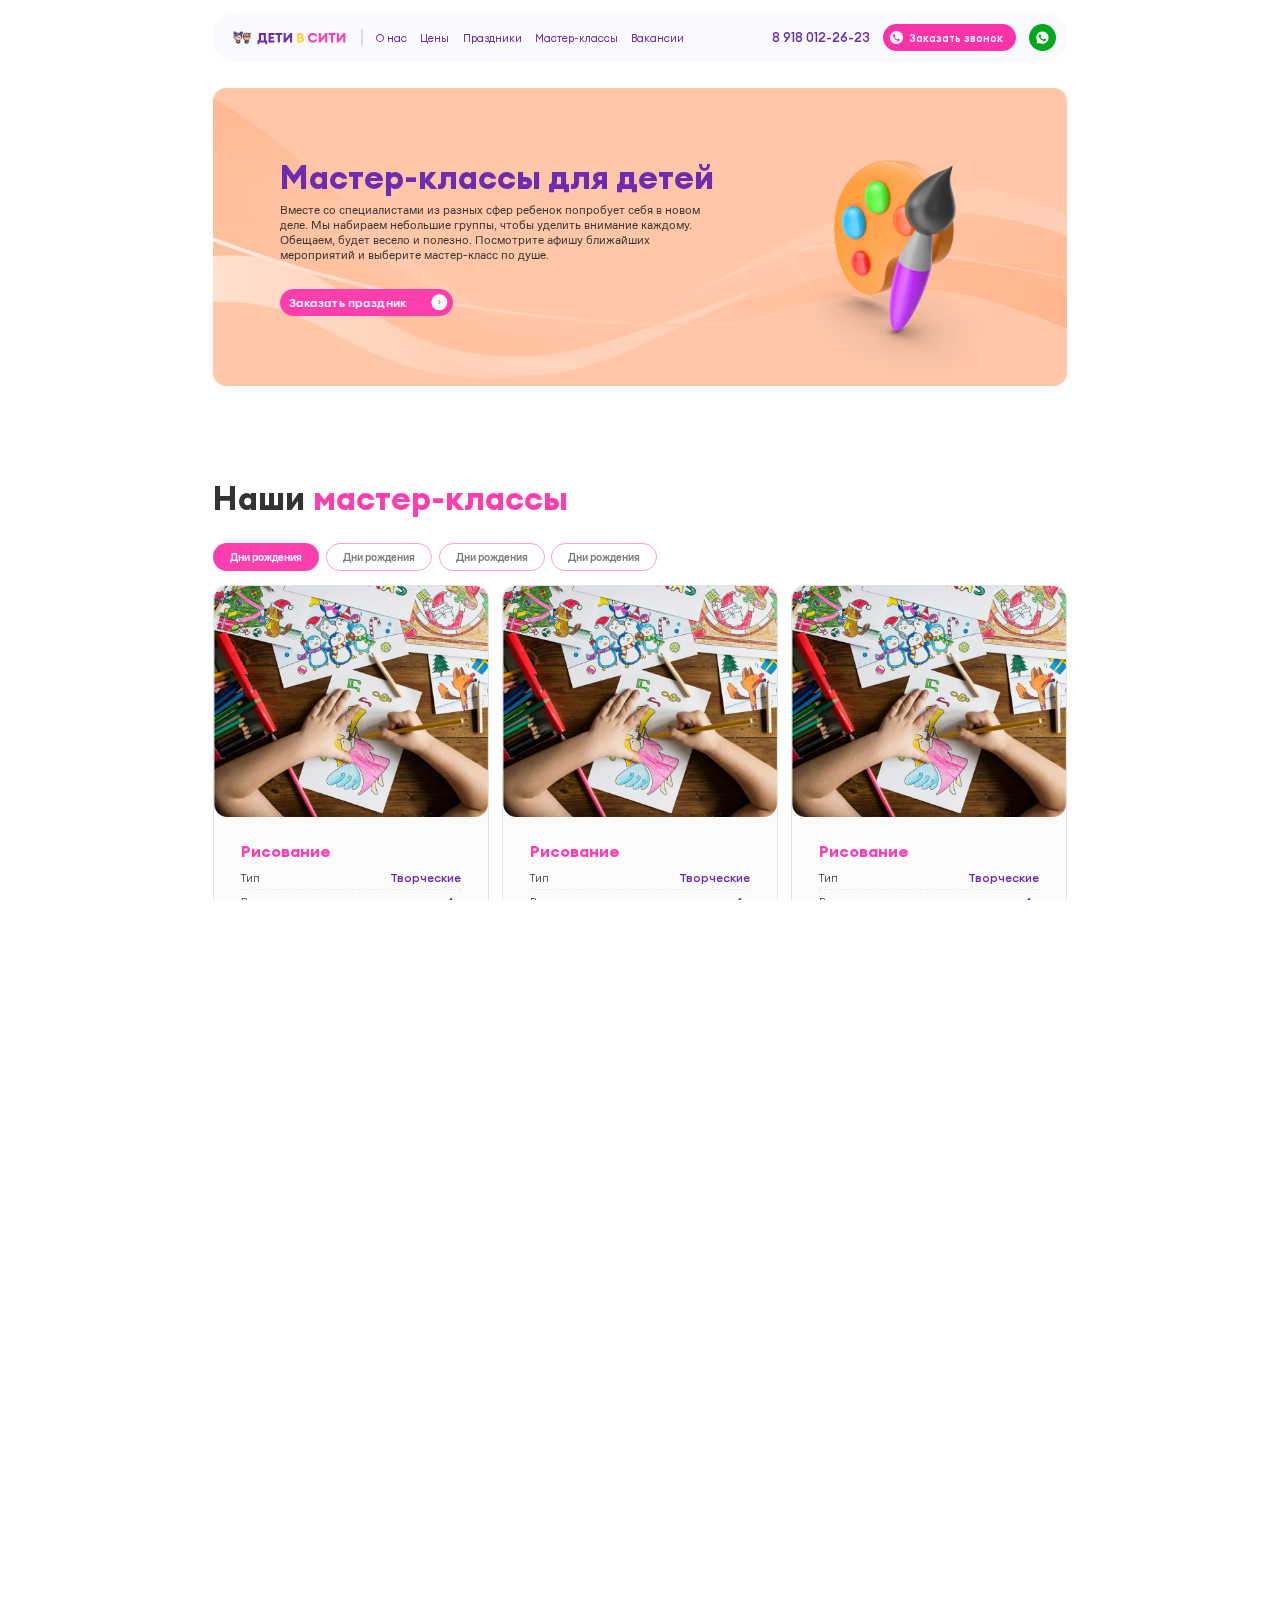
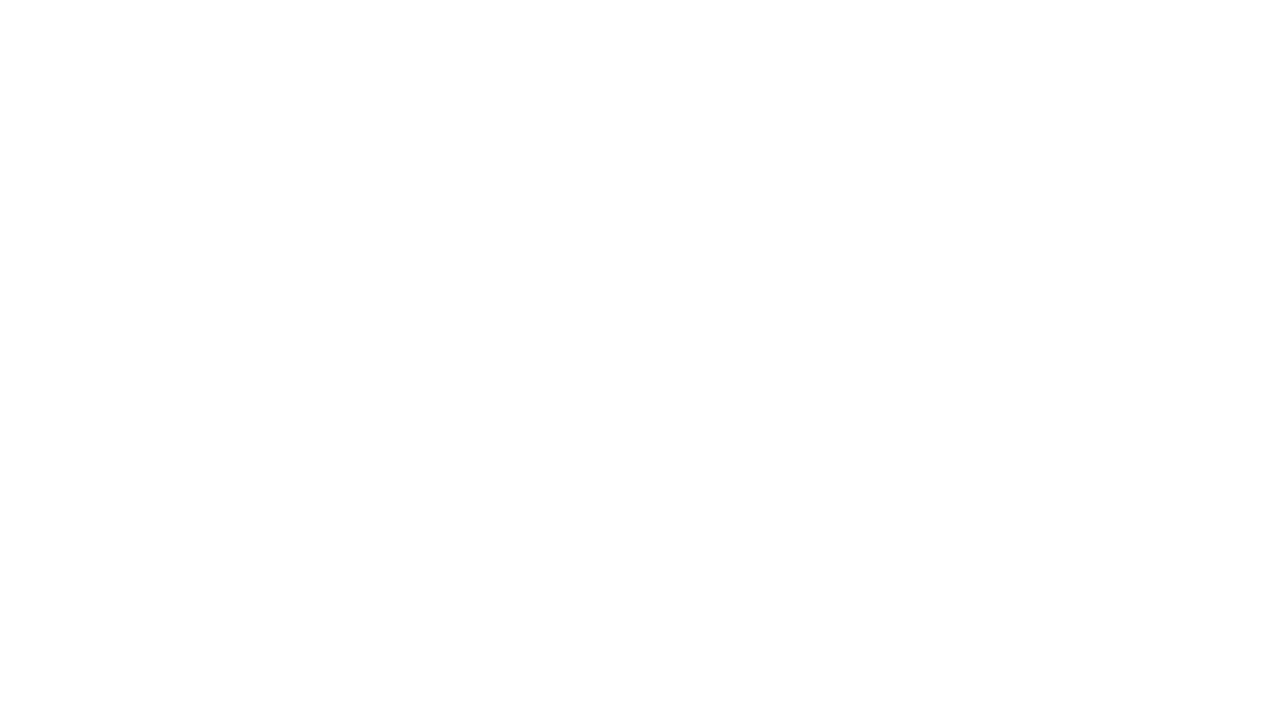
<file: master.html>
<!DOCTYPE html>
<html lang="en">

<head>
    <meta charset="UTF-8">
    <meta name="viewport" content="width=device-width, initial-scale=1.0">
    <title>Детский развлекательный центр «Дети в СИТИ»</title>
    <script src="https://code.jquery.com/jquery-3.7.1.min.js"></script>

    <link rel="stylesheet" href="https://cdn.jsdelivr.net/npm/swiper@11/swiper-bundle.min.css" />
    <script src="https://cdn.jsdelivr.net/npm/swiper@11/swiper-bundle.min.js"></script>

    <link rel="stylesheet" href="assets/css/style.css">
    <link rel="stylesheet" href="assets/fonts/stylesheet.css">
</head>

<body>
    <header>
        <div class="container">
            <div class="header__wrap">
                <a href="" class="header__logo">
                    <img src="assets/images/logo.svg" alt="Логотип">
                </a>
                <a href="" class="header__logo__mobile">
                    <img src="assets/images/logo_mobile.svg" alt="Логотип">
                </a>
                <hr>
                <nav>
                    <ul>
                        <li>
                            <a href="">
                                О нас
                            </a>
                        </li>
                        <li>
                            <a href="">
                                Цены
                            </a>
                        </li>
                        <li>
                            <a href="">
                                Праздники
                            </a>
                        </li>
                        <li>
                            <a href="">
                                Мастер-классы
                            </a>
                        </li>
                        <li>
                            <a href="">
                                Вакансии
                            </a>
                        </li>
                    </ul>
                </nav>
                <a class="header___tel-link" href="tel:89180122623">
                    8 918 012-26-23
                </a>
                <a class="header__callback" href="">
                    <span>
                        <img src="assets/images/tel.png" alt="">
                    </span>
                    Заказать звонок
                </a>
                <a class="header__whatsapp" href="">
                    <img src="assets/images/whatsapp.png" alt="">
                </a>
                <a class="burger" href="">
                    <svg width="40" height="40" viewBox="0 0 40 40" fill="none" xmlns="http://www.w3.org/2000/svg">
                        <rect width="40" height="40" rx="20" fill="#6D2BAF" />
                        <rect x="13" y="15" width="14" height="2" rx="1" fill="white" />
                        <rect x="13" y="19" width="14" height="2" rx="1" fill="white" />
                        <rect x="13" y="23" width="14" height="2" rx="1" fill="white" />
                    </svg>
                </a>
            </div>
            <div class="header__btn__mobile">
                <a class="header__callback" href="">
                    <span>
                        <img src="assets/images/tel.png" alt="">
                    </span>
                    Заказать звонок
                </a>
            </div>
        </div>
    </header>
    <section class="baner">
        <div class="container">
            <div class="baner__wrap">
                <img class="baner__background" src="assets/images/baner_bg.png" alt="">
                <div class="baner__title">
                    Мастер-классы для детей
                </div>
                <div class="baner__text">
                    Вместе со специалистами из разных сфер ребенок попробует себя в новом деле. Мы набираем небольшие группы, чтобы уделить внимание каждому. Обещаем, будет весело и полезно. Посмотрите афишу ближайших мероприятий и выберите мастер-класс по душе.
                </div>
                <a href="" class="baner__more">
                    Заказать праздник
                    <span>
                        <svg width="25" height="25" viewBox="0 0 25 25" fill="none" xmlns="http://www.w3.org/2000/svg">
                            <rect x="24.5" y="24.5" width="24" height="24" rx="12" transform="rotate(-180 24.5 24.5)"
                                fill="white" />
                            <path
                                d="M11.4601 15.4107C11.3073 15.5636 11.0594 15.5636 10.9066 15.4107C10.7537 15.2579 10.7537 15.01 10.9066 14.8572L13.5408 12.223C13.6936 12.0701 13.9415 12.0701 14.0943 12.223C14.2472 12.3759 14.2472 12.6237 14.0943 12.7766L11.4601 15.4107Z"
                                fill="#1F2841" />
                            <path
                                d="M10.9066 10.1424C10.7537 9.98953 10.7537 9.7417 10.9066 9.58884C11.0594 9.43598 11.3073 9.43598 11.4601 9.58884L14.0943 12.223C14.2472 12.3759 14.2472 12.6237 14.0943 12.7766C13.9415 12.9294 13.6936 12.9294 13.5408 12.7766L10.9066 10.1424Z"
                                fill="#1F2841" />
                        </svg>
                    </span>
                </a>
                
            </div>
        </div>
    </section>
    <section class="master-class master-class_overflow">
        <div class="container">
            <div class="master-class__wrap">
                <div class="title">
                    <h2>
                        Наши <span>мастер-классы</span>
                    </h2>
                </div>
                <div class="master-class__filter">
                    <button class="active">
                        Дни рождения
                    </button>
                    <button>
                        Дни рождения
                    </button>
                    <button>
                        Дни рождения
                    </button>
                    <button>
                        Дни рождения
                    </button>
                </div>
                <div class="master-class__main">
                    <div class="item">
                        <div class="item__img">
                            <img src="assets/images/master.png" alt="">
                        </div>
                        <div class="item__content">
                            <div class="item__name">
                                Рисование
                            </div>
                            <ul class="list">
                                <li>
                                    <span class="name">
                                        Тип
                                    </span>
                                    <span class="result">
                                        Творческие
                                    </span>
                                </li>
                                <li>
                                    <span class="name">
                                        Возраст
                                    </span>
                                    <span class="result">
                                        4+
                                    </span>
                                </li>
                                <li>
                                    <span class="name">
                                        Время
                                    </span>
                                    <span class="result">
                                        30 минут
                                    </span>
                                </li>
                                <li>
                                    <span class="name">
                                        Стоимость
                                    </span>
                                    <span class="result">
                                        800 ₽
                                    </span>
                                </li>
                            </ul>
                            <a class="item__more" href="">
                                Подробнее
                                <span>
                                    <svg width="25" height="24" viewBox="0 0 25 24" fill="none"
                                        xmlns="http://www.w3.org/2000/svg">
                                        <rect x="24.834" y="24" width="24" height="24" rx="12"
                                            transform="rotate(-180 24.834 24)" fill="white" />
                                        <path
                                            d="M11.7941 14.9107C11.6413 15.0636 11.3934 15.0636 11.2406 14.9107C11.0877 14.7579 11.0877 14.51 11.2406 14.3572L13.8748 11.723C14.0276 11.5701 14.2755 11.5701 14.4283 11.723C14.5812 11.8759 14.5812 12.1237 14.4283 12.2766L11.7941 14.9107Z"
                                            fill="#1F2841" />
                                        <path
                                            d="M11.2405 9.64239C11.0877 9.48953 11.0877 9.2417 11.2405 9.08884C11.3934 8.93598 11.6412 8.93598 11.7941 9.08884L14.4283 11.723C14.5812 11.8759 14.5812 12.1237 14.4283 12.2766C14.2755 12.4294 14.0276 12.4294 13.8747 12.2766L11.2405 9.64239Z"
                                            fill="#1F2841" />
                                    </svg>
                                </span>
                            </a>
                        </div>
                    </div>
                    <div class="item">
                        <div class="item__img">
                            <img src="assets/images/master.png" alt="">
                        </div>
                        <div class="item__content">
                            <div class="item__name">
                                Рисование
                            </div>
                            <ul class="list">
                                <li>
                                    <span class="name">
                                        Тип
                                    </span>
                                    <span class="result">
                                        Творческие
                                    </span>
                                </li>
                                <li>
                                    <span class="name">
                                        Возраст
                                    </span>
                                    <span class="result">
                                        4+
                                    </span>
                                </li>
                                <li>
                                    <span class="name">
                                        Время
                                    </span>
                                    <span class="result">
                                        30 минут
                                    </span>
                                </li>
                                <li>
                                    <span class="name">
                                        Стоимость
                                    </span>
                                    <span class="result">
                                        800 ₽
                                    </span>
                                </li>
                            </ul>
                            <a class="item__more" href="">
                                Подробнее
                                <span>
                                    <svg width="25" height="24" viewBox="0 0 25 24" fill="none"
                                        xmlns="http://www.w3.org/2000/svg">
                                        <rect x="24.834" y="24" width="24" height="24" rx="12"
                                            transform="rotate(-180 24.834 24)" fill="white" />
                                        <path
                                            d="M11.7941 14.9107C11.6413 15.0636 11.3934 15.0636 11.2406 14.9107C11.0877 14.7579 11.0877 14.51 11.2406 14.3572L13.8748 11.723C14.0276 11.5701 14.2755 11.5701 14.4283 11.723C14.5812 11.8759 14.5812 12.1237 14.4283 12.2766L11.7941 14.9107Z"
                                            fill="#1F2841" />
                                        <path
                                            d="M11.2405 9.64239C11.0877 9.48953 11.0877 9.2417 11.2405 9.08884C11.3934 8.93598 11.6412 8.93598 11.7941 9.08884L14.4283 11.723C14.5812 11.8759 14.5812 12.1237 14.4283 12.2766C14.2755 12.4294 14.0276 12.4294 13.8747 12.2766L11.2405 9.64239Z"
                                            fill="#1F2841" />
                                    </svg>
                                </span>
                            </a>
                        </div>
                    </div>
                    <div class="item">
                        <div class="item__img">
                            <img src="assets/images/master.png" alt="">
                        </div>
                        <div class="item__content">
                            <div class="item__name">
                                Рисование
                            </div>
                            <ul class="list">
                                <li>
                                    <span class="name">
                                        Тип
                                    </span>
                                    <span class="result">
                                        Творческие
                                    </span>
                                </li>
                                <li>
                                    <span class="name">
                                        Возраст
                                    </span>
                                    <span class="result">
                                        4+
                                    </span>
                                </li>
                                <li>
                                    <span class="name">
                                        Время
                                    </span>
                                    <span class="result">
                                        30 минут
                                    </span>
                                </li>
                                <li>
                                    <span class="name">
                                        Стоимость
                                    </span>
                                    <span class="result">
                                        800 ₽
                                    </span>
                                </li>
                            </ul>
                            <a class="item__more" href="">
                                Подробнее
                                <span>
                                    <svg width="25" height="24" viewBox="0 0 25 24" fill="none"
                                        xmlns="http://www.w3.org/2000/svg">
                                        <rect x="24.834" y="24" width="24" height="24" rx="12"
                                            transform="rotate(-180 24.834 24)" fill="white" />
                                        <path
                                            d="M11.7941 14.9107C11.6413 15.0636 11.3934 15.0636 11.2406 14.9107C11.0877 14.7579 11.0877 14.51 11.2406 14.3572L13.8748 11.723C14.0276 11.5701 14.2755 11.5701 14.4283 11.723C14.5812 11.8759 14.5812 12.1237 14.4283 12.2766L11.7941 14.9107Z"
                                            fill="#1F2841" />
                                        <path
                                            d="M11.2405 9.64239C11.0877 9.48953 11.0877 9.2417 11.2405 9.08884C11.3934 8.93598 11.6412 8.93598 11.7941 9.08884L14.4283 11.723C14.5812 11.8759 14.5812 12.1237 14.4283 12.2766C14.2755 12.4294 14.0276 12.4294 13.8747 12.2766L11.2405 9.64239Z"
                                            fill="#1F2841" />
                                    </svg>
                                </span>
                            </a>
                        </div>
                    </div>
                    <div class="item">
                        <div class="item__img">
                            <img src="assets/images/master.png" alt="">
                        </div>
                        <div class="item__content">
                            <div class="item__name">
                                Рисование
                            </div>
                            <ul class="list">
                                <li>
                                    <span class="name">
                                        Тип
                                    </span>
                                    <span class="result">
                                        Творческие
                                    </span>
                                </li>
                                <li>
                                    <span class="name">
                                        Возраст
                                    </span>
                                    <span class="result">
                                        4+
                                    </span>
                                </li>
                                <li>
                                    <span class="name">
                                        Время
                                    </span>
                                    <span class="result">
                                        30 минут
                                    </span>
                                </li>
                                <li>
                                    <span class="name">
                                        Стоимость
                                    </span>
                                    <span class="result">
                                        800 ₽
                                    </span>
                                </li>
                            </ul>
                            <a class="item__more" href="">
                                Подробнее
                                <span>
                                    <svg width="25" height="24" viewBox="0 0 25 24" fill="none"
                                        xmlns="http://www.w3.org/2000/svg">
                                        <rect x="24.834" y="24" width="24" height="24" rx="12"
                                            transform="rotate(-180 24.834 24)" fill="white" />
                                        <path
                                            d="M11.7941 14.9107C11.6413 15.0636 11.3934 15.0636 11.2406 14.9107C11.0877 14.7579 11.0877 14.51 11.2406 14.3572L13.8748 11.723C14.0276 11.5701 14.2755 11.5701 14.4283 11.723C14.5812 11.8759 14.5812 12.1237 14.4283 12.2766L11.7941 14.9107Z"
                                            fill="#1F2841" />
                                        <path
                                            d="M11.2405 9.64239C11.0877 9.48953 11.0877 9.2417 11.2405 9.08884C11.3934 8.93598 11.6412 8.93598 11.7941 9.08884L14.4283 11.723C14.5812 11.8759 14.5812 12.1237 14.4283 12.2766C14.2755 12.4294 14.0276 12.4294 13.8747 12.2766L11.2405 9.64239Z"
                                            fill="#1F2841" />
                                    </svg>
                                </span>
                            </a>
                        </div>
                    </div>
                    <div class="item">
                        <div class="item__img">
                            <img src="assets/images/master.png" alt="">
                        </div>
                        <div class="item__content">
                            <div class="item__name">
                                Рисование
                            </div>
                            <ul class="list">
                                <li>
                                    <span class="name">
                                        Тип
                                    </span>
                                    <span class="result">
                                        Творческие
                                    </span>
                                </li>
                                <li>
                                    <span class="name">
                                        Возраст
                                    </span>
                                    <span class="result">
                                        4+
                                    </span>
                                </li>
                                <li>
                                    <span class="name">
                                        Время
                                    </span>
                                    <span class="result">
                                        30 минут
                                    </span>
                                </li>
                                <li>
                                    <span class="name">
                                        Стоимость
                                    </span>
                                    <span class="result">
                                        800 ₽
                                    </span>
                                </li>
                            </ul>
                            <a class="item__more" href="">
                                Подробнее
                                <span>
                                    <svg width="25" height="24" viewBox="0 0 25 24" fill="none"
                                        xmlns="http://www.w3.org/2000/svg">
                                        <rect x="24.834" y="24" width="24" height="24" rx="12"
                                            transform="rotate(-180 24.834 24)" fill="white" />
                                        <path
                                            d="M11.7941 14.9107C11.6413 15.0636 11.3934 15.0636 11.2406 14.9107C11.0877 14.7579 11.0877 14.51 11.2406 14.3572L13.8748 11.723C14.0276 11.5701 14.2755 11.5701 14.4283 11.723C14.5812 11.8759 14.5812 12.1237 14.4283 12.2766L11.7941 14.9107Z"
                                            fill="#1F2841" />
                                        <path
                                            d="M11.2405 9.64239C11.0877 9.48953 11.0877 9.2417 11.2405 9.08884C11.3934 8.93598 11.6412 8.93598 11.7941 9.08884L14.4283 11.723C14.5812 11.8759 14.5812 12.1237 14.4283 12.2766C14.2755 12.4294 14.0276 12.4294 13.8747 12.2766L11.2405 9.64239Z"
                                            fill="#1F2841" />
                                    </svg>
                                </span>
                            </a>
                        </div>
                    </div>
                </div>
            </div>
        </div>
    </section>
    <section class="feedback">
        <div class="container">
            <div class="feedback__wrap">
                <div class="feedback__title">
                    Организация детских праздников
                </div>
                <div class="feedback__text">
                    Обсудим интересы ребенка и ваши пожелания к мероприятию.
                </div>
                <div class="feedback__text__mobile">
                    Мы разработали формулу идеального праздника для вашего ребенка, где каждая деталь задумана с пользой
                    и заботой. Мы используем все наши знания и ресурсы, чтобы гарантировать радость для детей и
                    удовлетворение для вас, родителей.
                </div>
                <form action="">
                    <div class="form__container">
                        <div class="form__item">
                            <input class="telForm" name="telForm" type="text" placeholder="+7 (___) ___-__-__">
                        </div>
                        <button class="buttonForm">
                            Заказать
                        </button>
                    </div>
                </form>
                <img class="feedback__background" src="assets/images/form_surprise.png" alt="">
            </div>
        </div>
    </section>
    <footer>
        <div class="container">
            <div class="footer__wrap">
                <div class="footer__map">
                    
                    <div class="footer__map__info">
                        <img class="logo" src="assets/images/map_logo.svg" alt="">
                        <div class="footer__item">
                            <div class="footer__item__name">
                                Наши контакты
                            </div>
                            <div class="footer__item__content">
                                <a href="tel:89180122623">
                                    8 918 012-26-23
                                </a>
                                <a href="mailto:info@mnl23.ru">
                                    info@mnl23.ru
                                </a>
                            </div>
                        </div>
                        <div class="footer__item">
                            <div class="footer__item__name">
                                Адрес
                            </div>
                            <div class="footer__item__content">
                                <a href="">
                                    г. Краснодар <br>
                                    ул. Индустриальная 2 <br>
                                    ТРЦ СИТИ ЦЕНТР 3 этаж <br>
                                </a>
                            </div>
                        </div>
                        <div class="footer__item">
                            <div class="footer__item__name">
                                Время работы
                            </div>
                            <div class="footer__item__content">
                                пн-пт с 10:00 до 22:00
                            </div>
                        </div>
                    </div>
                    <img class="map" src="assets/images/map.png" alt="">
                </div>
                <div class="footer__form">
                    <img src="assets/images/footer_form.png" alt="">
                    <div class="footer__form__text">
                        Остались вопросы? Мы вам все расскажем.
                    </div>
                    <form action="">
                        <div class="form__container">
                            <div class="form__item">
                                <input class="telForm" name="telForm" type="text" placeholder="Ваш телефон *">
                            </div>
                            <button class="buttonForm">
                                Заказать
                            </button>
                        </div>
                    </form>
                </div>
            </div>
        </div>
    </footer>
</body>

</html>
</file>
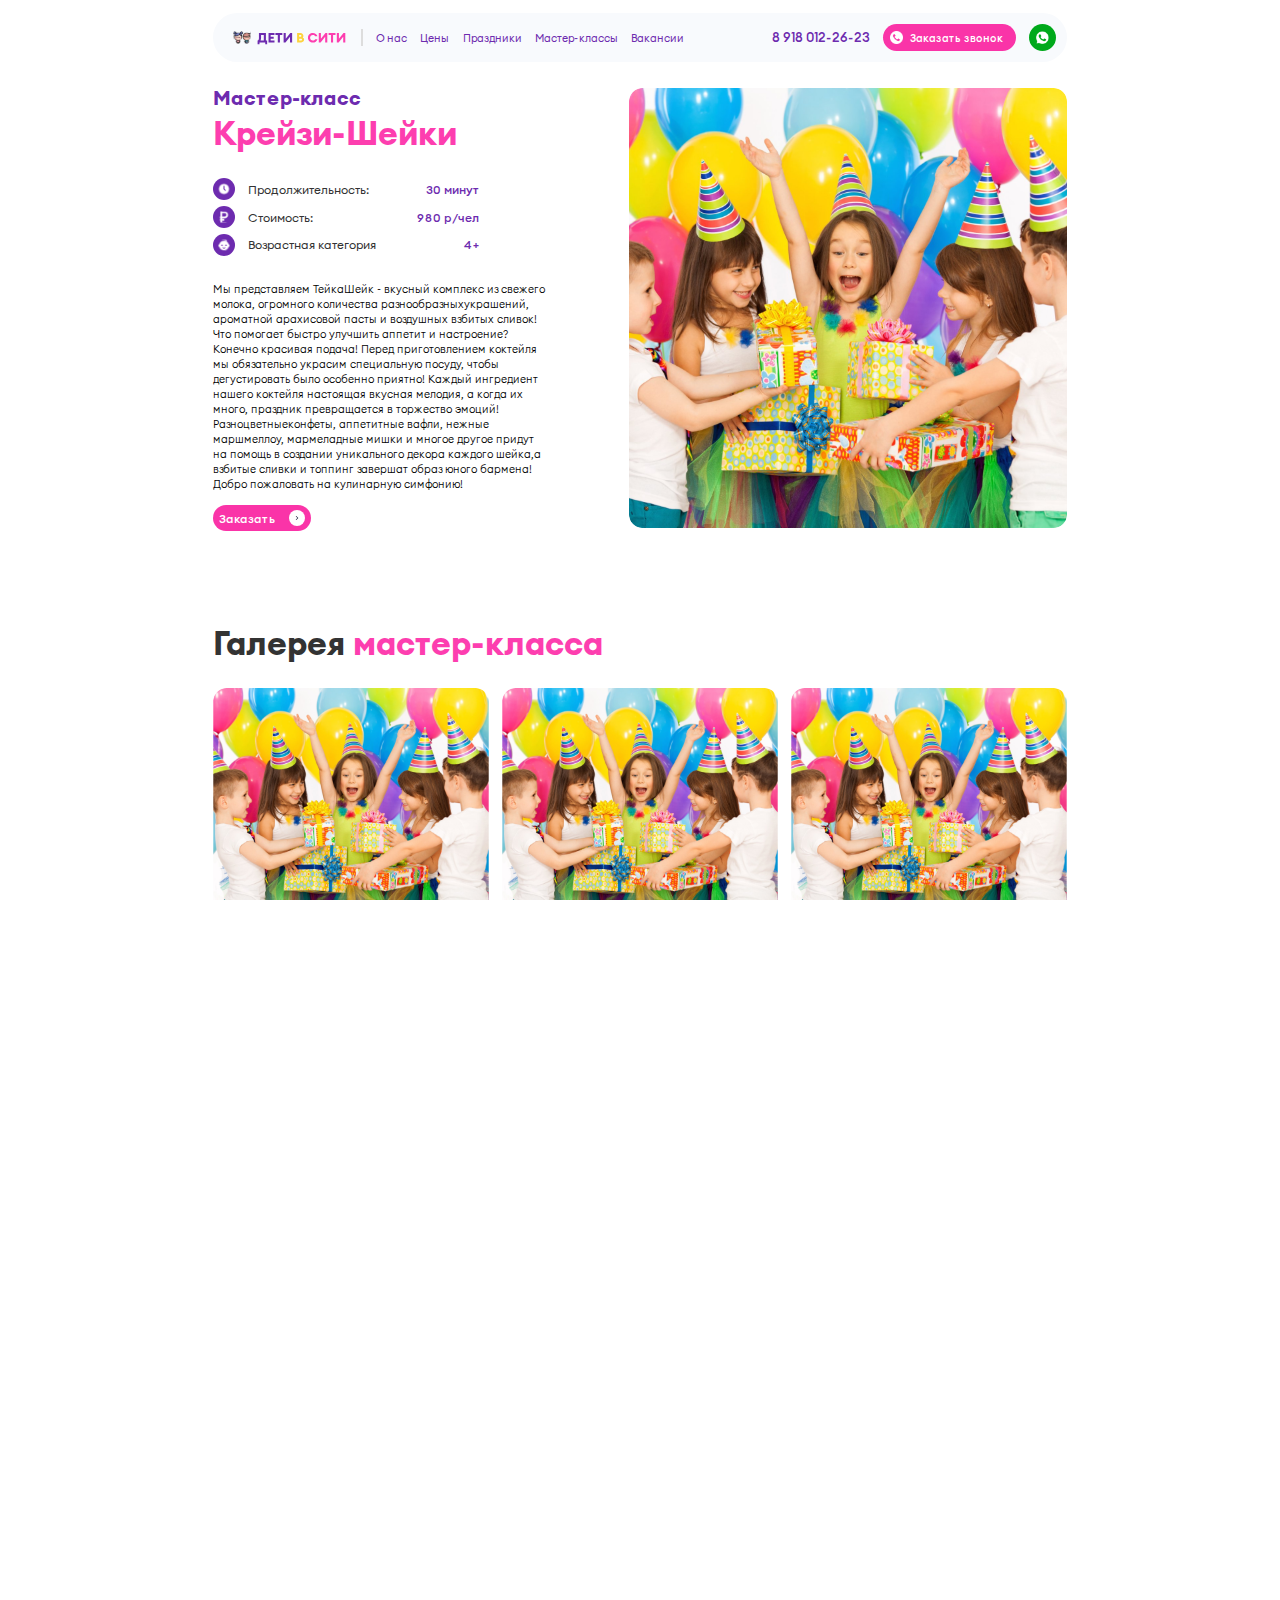
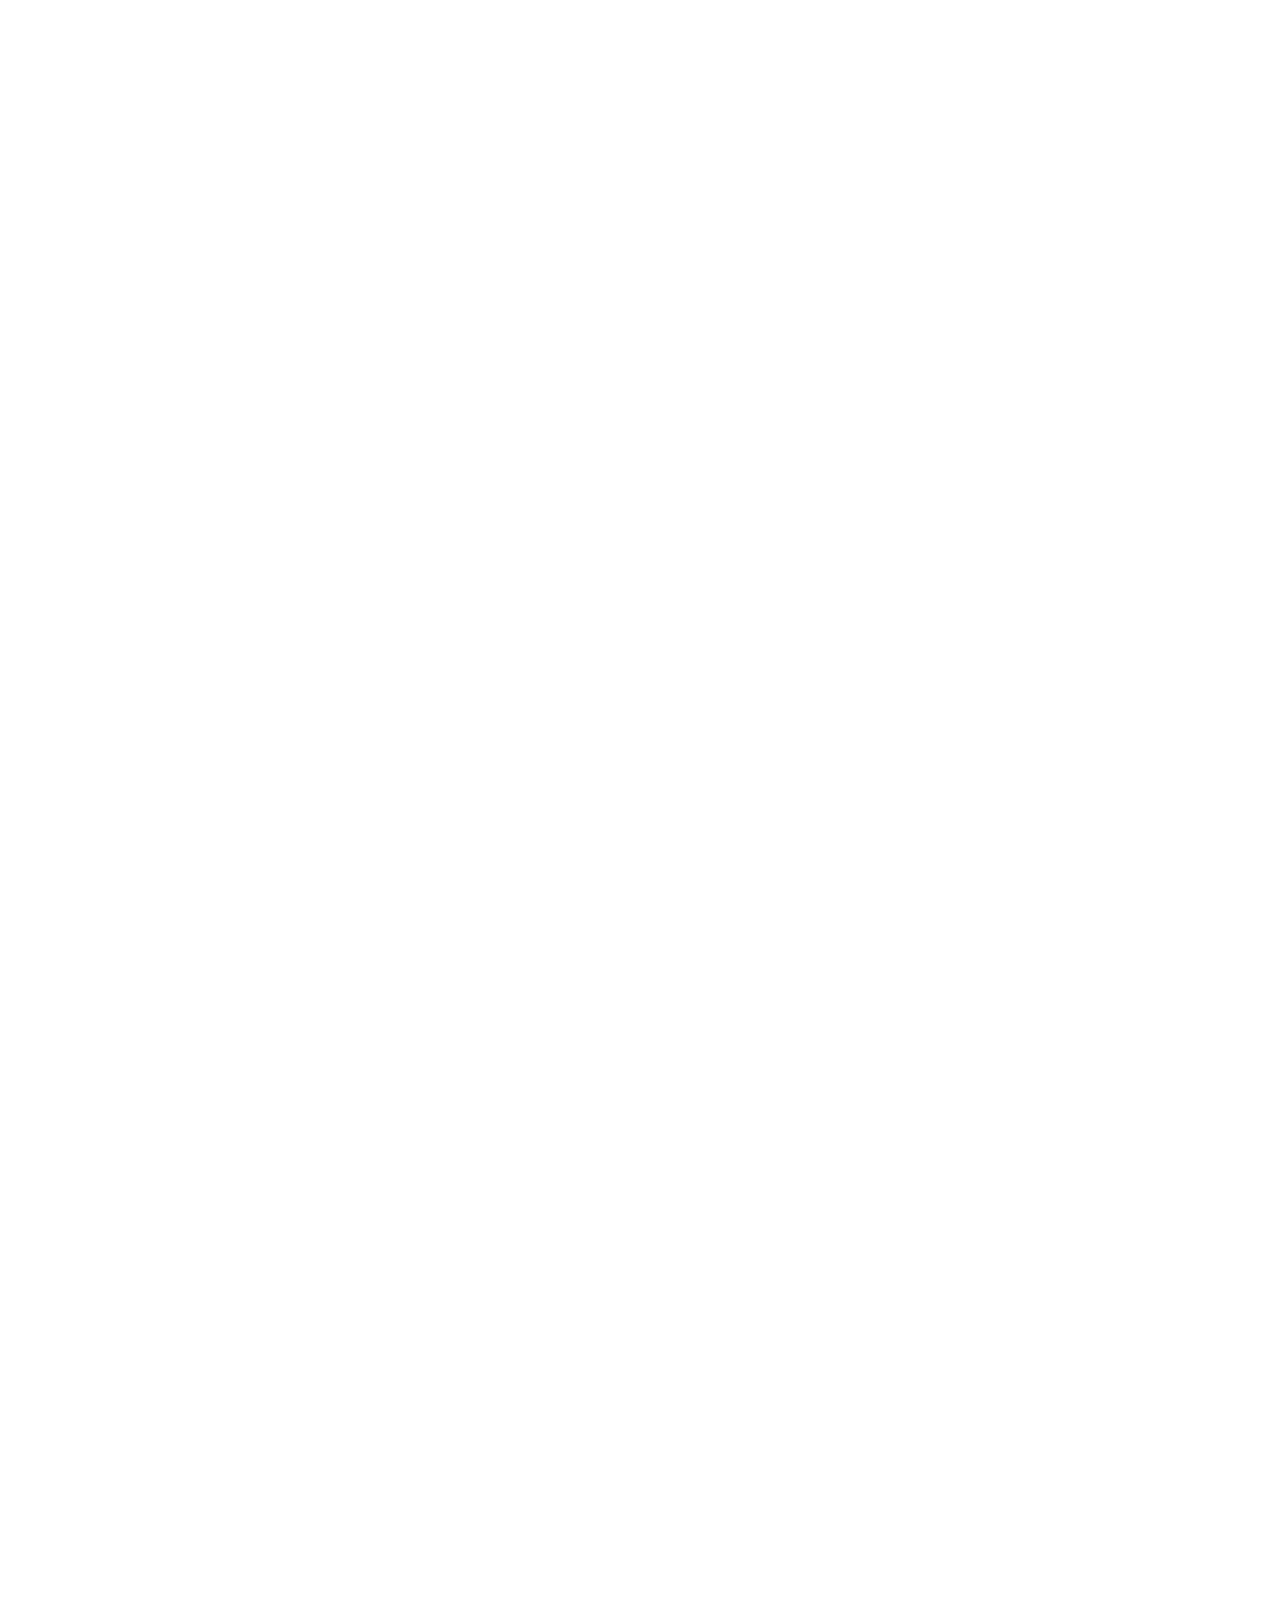
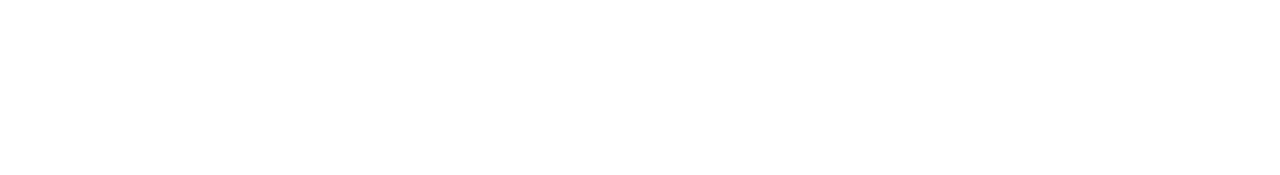
<file: master_cart.html>
<!DOCTYPE html>
<html lang="en">

<head>
    <meta charset="UTF-8">
    <meta name="viewport" content="width=device-width, initial-scale=1.0">
    <title>Детский развлекательный центр «Дети в СИТИ»</title>
    <script src="https://code.jquery.com/jquery-3.7.1.min.js"></script>

    <link rel="stylesheet" href="https://cdn.jsdelivr.net/npm/swiper@11/swiper-bundle.min.css" />
    <script src="https://cdn.jsdelivr.net/npm/swiper@11/swiper-bundle.min.js"></script>

    <link rel="stylesheet" href="assets/css/style.css">
    <link rel="stylesheet" href="assets/fonts/stylesheet.css">
</head>

<body>
    <header>
        <div class="container">
            <div class="header__wrap">
                <a href="" class="header__logo">
                    <img src="assets/images/logo.svg" alt="Логотип">
                </a>
                <a href="" class="header__logo__mobile">
                    <img src="assets/images/logo_mobile.svg" alt="Логотип">
                </a>
                <hr>
                <nav>
                    <ul>
                        <li>
                            <a href="">
                                О нас
                            </a>
                        </li>
                        <li>
                            <a href="">
                                Цены
                            </a>
                        </li>
                        <li>
                            <a href="">
                                Праздники
                            </a>
                        </li>
                        <li>
                            <a href="">
                                Мастер-классы
                            </a>
                        </li>
                        <li>
                            <a href="">
                                Вакансии
                            </a>
                        </li>
                    </ul>
                </nav>
                <a class="header___tel-link" href="tel:89180122623">
                    8 918 012-26-23
                </a>
                <a class="header__callback" href="">
                    <span>
                        <img src="assets/images/tel.png" alt="">
                    </span>
                    Заказать звонок
                </a>
                <a class="header__whatsapp" href="">
                    <img src="assets/images/whatsapp.png" alt="">
                </a>
                <a class="burger" href="">
                    <svg width="40" height="40" viewBox="0 0 40 40" fill="none" xmlns="http://www.w3.org/2000/svg">
                        <rect width="40" height="40" rx="20" fill="#6D2BAF" />
                        <rect x="13" y="15" width="14" height="2" rx="1" fill="white" />
                        <rect x="13" y="19" width="14" height="2" rx="1" fill="white" />
                        <rect x="13" y="23" width="14" height="2" rx="1" fill="white" />
                    </svg>
                </a>
            </div>
            <div class="header__btn__mobile">
                <a class="header__callback" href="">
                    <span>
                        <img src="assets/images/tel.png" alt="">
                    </span>
                    Заказать звонок
                </a>
            </div>
        </div>
    </header>
    <section class="master-cart">
        <div class="container">
            <div class="master-cart__wrap">
                <div class="master-cart__left">
                    <div class="master-cart__title">
                        Мастер-класс
                    </div>
                    <div class="master-cart__name">
                        Крейзи-Шейки
                    </div>
                    <ul class="master-cart__list">
                        <li>
                            <span>
                                <img src="assets/images/ico1.svg" alt="">
                            </span>
                            Продолжительность:
                            <span class="result">
                                30 минут
                            </span>
                        </li>
                        <li>
                            <span>
                                <img src="assets/images/ico2.svg" alt="">
                            </span>
                            Стоимость:
                            <span class="result">
                                980 р/чел
                            </span>
                        </li>
                        <li>
                            <span>
                                <img src="assets/images/ico3.svg" alt="">
                            </span>
                            Возрастная категория
                            <span class="result">
                                4+
                            </span>
                        </li>
                    </ul>
                    <div class="master-cart__description">
                        Мы представляем ТейкаШейк - вкусный комплекс из свежего молока, огромного количества
                        разнообразныхукрашений, ароматной арахисовой пасты и воздушных взбитых сливок! Что помогает
                        быстро улучшить аппетит и настроение? Конечно красивая подача! Перед приготовлением коктейля мы
                        обязательно украсим специальную посуду, чтобы дегустировать было особенно приятно! Каждый
                        ингредиент нашего коктейля настоящая вкусная мелодия, а когда их много, праздник превращается в
                        торжество эмоций! Разноцветныеконфеты, аппетитные вафли, нежные маршмеллоу, мармеладные мишки и
                        многое другое придут на помощь в создании уникального декора каждого шейка,а взбитые сливки и
                        топпинг завершат образ юного бармена! Добро пожаловать на кулинарную симфонию!
                    </div>
                    <a class="master-cart__btn" href="">
                        Заказать
                        <span>
                            <svg width="24" height="24" viewBox="0 0 24 24" fill="none"
                                xmlns="http://www.w3.org/2000/svg">
                                <rect x="24" y="24" width="24" height="24" rx="12" transform="rotate(-180 24 24)"
                                    fill="white" />
                                <path
                                    d="M10.9601 14.9107C10.8073 15.0636 10.5594 15.0636 10.4066 14.9107C10.2537 14.7579 10.2537 14.51 10.4066 14.3572L13.0408 11.723C13.1936 11.5701 13.4415 11.5701 13.5943 11.723C13.7472 11.8759 13.7472 12.1237 13.5943 12.2766L10.9601 14.9107Z"
                                    fill="#1F2841" />
                                <path
                                    d="M10.4066 9.64239C10.2537 9.48953 10.2537 9.2417 10.4066 9.08884C10.5594 8.93598 10.8073 8.93598 10.9601 9.08884L13.5943 11.723C13.7472 11.8759 13.7472 12.1237 13.5943 12.2766C13.4415 12.4294 13.1936 12.4294 13.0408 12.2766L10.4066 9.64239Z"
                                    fill="#1F2841" />
                            </svg>
                        </span>
                    </a>
                </div>
                <div class="master-cart__right">
                    <img src="assets/images/master_cart.png" alt="">
                </div>
            </div>
        </div>
    </section>
    <section class="master__gallery">
        <div class="container">
            <div class="master__gallery__wrap">
                <div class="title">
                    <h2>
                        Галерея <span>мастер-класса</span>
                    </h2>
                </div>
                <div class="master__gallery__main">
                    <div class="master__gallery__img">
                        <img src="assets/images/master_cart2.png" alt="">
                    </div>
                    <div class="master__gallery__img">
                        <img src="assets/images/master_cart2.png" alt="">
                    </div>
                    <div class="master__gallery__img">
                        <img src="assets/images/master_cart2.png" alt="">
                    </div>
                    <div class="master__gallery__img">
                        <img src="assets/images/master_cart2.png" alt="">
                    </div>
                    <div class="master__gallery__img">
                        <img src="assets/images/master_cart2.png" alt="">
                    </div>
                    <div class="master__gallery__img">
                        <img src="assets/images/master_cart2.png" alt="">
                    </div>
                    <div class="master__gallery__img">
                        <img src="assets/images/master_cart2.png" alt="">
                    </div>
                </div>
                <div class="holiday-cart__more">
                    <a href="">
                        Показать ещё
                    </a>
                </div>
            </div>
        </div>
    </section>
    <section class="master-class master-class_overflow">
        <div class="container">
            <div class="master-class__wrap">
                <div class="title">
                    <h2>
                        Наши <span>мастер-классы</span>
                    </h2>
                </div>
                <div class="master-class__filter">
                    <button class="active">
                        Дни рождения
                    </button>
                    <button>
                        Дни рождения
                    </button>
                    <button>
                        Дни рождения
                    </button>
                    <button>
                        Дни рождения
                    </button>
                </div>
                <div class="master-class__main">
                    <div class="item">
                        <div class="item__img">
                            <img src="assets/images/master.png" alt="">
                        </div>
                        <div class="item__content">
                            <div class="item__name">
                                Рисование
                            </div>
                            <ul class="list">
                                <li>
                                    <span class="name">
                                        Тип
                                    </span>
                                    <span class="result">
                                        Творческие
                                    </span>
                                </li>
                                <li>
                                    <span class="name">
                                        Возраст
                                    </span>
                                    <span class="result">
                                        4+
                                    </span>
                                </li>
                                <li>
                                    <span class="name">
                                        Время
                                    </span>
                                    <span class="result">
                                        30 минут
                                    </span>
                                </li>
                                <li>
                                    <span class="name">
                                        Стоимость
                                    </span>
                                    <span class="result">
                                        800 ₽
                                    </span>
                                </li>
                            </ul>
                            <a class="item__more" href="">
                                Подробнее
                                <span>
                                    <svg width="25" height="24" viewBox="0 0 25 24" fill="none"
                                        xmlns="http://www.w3.org/2000/svg">
                                        <rect x="24.834" y="24" width="24" height="24" rx="12"
                                            transform="rotate(-180 24.834 24)" fill="white" />
                                        <path
                                            d="M11.7941 14.9107C11.6413 15.0636 11.3934 15.0636 11.2406 14.9107C11.0877 14.7579 11.0877 14.51 11.2406 14.3572L13.8748 11.723C14.0276 11.5701 14.2755 11.5701 14.4283 11.723C14.5812 11.8759 14.5812 12.1237 14.4283 12.2766L11.7941 14.9107Z"
                                            fill="#1F2841" />
                                        <path
                                            d="M11.2405 9.64239C11.0877 9.48953 11.0877 9.2417 11.2405 9.08884C11.3934 8.93598 11.6412 8.93598 11.7941 9.08884L14.4283 11.723C14.5812 11.8759 14.5812 12.1237 14.4283 12.2766C14.2755 12.4294 14.0276 12.4294 13.8747 12.2766L11.2405 9.64239Z"
                                            fill="#1F2841" />
                                    </svg>
                                </span>
                            </a>
                        </div>
                    </div>
                    <div class="item">
                        <div class="item__img">
                            <img src="assets/images/master.png" alt="">
                        </div>
                        <div class="item__content">
                            <div class="item__name">
                                Рисование
                            </div>
                            <ul class="list">
                                <li>
                                    <span class="name">
                                        Тип
                                    </span>
                                    <span class="result">
                                        Творческие
                                    </span>
                                </li>
                                <li>
                                    <span class="name">
                                        Возраст
                                    </span>
                                    <span class="result">
                                        4+
                                    </span>
                                </li>
                                <li>
                                    <span class="name">
                                        Время
                                    </span>
                                    <span class="result">
                                        30 минут
                                    </span>
                                </li>
                                <li>
                                    <span class="name">
                                        Стоимость
                                    </span>
                                    <span class="result">
                                        800 ₽
                                    </span>
                                </li>
                            </ul>
                            <a class="item__more" href="">
                                Подробнее
                                <span>
                                    <svg width="25" height="24" viewBox="0 0 25 24" fill="none"
                                        xmlns="http://www.w3.org/2000/svg">
                                        <rect x="24.834" y="24" width="24" height="24" rx="12"
                                            transform="rotate(-180 24.834 24)" fill="white" />
                                        <path
                                            d="M11.7941 14.9107C11.6413 15.0636 11.3934 15.0636 11.2406 14.9107C11.0877 14.7579 11.0877 14.51 11.2406 14.3572L13.8748 11.723C14.0276 11.5701 14.2755 11.5701 14.4283 11.723C14.5812 11.8759 14.5812 12.1237 14.4283 12.2766L11.7941 14.9107Z"
                                            fill="#1F2841" />
                                        <path
                                            d="M11.2405 9.64239C11.0877 9.48953 11.0877 9.2417 11.2405 9.08884C11.3934 8.93598 11.6412 8.93598 11.7941 9.08884L14.4283 11.723C14.5812 11.8759 14.5812 12.1237 14.4283 12.2766C14.2755 12.4294 14.0276 12.4294 13.8747 12.2766L11.2405 9.64239Z"
                                            fill="#1F2841" />
                                    </svg>
                                </span>
                            </a>
                        </div>
                    </div>
                    <div class="item">
                        <div class="item__img">
                            <img src="assets/images/master.png" alt="">
                        </div>
                        <div class="item__content">
                            <div class="item__name">
                                Рисование
                            </div>
                            <ul class="list">
                                <li>
                                    <span class="name">
                                        Тип
                                    </span>
                                    <span class="result">
                                        Творческие
                                    </span>
                                </li>
                                <li>
                                    <span class="name">
                                        Возраст
                                    </span>
                                    <span class="result">
                                        4+
                                    </span>
                                </li>
                                <li>
                                    <span class="name">
                                        Время
                                    </span>
                                    <span class="result">
                                        30 минут
                                    </span>
                                </li>
                                <li>
                                    <span class="name">
                                        Стоимость
                                    </span>
                                    <span class="result">
                                        800 ₽
                                    </span>
                                </li>
                            </ul>
                            <a class="item__more" href="">
                                Подробнее
                                <span>
                                    <svg width="25" height="24" viewBox="0 0 25 24" fill="none"
                                        xmlns="http://www.w3.org/2000/svg">
                                        <rect x="24.834" y="24" width="24" height="24" rx="12"
                                            transform="rotate(-180 24.834 24)" fill="white" />
                                        <path
                                            d="M11.7941 14.9107C11.6413 15.0636 11.3934 15.0636 11.2406 14.9107C11.0877 14.7579 11.0877 14.51 11.2406 14.3572L13.8748 11.723C14.0276 11.5701 14.2755 11.5701 14.4283 11.723C14.5812 11.8759 14.5812 12.1237 14.4283 12.2766L11.7941 14.9107Z"
                                            fill="#1F2841" />
                                        <path
                                            d="M11.2405 9.64239C11.0877 9.48953 11.0877 9.2417 11.2405 9.08884C11.3934 8.93598 11.6412 8.93598 11.7941 9.08884L14.4283 11.723C14.5812 11.8759 14.5812 12.1237 14.4283 12.2766C14.2755 12.4294 14.0276 12.4294 13.8747 12.2766L11.2405 9.64239Z"
                                            fill="#1F2841" />
                                    </svg>
                                </span>
                            </a>
                        </div>
                    </div>
                    <div class="item">
                        <div class="item__img">
                            <img src="assets/images/master.png" alt="">
                        </div>
                        <div class="item__content">
                            <div class="item__name">
                                Рисование
                            </div>
                            <ul class="list">
                                <li>
                                    <span class="name">
                                        Тип
                                    </span>
                                    <span class="result">
                                        Творческие
                                    </span>
                                </li>
                                <li>
                                    <span class="name">
                                        Возраст
                                    </span>
                                    <span class="result">
                                        4+
                                    </span>
                                </li>
                                <li>
                                    <span class="name">
                                        Время
                                    </span>
                                    <span class="result">
                                        30 минут
                                    </span>
                                </li>
                                <li>
                                    <span class="name">
                                        Стоимость
                                    </span>
                                    <span class="result">
                                        800 ₽
                                    </span>
                                </li>
                            </ul>
                            <a class="item__more" href="">
                                Подробнее
                                <span>
                                    <svg width="25" height="24" viewBox="0 0 25 24" fill="none"
                                        xmlns="http://www.w3.org/2000/svg">
                                        <rect x="24.834" y="24" width="24" height="24" rx="12"
                                            transform="rotate(-180 24.834 24)" fill="white" />
                                        <path
                                            d="M11.7941 14.9107C11.6413 15.0636 11.3934 15.0636 11.2406 14.9107C11.0877 14.7579 11.0877 14.51 11.2406 14.3572L13.8748 11.723C14.0276 11.5701 14.2755 11.5701 14.4283 11.723C14.5812 11.8759 14.5812 12.1237 14.4283 12.2766L11.7941 14.9107Z"
                                            fill="#1F2841" />
                                        <path
                                            d="M11.2405 9.64239C11.0877 9.48953 11.0877 9.2417 11.2405 9.08884C11.3934 8.93598 11.6412 8.93598 11.7941 9.08884L14.4283 11.723C14.5812 11.8759 14.5812 12.1237 14.4283 12.2766C14.2755 12.4294 14.0276 12.4294 13.8747 12.2766L11.2405 9.64239Z"
                                            fill="#1F2841" />
                                    </svg>
                                </span>
                            </a>
                        </div>
                    </div>
                    <div class="item">
                        <div class="item__img">
                            <img src="assets/images/master.png" alt="">
                        </div>
                        <div class="item__content">
                            <div class="item__name">
                                Рисование
                            </div>
                            <ul class="list">
                                <li>
                                    <span class="name">
                                        Тип
                                    </span>
                                    <span class="result">
                                        Творческие
                                    </span>
                                </li>
                                <li>
                                    <span class="name">
                                        Возраст
                                    </span>
                                    <span class="result">
                                        4+
                                    </span>
                                </li>
                                <li>
                                    <span class="name">
                                        Время
                                    </span>
                                    <span class="result">
                                        30 минут
                                    </span>
                                </li>
                                <li>
                                    <span class="name">
                                        Стоимость
                                    </span>
                                    <span class="result">
                                        800 ₽
                                    </span>
                                </li>
                            </ul>
                            <a class="item__more" href="">
                                Подробнее
                                <span>
                                    <svg width="25" height="24" viewBox="0 0 25 24" fill="none"
                                        xmlns="http://www.w3.org/2000/svg">
                                        <rect x="24.834" y="24" width="24" height="24" rx="12"
                                            transform="rotate(-180 24.834 24)" fill="white" />
                                        <path
                                            d="M11.7941 14.9107C11.6413 15.0636 11.3934 15.0636 11.2406 14.9107C11.0877 14.7579 11.0877 14.51 11.2406 14.3572L13.8748 11.723C14.0276 11.5701 14.2755 11.5701 14.4283 11.723C14.5812 11.8759 14.5812 12.1237 14.4283 12.2766L11.7941 14.9107Z"
                                            fill="#1F2841" />
                                        <path
                                            d="M11.2405 9.64239C11.0877 9.48953 11.0877 9.2417 11.2405 9.08884C11.3934 8.93598 11.6412 8.93598 11.7941 9.08884L14.4283 11.723C14.5812 11.8759 14.5812 12.1237 14.4283 12.2766C14.2755 12.4294 14.0276 12.4294 13.8747 12.2766L11.2405 9.64239Z"
                                            fill="#1F2841" />
                                    </svg>
                                </span>
                            </a>
                        </div>
                    </div>
                </div>
            </div>
        </div>
    </section>
    <section class="feedback">
        <div class="container">
            <div class="feedback__wrap">
                <div class="feedback__title">
                    Организация детских праздников
                </div>
                <div class="feedback__text">
                    Обсудим интересы ребенка и ваши пожелания к мероприятию.
                </div>
                <div class="feedback__text__mobile">
                    Мы разработали формулу идеального праздника для вашего ребенка, где каждая деталь задумана с пользой
                    и заботой. Мы используем все наши знания и ресурсы, чтобы гарантировать радость для детей и
                    удовлетворение для вас, родителей.
                </div>
                <form action="">
                    <div class="form__container">
                        <div class="form__item">
                            <input class="telForm" name="telForm" type="text" placeholder="+7 (___) ___-__-__">
                        </div>
                        <button class="buttonForm">
                            Заказать
                        </button>
                    </div>
                </form>
                <img class="feedback__background" src="assets/images/form_surprise.png" alt="">
            </div>
        </div>
    </section>
    <footer>
        <div class="container">
            <div class="footer__wrap">
                <div class="footer__map">

                    <div class="footer__map__info">
                        <img class="logo" src="assets/images/map_logo.svg" alt="">
                        <div class="footer__item">
                            <div class="footer__item__name">
                                Наши контакты
                            </div>
                            <div class="footer__item__content">
                                <a href="tel:89180122623">
                                    8 918 012-26-23
                                </a>
                                <a href="mailto:info@mnl23.ru">
                                    info@mnl23.ru
                                </a>
                            </div>
                        </div>
                        <div class="footer__item">
                            <div class="footer__item__name">
                                Адрес
                            </div>
                            <div class="footer__item__content">
                                <a href="">
                                    г. Краснодар <br>
                                    ул. Индустриальная 2 <br>
                                    ТРЦ СИТИ ЦЕНТР 3 этаж <br>
                                </a>
                            </div>
                        </div>
                        <div class="footer__item">
                            <div class="footer__item__name">
                                Время работы
                            </div>
                            <div class="footer__item__content">
                                пн-пт с 10:00 до 22:00
                            </div>
                        </div>
                    </div>
                    <img class="map" src="assets/images/map.png" alt="">
                </div>
                <div class="footer__form">
                    <img src="assets/images/footer_form.png" alt="">
                    <div class="footer__form__text">
                        Остались вопросы? Мы вам все расскажем.
                    </div>
                    <form action="">
                        <div class="form__container">
                            <div class="form__item">
                                <input class="telForm" name="telForm" type="text" placeholder="Ваш телефон *">
                            </div>
                            <button class="buttonForm">
                                Заказать
                            </button>
                        </div>
                    </form>
                </div>
            </div>
        </div>
    </footer>
</body>

</html>
</file>
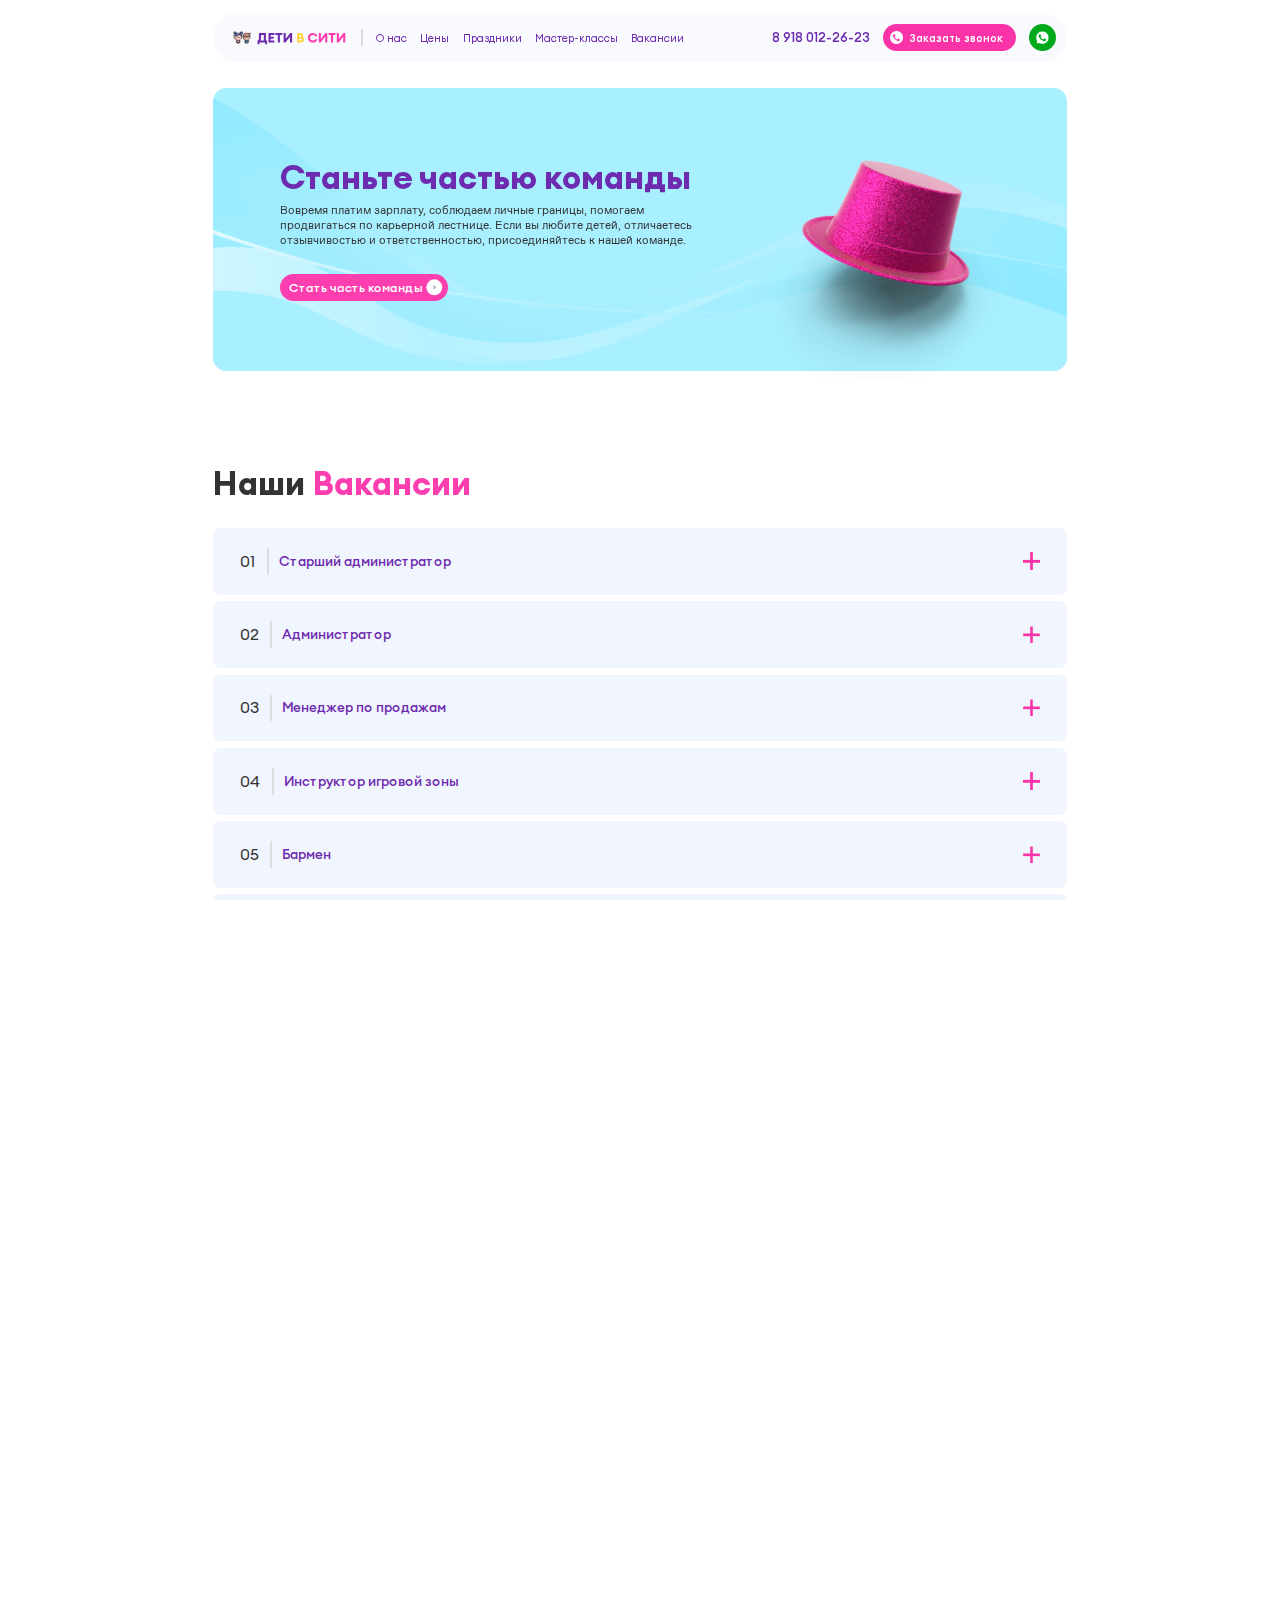
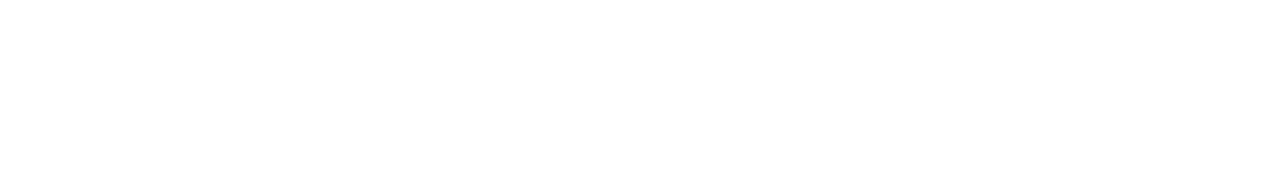
<file: vacancy.html>
<!DOCTYPE html>
<html lang="en">

<head>
    <meta charset="UTF-8">
    <meta name="viewport" content="width=device-width, initial-scale=1.0">
    <title>Детский развлекательный центр «Дети в СИТИ»</title>
    <script src="https://code.jquery.com/jquery-3.7.1.min.js"></script>

    <link rel="stylesheet" href="https://cdn.jsdelivr.net/npm/swiper@11/swiper-bundle.min.css" />
    <script src="https://cdn.jsdelivr.net/npm/swiper@11/swiper-bundle.min.js"></script>

    <link rel="stylesheet" href="assets/css/style.css">
    <link rel="stylesheet" href="assets/fonts/stylesheet.css">
</head>

<body>
    <header>
        <div class="container">
            <div class="header__wrap">
                <a href="" class="header__logo">
                    <img src="assets/images/logo.svg" alt="Логотип">
                </a>
                <a href="" class="header__logo__mobile">
                    <img src="assets/images/logo_mobile.svg" alt="Логотип">
                </a>
                <hr>
                <nav>
                    <ul>
                        <li>
                            <a href="">
                                О нас
                            </a>
                        </li>
                        <li>
                            <a href="">
                                Цены
                            </a>
                        </li>
                        <li>
                            <a href="">
                                Праздники
                            </a>
                        </li>
                        <li>
                            <a href="">
                                Мастер-классы
                            </a>
                        </li>
                        <li>
                            <a href="">
                                Вакансии
                            </a>
                        </li>
                    </ul>
                </nav>
                <a class="header___tel-link" href="tel:89180122623">
                    8 918 012-26-23
                </a>
                <a class="header__callback" href="">
                    <span>
                        <img src="assets/images/tel.png" alt="">
                    </span>
                    Заказать звонок
                </a>
                <a class="header__whatsapp" href="">
                    <img src="assets/images/whatsapp.png" alt="">
                </a>
                <a class="burger" href="">
                    <svg width="40" height="40" viewBox="0 0 40 40" fill="none" xmlns="http://www.w3.org/2000/svg">
                        <rect width="40" height="40" rx="20" fill="#6D2BAF" />
                        <rect x="13" y="15" width="14" height="2" rx="1" fill="white" />
                        <rect x="13" y="19" width="14" height="2" rx="1" fill="white" />
                        <rect x="13" y="23" width="14" height="2" rx="1" fill="white" />
                    </svg>
                </a>
            </div>
            <div class="header__btn__mobile">
                <a class="header__callback" href="">
                    <span>
                        <img src="assets/images/tel.png" alt="">
                    </span>
                    Заказать звонок
                </a>
            </div>
        </div>
    </header>
    <section class="baner baner__vac">
        <div class="container">
            <div class="baner__wrap">
                <img class="baner__background" src="assets/images/vac.png" alt="">
                <div class="baner__title">
                    Станьте частью команды
                </div>
                <div class="baner__text">
                    Вовремя платим зарплату, соблюдаем личные границы, помогаем продвигаться по карьерной лестнице. Если вы любите детей, отличаетесь отзывчивостью и ответственностью, присоединяйтесь к нашей команде.
                </div>
                <a href="" class="baner__more">
                    Стать часть команды
                    <span>
                        <svg width="25" height="25" viewBox="0 0 25 25" fill="none" xmlns="http://www.w3.org/2000/svg">
                            <rect x="24.5" y="24.5" width="24" height="24" rx="12" transform="rotate(-180 24.5 24.5)"
                                fill="white" />
                            <path
                                d="M11.4601 15.4107C11.3073 15.5636 11.0594 15.5636 10.9066 15.4107C10.7537 15.2579 10.7537 15.01 10.9066 14.8572L13.5408 12.223C13.6936 12.0701 13.9415 12.0701 14.0943 12.223C14.2472 12.3759 14.2472 12.6237 14.0943 12.7766L11.4601 15.4107Z"
                                fill="#1F2841" />
                            <path
                                d="M10.9066 10.1424C10.7537 9.98953 10.7537 9.7417 10.9066 9.58884C11.0594 9.43598 11.3073 9.43598 11.4601 9.58884L14.0943 12.223C14.2472 12.3759 14.2472 12.6237 14.0943 12.7766C13.9415 12.9294 13.6936 12.9294 13.5408 12.7766L10.9066 10.1424Z"
                                fill="#1F2841" />
                        </svg>
                    </span>
                </a>
                
            </div>
        </div>
    </section>
    <section class="questions vac">
        <div class="container">
            <div class="questions__wrap">
                <div class="title">
                    <h2>
                        Наши <span>Вакансии</span>
                    </h2>
                </div>
                <div class="questions__main">
                    <details class="accordeon">
                        <summary class="accordeon__header">
                            <span class="number">
                                01
                            </span>
                            <hr>
                            Старший администратор
                        </summary>
                        <div class="accordeon__content">
                            <div class="conditions">
                                <div class="item">
                                    <span>
                                        <img src="assets/images/ico2.svg" alt="">
                                    </span>
                                    Ставка 3 000₽/смена
                                </div>
                                <div class="item">
                                    <span>
                                        <img src="assets/images/ico1.svg" alt="">
                                    </span>
                                    График работы 2/2 с 10:00-22:00 
                                </div>
                            </div>
                            <div class="duties">
                                <div class="duties__name">
                                    Должностные обязанности:
                                </div>
                                <div class="duties__content">
                                    Руководство сменой (открытие/закрытие смены, готовность рабочих мест, всего персонала), контроль соблюдения персоналом  всех установленных в компании норм и требований, организация бесперебойной работы площадки в целом (ведение журналов, контроль кассовой дисциплины, контроль санитарного состояния и качества уборки и тд).
                                </div>
                            </div>
                            <div class="requirements">
                                <div class="requirements__name">
                                    Требования к соискателю:
                                </div>
                                <div class="requirements__content">
                                    Опыт работы в сфере общественного питания, развлекательного бизнеса, организации досуга с детьми и подростками, опыт управления коллективом от 5 человек, обязательные качества: внимательность, ответственность, стрессоустойчивость.
                                </div>
                            </div>
                            <div class="accordeon__footer">
                                <div class="accordeon__footer__text">
                                    Свяжитесь с нами по телефону или оставьте заявку в WhatsApp или Telegramm
                                </div>
                                <div class="about__button" style="padding: 0;">
                                    <a class="tel" href="tel:89186201235">
                                        <span>
                                            <img src="assets/images/tel.png" alt="">
                                        </span>
                                        8 918 620-12-35
                                    </a>
                                    <a class="whatsapp" href="">
                                        <img src="assets/images/whatsapp.png" alt="">
                                    </a>
                                    <a href="" class="telegram">
                                        <img src="assets/images/tg.png" alt="">
                                    </a>
                                </div>
                            </div>
                        </div>
                    </details>
                    <details class="accordeon">
                        <summary class="accordeon__header">
                            <span class="number">
                                02
                            </span>
                            <hr>
                            Администратор 
                        </summary>
                        <div class="accordeon__content">
                            <div class="conditions">
                                <div class="item">
                                    <span>
                                        <img src="assets/images/ico2.svg" alt="">
                                    </span>
                                    Ставка 2 200₽/смена
                                </div>
                                <div class="item">
                                    <span>
                                        <img src="assets/images/ico1.svg" alt="">
                                    </span>
                                    График работы 2/2 с 10:00-22:00 
                                </div>
                            </div>
                            <div class="duties">
                                <div class="duties__name">
                                    Должностные обязанности:
                                </div>
                                <div class="duties__content">
                                    <ul>
                                        <li>
                                            Работа с посетителями,
                                        </li>
                                        <li>
                                            Работа на кассе,
                                        </li>
                                        <li>
                                            Поддержание порядка на кассе и в зале,
                                        </li>
                                        <li>
                                            Заполнение документации,
                                        </li>
                                        <li>
                                            Консультирование по услугам
                                        </li>
                                    </ul>
                                </div>
                            </div>
                            <div class="requirements">
                                <div class="requirements__name">
                                    Требования к соискателю:
                                </div>
                                <div class="requirements__content">
                                    Пунктуальность, исполнительность, аккуратность, ответственность. Желателен опыт работы, знание кассовой дисциплины. Грамотная речь, умение и желание работать и общаться с людьми.
                                </div>
                            </div>
                            <div class="accordeon__footer">
                                <div class="accordeon__footer__text">
                                    Свяжитесь с нами по телефону или оставьте заявку в WhatsApp или Telegramm
                                </div>
                                <div class="about__button" style="padding: 0;">
                                    <a class="tel" href="tel:89186201235">
                                        <span>
                                            <img src="assets/images/tel.png" alt="">
                                        </span>
                                        8 918 620-12-35
                                    </a>
                                    <a class="whatsapp" href="">
                                        <img src="assets/images/whatsapp.png" alt="">
                                    </a>
                                    <a href="" class="telegram">
                                        <img src="assets/images/tg.png" alt="">
                                    </a>
                                </div>
                            </div>
                        </div>
                    </details>
                    <details class="accordeon">
                        <summary class="accordeon__header">
                            <span class="number">
                                03
                            </span>
                            <hr>
                            Менеджер по продажам
                        </summary>
                        <div class="accordeon__content">
                            <div class="conditions">
                                <div class="item">
                                    <span>
                                        <img src="assets/images/ico2.svg" alt="">
                                    </span>
                                    Ставка 3 000₽/смена
                                </div>
                                <div class="item">
                                    <span>
                                        <img src="assets/images/ico1.svg" alt="">
                                    </span>
                                    График работы 2/2 с 10:00-22:00 
                                </div>
                            </div>
                            <div class="duties">
                                <div class="duties__name">
                                    Должностные обязанности:
                                </div>
                                <div class="duties__content">
                                    Руководство сменой (открытие/закрытие смены, готовность рабочих мест, всего персонала), контроль соблюдения персоналом  всех установленных в компании норм и требований, организация бесперебойной работы площадки в целом (ведение журналов, контроль кассовой дисциплины, контроль санитарного состояния и качества уборки и тд).
                                </div>
                            </div>
                            <div class="requirements">
                                <div class="requirements__name">
                                    Требования к соискателю:
                                </div>
                                <div class="requirements__content">
                                    Опыт работы в сфере общественного питания, развлекательного бизнеса, организации досуга с детьми и подростками, опыт управления коллективом от 5 человек, обязательные качества: внимательность, ответственность, стрессоустойчивость.
                                </div>
                            </div>
                            <div class="accordeon__footer">
                                <div class="accordeon__footer__text">
                                    Свяжитесь с нами по телефону или оставьте заявку в WhatsApp или Telegramm
                                </div>
                                <div class="about__button" style="padding: 0;">
                                    <a class="tel" href="tel:89186201235">
                                        <span>
                                            <img src="assets/images/tel.png" alt="">
                                        </span>
                                        8 918 620-12-35
                                    </a>
                                    <a class="whatsapp" href="">
                                        <img src="assets/images/whatsapp.png" alt="">
                                    </a>
                                    <a href="" class="telegram">
                                        <img src="assets/images/tg.png" alt="">
                                    </a>
                                </div>
                            </div>
                        </div>
                    </details>
                    <details class="accordeon">
                        <summary class="accordeon__header">
                            <span class="number">
                                04
                            </span>
                            <hr>
                            Инструктор игровой зоны 
                        </summary>
                        <div class="accordeon__content">
                            <div class="conditions">
                                <div class="item">
                                    <span>
                                        <img src="assets/images/ico2.svg" alt="">
                                    </span>
                                    Ставка 3 000₽/смена
                                </div>
                                <div class="item">
                                    <span>
                                        <img src="assets/images/ico1.svg" alt="">
                                    </span>
                                    График работы 2/2 с 10:00-22:00 
                                </div>
                            </div>
                            <div class="duties">
                                <div class="duties__name">
                                    Должностные обязанности:
                                </div>
                                <div class="duties__content">
                                    Руководство сменой (открытие/закрытие смены, готовность рабочих мест, всего персонала), контроль соблюдения персоналом  всех установленных в компании норм и требований, организация бесперебойной работы площадки в целом (ведение журналов, контроль кассовой дисциплины, контроль санитарного состояния и качества уборки и тд).
                                </div>
                            </div>
                            <div class="requirements">
                                <div class="requirements__name">
                                    Требования к соискателю:
                                </div>
                                <div class="requirements__content">
                                    Опыт работы в сфере общественного питания, развлекательного бизнеса, организации досуга с детьми и подростками, опыт управления коллективом от 5 человек, обязательные качества: внимательность, ответственность, стрессоустойчивость.
                                </div>
                            </div>
                            <div class="accordeon__footer">
                                <div class="accordeon__footer__text">
                                    Свяжитесь с нами по телефону или оставьте заявку в WhatsApp или Telegramm
                                </div>
                                <div class="about__button" style="padding: 0;">
                                    <a class="tel" href="tel:89186201235">
                                        <span>
                                            <img src="assets/images/tel.png" alt="">
                                        </span>
                                        8 918 620-12-35
                                    </a>
                                    <a class="whatsapp" href="">
                                        <img src="assets/images/whatsapp.png" alt="">
                                    </a>
                                    <a href="" class="telegram">
                                        <img src="assets/images/tg.png" alt="">
                                    </a>
                                </div>
                            </div>
                        </div>
                    </details>
                    <details class="accordeon">
                        <summary class="accordeon__header">
                            <span class="number">
                                05
                            </span>
                            <hr>
                            Бармен 
                        </summary>
                        <div class="accordeon__content">
                            <div class="conditions">
                                <div class="item">
                                    <span>
                                        <img src="assets/images/ico2.svg" alt="">
                                    </span>
                                    Ставка 3 000₽/смена
                                </div>
                                <div class="item">
                                    <span>
                                        <img src="assets/images/ico1.svg" alt="">
                                    </span>
                                    График работы 2/2 с 10:00-22:00 
                                </div>
                            </div>
                            <div class="duties">
                                <div class="duties__name">
                                    Должностные обязанности:
                                </div>
                                <div class="duties__content">
                                    Руководство сменой (открытие/закрытие смены, готовность рабочих мест, всего персонала), контроль соблюдения персоналом  всех установленных в компании норм и требований, организация бесперебойной работы площадки в целом (ведение журналов, контроль кассовой дисциплины, контроль санитарного состояния и качества уборки и тд).
                                </div>
                            </div>
                            <div class="requirements">
                                <div class="requirements__name">
                                    Требования к соискателю:
                                </div>
                                <div class="requirements__content">
                                    Опыт работы в сфере общественного питания, развлекательного бизнеса, организации досуга с детьми и подростками, опыт управления коллективом от 5 человек, обязательные качества: внимательность, ответственность, стрессоустойчивость.
                                </div>
                            </div>
                            <div class="accordeon__footer">
                                <div class="accordeon__footer__text">
                                    Свяжитесь с нами по телефону или оставьте заявку в WhatsApp или Telegramm
                                </div>
                                <div class="about__button" style="padding: 0;">
                                    <a class="tel" href="tel:89186201235">
                                        <span>
                                            <img src="assets/images/tel.png" alt="">
                                        </span>
                                        8 918 620-12-35
                                    </a>
                                    <a class="whatsapp" href="">
                                        <img src="assets/images/whatsapp.png" alt="">
                                    </a>
                                    <a href="" class="telegram">
                                        <img src="assets/images/tg.png" alt="">
                                    </a>
                                </div>
                            </div>
                        </div>
                    </details>
                    <details class="accordeon">
                        <summary class="accordeon__header">
                            <span class="number">
                                06
                            </span>
                            <hr>
                            Уборщица
                        </summary>
                        <div class="accordeon__content">
                            <div class="conditions">
                                <div class="item">
                                    <span>
                                        <img src="assets/images/ico2.svg" alt="">
                                    </span>
                                    Ставка 3 000₽/смена
                                </div>
                                <div class="item">
                                    <span>
                                        <img src="assets/images/ico1.svg" alt="">
                                    </span>
                                    График работы 2/2 с 10:00-22:00 
                                </div>
                            </div>
                            <div class="duties">
                                <div class="duties__name">
                                    Должностные обязанности:
                                </div>
                                <div class="duties__content">
                                    Руководство сменой (открытие/закрытие смены, готовность рабочих мест, всего персонала), контроль соблюдения персоналом  всех установленных в компании норм и требований, организация бесперебойной работы площадки в целом (ведение журналов, контроль кассовой дисциплины, контроль санитарного состояния и качества уборки и тд).
                                </div>
                            </div>
                            <div class="requirements">
                                <div class="requirements__name">
                                    Требования к соискателю:
                                </div>
                                <div class="requirements__content">
                                    Опыт работы в сфере общественного питания, развлекательного бизнеса, организации досуга с детьми и подростками, опыт управления коллективом от 5 человек, обязательные качества: внимательность, ответственность, стрессоустойчивость.
                                </div>
                            </div>
                            <div class="accordeon__footer">
                                <div class="accordeon__footer__text">
                                    Свяжитесь с нами по телефону или оставьте заявку в WhatsApp или Telegramm
                                </div>
                                <div class="about__button" style="padding: 0;">
                                    <a class="tel" href="tel:89186201235">
                                        <span>
                                            <img src="assets/images/tel.png" alt="">
                                        </span>
                                        8 918 620-12-35
                                    </a>
                                    <a class="whatsapp" href="">
                                        <img src="assets/images/whatsapp.png" alt="">
                                    </a>
                                    <a href="" class="telegram">
                                        <img src="assets/images/tg.png" alt="">
                                    </a>
                                </div>
                            </div>
                        </div>
                    </details>
                </div>
            </div>
        </div>
    </section>
    <section class="feedback">
        <div class="container">
            <div class="feedback__wrap">
                <div class="feedback__title">
                    Организация детских праздников
                </div>
                <div class="feedback__text">
                    Обсудим интересы ребенка и ваши пожелания к мероприятию.
                </div>
                <div class="feedback__text__mobile">
                    Мы разработали формулу идеального праздника для вашего ребенка, где каждая деталь задумана с пользой
                    и заботой. Мы используем все наши знания и ресурсы, чтобы гарантировать радость для детей и
                    удовлетворение для вас, родителей.
                </div>
                <form action="">
                    <div class="form__container">
                        <div class="form__item">
                            <input class="telForm" name="telForm" type="text" placeholder="+7 (___) ___-__-__">
                        </div>
                        <button class="buttonForm">
                            Заказать
                        </button>
                    </div>
                </form>
                <img class="feedback__background" src="assets/images/form_surprise.png" alt="">
            </div>
        </div>
    </section>
    <footer>
        <div class="container">
            <div class="footer__wrap">
                <div class="footer__map">
                    
                    <div class="footer__map__info">
                        <img class="logo" src="assets/images/map_logo.svg" alt="">
                        <div class="footer__item">
                            <div class="footer__item__name">
                                Наши контакты
                            </div>
                            <div class="footer__item__content">
                                <a href="tel:89180122623">
                                    8 918 012-26-23
                                </a>
                                <a href="mailto:info@mnl23.ru">
                                    info@mnl23.ru
                                </a>
                            </div>
                        </div>
                        <div class="footer__item">
                            <div class="footer__item__name">
                                Адрес
                            </div>
                            <div class="footer__item__content">
                                <a href="">
                                    г. Краснодар <br>
                                    ул. Индустриальная 2 <br>
                                    ТРЦ СИТИ ЦЕНТР 3 этаж <br>
                                </a>
                            </div>
                        </div>
                        <div class="footer__item">
                            <div class="footer__item__name">
                                Время работы
                            </div>
                            <div class="footer__item__content">
                                пн-пт с 10:00 до 22:00
                            </div>
                        </div>
                    </div>
                    <img class="map" src="assets/images/map.png" alt="">
                </div>
                <div class="footer__form">
                    <img src="assets/images/footer_form.png" alt="">
                    <div class="footer__form__text">
                        Остались вопросы? Мы вам все расскажем.
                    </div>
                    <form action="">
                        <div class="form__container">
                            <div class="form__item">
                                <input class="telForm" name="telForm" type="text" placeholder="Ваш телефон *">
                            </div>
                            <button class="buttonForm">
                                Заказать
                            </button>
                        </div>
                    </form>
                </div>
            </div>
        </div>
    </footer>
</body>

</html>
</file>
<file: assets/css/style.css>
:root {
    --main-blue: #6d2baf;
    --light-blue: #f1f5fe;
    --main-rose: #fd3eaf;
    --color-blue: #3b82f6;
    --color-dark: #1f2841;
    --color-description: #5a5a5a;
    --color-description: #686e7c;
    --font-family: "Euclid Circular A", sans-serif;
    --second-family: "CoFo Sans", sans-serif;
}
* {
    padding: 0px;
    margin: 0px;
    border: 0px;
}
*,
*:before,
*:after {
    box-sizing: border-box;
}

html,
body {
    height: 100%;
    min-width: 20rem;
    overflow-x: hidden;
    scroll-behavior: auto;
}
body {
    min-height: 100vh;
    background: #fff;
    position: relative;
}
html {
    font-size: calc(16vw / 19.2);
}
@media screen and (max-width: 768px) {
    html {
        font-size: calc(16vw / 7.44);
    }
}
@media (max-width: 425px) {
    html {
        font-size: calc(16vw / 3.75);
    }
}
input,
button,
textarea {
    font-size: inherit;
}
input {
    border-radius: 0px;
    outline: none;
}
button {
    cursor: pointer;
    color: inherit;
    background-color: inherit;
}
a {
    color: inherit;
}
a:link,
a:visited {
    text-decoration: none;
}

a:hover {
    text-decoration: none;
}
button,
a {
    -webkit-tap-highlight-color: rgba(255, 255, 255, 0);
    -webkit-tap-highlight-color: transparent;
}
ul li {
    list-style: none;
}

h1,
h2,
h3,
h4,
h5,
h6 {
    font-weight: inherit;
    font-size: inherit;
}
img {
    display: block;
}

.container {
    max-width: 80rem;
    margin: 0 auto;
    height: 100%;
}
@media (max-width: 768px) {
    .container {
        max-width: 44rem;
    }
}
@media (max-width: 425px) {
    .container {
        max-width: 100%;
        margin: 0 1.25rem;
    }
}

/* header start */
header {
    padding: 1.25rem 0 2.5rem;
}
.header__wrap {
    border-radius: 6.25rem;
    padding: 1rem 1rem 1rem 1.875rem;
    width: 100%;
    background: #f8fafd;
    display: flex;
    align-items: center;
}
.header__logo img {
    width: 10.6875rem;
    height: auto;
}
.header__wrap nav ul {
    display: flex;
    gap: 1.25rem;
    align-items: center;
}
.header__wrap nav a {
    font-family: var(--font-family);
    font-weight: 400;
    font-size: 1rem;
    color: var(--main-blue);
}
.header___tel-link {
    font-family: var(--font-family);
    font-weight: 500;
    font-size: 1.25rem;
    color: var(--main-blue);
    margin: 0 0 0 auto;
}
.header__callback {
    display: flex;
    gap: 0.625rem;
    align-items: center;
    justify-content: center;
    border-radius: 6.25rem;
    padding: 0.614rem 1.25rem 0.614rem 0.625rem;
    font-family: var(--font-family);
    font-weight: 500;
    font-size: 1rem;
    color: #fff;
    background: #fa34a8;
    margin-left: 1.25rem;
}
.header__callback img,
.header__whatsapp img {
    width: 1.25rem;
    height: auto;
}
.header__whatsapp {
    border-radius: 3.75rem;
    width: 2.5rem;
    height: 2.5rem;
    display: flex;
    align-items: center;
    justify-content: center;
    background: #00a91b;
    margin-left: 1.25rem;
}
.header__wrap hr {
    border: 0.0625rem solid #ddd;
    width: 0rem;
    height: 1.5625rem;
    margin: 0 1.25rem;
}
.burger {
    display: none;
    margin-left: 0.625rem;
    align-items: center;
}
.burger svg {
    width: 2.5rem;
    height: auto;
}
.header__logo__mobile {
    display: none;
}
.header__btn__mobile {
    display: none;
    justify-content: end;
}
@media (max-width: 768px) {
    .header__whatsapp {
        display: none;
    }
    .burger {
        display: flex;
    }
    .header__wrap nav {
        display: none;
    }
    .header__logo img {
        width: 10.6875rem;
        height: auto;
    }
    .header__wrap hr {
        display: none;
    }
    .header__callback {
        margin-left: 0.625rem;
    }
    .header__wrap {
        padding: 1rem 1rem 1rem 1.25rem;
    }
}
@media (max-width: 425px) {
    .header__logo__mobile {
        display: block;
    }
    .burger {
        display: flex;
    }
    .header__logo {
        display: none;
    }
    .header__wrap hr {
        display: none;
    }
    .header__callback {
        display: none;
    }
    .header__wrap {
        padding: 0.62rem 0.62rem 0.62rem 1.25rem;
    }
    .header__btn__mobile {
        display: flex;
        padding-top: 14px;
    }
    .header__btn__mobile .header__callback {
        display: flex;
    }
    header {
        padding: 1.25rem 0 1.25rem;
    }
}
/* header end */

/* start intro  */
.intro {
    background-image: url("../images/main_first.png");
    background-size: 100% auto;
    background-repeat: no-repeat;
    background-position: center;
    border-radius: 1.25rem;
}
.intro__wrap {
    max-width: 42.375rem;
    padding: 10.125rem 0 10.1875rem;
}
.intro__title {
    font-family: var(--font-family);
    font-weight: 700;
    font-size: 2.5625rem;
    line-height: 110%;
    text-transform: capitalize;
    color: var(--main-blue);
}
.intro__title h1 {
    font-size: 5.625rem;
    line-height: 100%;
    padding-top: 0.625rem;
}
.intro__description {
    font-family: var(--font-family);
    font-weight: 400;
    font-size: 1rem;
    line-height: 140%;
    letter-spacing: 0.03em;
    color: #333;
    padding-top: 1.25rem;
    padding-bottom: 3.75rem;
}
.intro__button {
    display: flex;
    align-items: center;
    justify-content: center;
    background: #ff0095 url("../images/button.png");
    background-size: 100% 100%;
    background-repeat: no-repeat;
    background-position: center;
    border-radius: 1.25rem;
    width: 27.8125rem;
    height: 10rem;
    font-family: var(--font-family);
    font-weight: 700;
    font-size: 2.5rem;
    line-height: 100%;
    text-transform: uppercase;
    text-align: center;
    color: #fff;
    text-shadow: 0 0.125rem 0.375rem 0 rgba(0, 0, 0, 0.15);
}
@media (max-width: 768px) {
    .intro {
        background-image: url("../images/main_first_mobile.png");
        background-size: 100% auto;
        background-repeat: no-repeat;
        background-position: center;
        border-radius: 1.25rem;
        max-width: 44rem;
        margin: 0 auto;
        padding: 2.5rem;
    }
    .intro__wrap {
        max-width: 100%;
        padding: 0;
    }
    .intro__title {
        font-size: 1.5rem;
    }
    .intro__title h1 {
        font-size: 3.5rem;
    }
    .intro__description {
        padding-bottom: 22.875rem;
    }
    .intro__button {
        border-radius: 1.25rem;
        width: 27.8125rem;
        height: 10rem;
        font-size: 2.5rem;
        text-shadow: 0 0.125rem 0.375rem 0 rgba(0, 0, 0, 0.15);
    }
}
@media (max-width: 425px) {
    .intro {
        background-image: url("../images/main_first_mobile2.png");
        background-size: 100% auto;
        background-repeat: no-repeat;
        background-position: center;
        border-radius: 1.25rem;
        max-width: 20.94rem;
        margin: 0 auto;
        padding: 1.5625rem;
    }
    .intro .container {
        margin: 0;
    }
    .intro__wrap {
        max-width: 100%;
        padding: 0;
    }
    .intro__title {
        font-size: 1rem;
    }
    .intro__title h1 {
        font-size: 2.12rem;
    }
    .intro__description {
        padding-bottom: 17.8rem;
    }
    .intro__button {
        border-radius: 1.25rem;
        width: 17.81rem;
        height: 6.25rem;
        font-size: 1.75rem;
        text-shadow: 0 0.125rem 0.375rem 0 rgba(0, 0, 0, 0.15);
    }
}
/* end intro  */

/* start about  */
.about {
    padding: 8.75rem 0 4.375rem;
}
.about__wrap {
    display: flex;
    justify-content: space-between;
    gap: 2.5rem;
}
.about__left {
    max-width: 50.4375rem;
    width: 100%;
}
.about__right {
    max-width: 26.875rem;
    width: 100%;
}
.title h2 {
    font-family: var(--font-family);
    font-weight: 700;
    font-size: 3.125rem;
    line-height: 110%;
    color: #333;
}
.title h2 span {
    color: var(--main-rose);
}
.about__description {
    font-family: var(--font-family);
    font-weight: 400;
    font-size: 1.5rem;
    line-height: 140%;
    letter-spacing: 0.02em;
    color: #333;
    padding: 2.5rem 0 1.25rem;
}
.about__button {
    display: flex;
    gap: 0.625rem;
    padding-bottom: 1.25rem;
}
.about__button .tel {
    border-radius: 6.25rem;
    padding: 0 1.25rem 0 0.625rem;
    height: 2.5rem;
    display: flex;
    align-items: center;
    gap: 0.625rem;
    background: #fa34a8;
    font-family: var(--font-family);
    font-weight: 600;
    font-size: 1.25rem;
    color: #fff;
}
.about__button img {
    width: 1.25rem;
    height: auto;
}
.about__button .whatsapp {
    border-radius: 3.75rem;
    width: 2.5rem;
    height: 2.5rem;
    background: #00a91b;
    display: flex;
    align-items: center;
    justify-content: center;
}
.about__button .telegram {
    border-radius: 3.75rem;
    width: 2.5rem;
    height: 2.5rem;
    background: #3bb1eb;
    display: flex;
    align-items: center;
    justify-content: center;
}
.about__left .background {
    max-width: 100%;
}
.about__right {
    display: flex;
    flex-direction: column;
    justify-content: space-between;
}
.about__right .item {
    display: flex;
    align-items: center;
    gap: 1.25rem;
    border-radius: 0.625rem;
    height: 6.375rem;
    padding: 0.625rem 1.25rem;
    background: var(--light-blue);
}
.about__right .item .item__image img {
    width: 4.25rem;
    height: auto;
}
.item__description {
    font-family: var(--font-family);
    font-weight: 500;
    font-size: 1.25rem;
    line-height: 100%;
    color: var(--main-rose);
    padding-bottom: 0.4375rem;
}
.item__name {
    font-family: var(--font-family);
    font-weight: 700;
    font-size: 1.5rem;
    line-height: 100%;
    color: var(--main-blue);
}
@media (max-width: 768px) {
    .about {
        padding: 5rem 0 2.5rem;
    }
    .about__wrap {
        flex-direction: column;
        justify-content: start;
    }
    .about__left {
        max-width: 100%;
        width: 100%;
    }
    .about__right {
        max-width: 100%;
        width: 100%;
    }
    .title h2 {
        font-size: 2rem;
    }
    .about__description {
        font-size: 1.25rem;
    }
    .about__right {
        justify-content: start;
        gap: 10px;
    }
    .about__right .item {
        border-radius: 0.625rem;
        padding: 1rem 1.25rem;
        height: 6.38rem;
    }
    .about__right .item .item__image img {
        width: 4.25rem;
        height: auto;
    }
}
@media (max-width: 425px) {
    .about {
        padding: 5rem 0 2.5rem;
    }
    .about__wrap {
        flex-direction: column;
        justify-content: start;
        gap: 1.25rem;
    }
    .about__left {
        max-width: 100%;
        width: 100%;
    }
    .about__right {
        max-width: 100%;
        width: 100%;
    }
    .title h2 {
        font-size: 1.5rem;
    }
    .about__description {
        font-size: 1.12rem;
        padding-bottom: 0.625rem;
    }
    .item__name {
        font-size: 1.12rem;
    }
    .about__right {
        justify-content: start;
        gap: 10px;
    }
    .about__right .item {
        border-radius: 0.62rem;
        padding: 1rem 1.25rem;
    }
    .about__right .item .item__image img {
        width: 3rem;
        height: auto;
    }
}
/* end about  */

/* start promo  */
.promo {
    padding: 4.375rem 0;
}
.promo__main {
    display: flex;
    gap: 2.5rem;
    justify-content: space-between;
    padding-top: 2.5rem;
}
.promo__main_left,
.promo__main__right {
    display: flex;
    flex-direction: column;
    gap: 2.5rem;
    width: calc(50% - 1.25rem);
}
.promo__main_left .item {
    position: relative;
    display: flex;
    flex-direction: column;
    border-radius: 1.25rem;
    padding: 3.75rem;
    height: 34.5625rem;
    width: 100%;
}
.promo__main__right .item {
    position: relative;
    display: flex;
    flex-direction: column;
    border-radius: 1.25rem;
    padding: 3.75rem;
    height: 22.1875rem;
    width: 100%;
}
.promo__main .item img {
    position: absolute;
    bottom: 0;
    right: 0;
}
.promo__main .item .background2 {
    width: 14.8125rem;
    height: auto;
}
.promo__main .item .background1 {
    width: 20.4375rem;
    height: auto;
}
.promo__main_left .item:first-child {
    background: #ffcbb5;
}
.promo__main_left .item:last-child {
    background: #feb5ff;
}
.promo__main_left .item__title {
    font-family: var(--font-family);
    font-weight: 700;
    font-size: 2.5rem;
    color: #333;
    text-shadow: 0 0 2.5rem 0 rgba(165, 213, 106, 0.3);
    position: relative;
    z-index: 4;
}
.promo__main__right .item__title {
    font-family: var(--font-family);
    font-weight: 700;
    font-size: 1.6875rem;
    color: #333;
    text-shadow: 0 0 2.5rem 0 rgba(165, 213, 106, 0.3);
    position: relative;
    z-index: 4;
}
.promo__main__right .item:nth-child(1) {
    background: #c4b5ff;
}
.promo__main__right .item:nth-child(2) {
    background: #b5f2ff;
}
.promo__main__right .item:nth-child(3) {
    background: #fff8b5;
}
.promo__main .item__date {
    display: flex;
    align-items: center;
    gap: 1rem;
    font-family: var(--font-family);
    font-weight: 400;
    font-size: 1.25rem;
    color: #000;
    padding-top: 1.25rem;
    position: relative;
    z-index: 4;
}
.promo__main .item__date svg {
    width: 2.1875rem;
}
.promo__main .item__button {
    display: flex;
    align-items: center;
    justify-content: center;
    gap: 0.625rem;
    border-radius: 6.25rem;
    padding: 0.5rem 0;
    background: #fff;
    font-family: var(--font-family);
    font-weight: 400;
    font-size: 1rem;
    text-align: center;
    color: #000;
    max-width: 8.875rem;
    margin: auto 0 0 0;
    position: relative;
    z-index: 4;
}
.promo__main .item__button span {
    display: flex;
    align-items: center;
}
.promo__main .item__button svg {
    width: 1.3125rem;
    height: auto;
}
@media (max-width: 768px) {
    .promo {
        padding: 2.5rem 0;
    }
    .promo__main {
        flex-direction: column;
        gap: 1.25rem;
        justify-content: start;
    }
    .promo__main_left {
        flex-direction: row;
        gap: 1.25rem;
        width: 100%;
    }
    .promo__main__right {
        flex-direction: row;
        flex-wrap: wrap;
        gap: 1.25rem;
        width: 100%;
    }
    .promo__main_left .item {
        padding: 1.875rem;
        max-width: 50%;
        width: 100%;
        height: 16.25rem;
    }
    .promo__main__right .item {
        padding: 1.875rem;
        width: calc(50% - 10px);
        height: 16.25rem;
    }
    .promo__main__right .item:nth-child(3) {
        width: 100%;
    }
    .promo__main_left .item__title {
        font-size: 1.25rem;
    }
    .promo__main__right .item__title {
        font-size: 1.25rem;
    }
    .promo__main .item__date {
        gap: 0.625rem;
        font-size: 0.88rem;
    }
    .promo__main .item__date svg {
        width: 1.25rem;
    }
    .promo__main .item__button {
        font-size: 0.88rem;
        max-width: 8.19rem;
        width: 100%;
    }
    .promo__main .item__button svg {
        width: 1.25rem;
        height: auto;
    }
    .promo__main .item .background2 {
        width: 7.5rem;
        height: auto;
    }
    .promo__main .item .background1 {
        width: 7.5rem;
        height: auto;
    }
}
@media (max-width: 425px) {
    .promo__main {
        padding-top: 1.25rem;
    }
    .promo__main_left {
        flex-direction: column;
        gap: 1.25rem;
        width: 100%;
    }
    .promo__main__right {
        flex-direction: column;
        flex-wrap: nowrap;
        gap: 1.25rem;
        width: 100%;
    }
    .promo__main_left .item {
        padding: 1.25rem;
        max-width: 100%;
        width: 100%;
        height: auto;
        min-height: 12.25rem;
    }
    .promo__main__right .item {
        padding: 1.25rem;
        width: 100%;
        height: auto;
        min-height: 12.25rem;
    }
    .promo__main__right .item:nth-child(3) {
        width: 100%;
    }
    .promo__main_left .item__title {
        font-size: 1.25rem;
    }
    .promo__main__right .item__title {
        font-size: 1.25rem;
    }
    .promo__main .item__date {
        gap: 0.625rem;
        font-size: 0.88rem;
        padding-top: 0.625rem;
        padding-bottom: 1.5625rem;
    }
    .promo__main .item__date svg {
        width: 1.25rem;
    }
    .promo__main .item__button {
        font-size: 0.88rem;
        max-width: 8.19rem;
        width: 100%;
    }
    .promo__main .item__button svg {
        width: 1.25rem;
        height: auto;
    }
}
/* end promo  */

/* offer start  */
.offer {
    padding: 4.375rem 0;
}
.offer__description {
    font-family: var(--font-family);
    font-weight: 400;
    font-size: 1.125rem;
    line-height: 140%;
    letter-spacing: 0.02em;
    color: #333;
    max-width: 50rem;
    padding-top: 1.25rem;
    padding-bottom: 2.5rem;
}
.offer__box {
    display: flex;
    justify-content: space-between;
    gap: 1.25rem;
}
.offer__box__item {
    width: calc(50% - 0.625rem);
    display: flex;
    align-items: center;
    gap: 1.25rem;
    border-radius: 0.625rem;
    padding: 1.25rem;
    background: var(--light-blue);
    width: 100%;
    flex: 1;
}
.offer__box__name {
    font-family: var(--font-family);
    font-weight: 600;
    font-size: 1.5rem;
    color: var(--main-blue);
    padding-bottom: 0.625rem;
}
.offer__box__text {
    font-family: var(--font-family);
    font-weight: 400;
    font-size: 1rem;
    line-height: 130%;
    color: #000;
}
.offer__main {
    padding-top: 2.5rem;
    display: flex;
    flex-wrap: wrap;
    gap: 1.25rem;
}
.offer__main .item {
    max-width: calc(33.33% - 0.8313rem);
    background: var(--light-blue);
    border-radius: 1.25rem;
}
.offer__main .item .item__img img {
    width: 100%;
}
.offer__main .item .item__content {
    padding: 2.5rem;
    width: 100%;
    display: flex;
    flex-direction: column;
}
.offer__main .item__name {
    font-family: var(--font-family);
    font-weight: 700;
    font-size: 1.25rem;
    line-height: 110%;
    color: var(--main-rose);
    padding-bottom: 1.25rem;
}
.offer__main .item__time {
    display: flex;
    align-items: center;
    font-family: var(--font-family);
    font-weight: 400;
    font-size: 1.125rem;
    color: #333;
    gap: 0.625rem;
    padding-bottom: 1.25rem;
}
.offer__main .item__time .time {
    color: var(--main-blue);
    margin: 0 0 0 auto;
}
.offer__main .item__time img {
    width: 2.0625rem;
    height: auto;
}
.offer__main .item__specifications {
    padding-bottom: 1.25rem;
}
.offer__main .item__specifications ul {
    padding-left: 1.875rem;
    display: flex;
    flex-direction: column;
    gap: 0.4375rem;
}
.offer__main .item__specifications ul li {
    list-style-type: disc;
    font-family: var(--font-family);
    font-weight: 400;
    font-size: 1rem;
    line-height: 120%;
    color: #333;
}
.offer__main .item__price {
    display: flex;
    align-items: center;
    gap: 1.25rem;
    font-family: var(--font-family);
    font-weight: 700;
    font-size: 1.875rem;
    line-height: 110%;
    color: var(--main-rose);
    margin: auto 0 0 0;
    padding-bottom: 1.25rem;
}
.offer__main .item__price .old {
    text-decoration: line-through;
    color: var(--main-blue);
}
.offer__main .item__button-more {
    display: flex;
    align-items: center;
    justify-content: space-between;
    font-family: var(--font-family);
    font-weight: 500;
    font-size: 1rem;
    text-align: center;
    color: #fff;
    background: #fa34a8;
    padding: 0 0.5rem 0 0.875rem;
    width: 100%;
    height: 2.5rem;
    border-radius: 6.25rem;
}
.offer__main .item__button-more span {
    display: flex;
    align-items: center;
}
.offer__box__img img {
    width: 7.375rem;
    height: auto;
}
.offer__main .item__button-more svg {
    width: 1.5625rem;
    height: auto;
}
@media (max-width: 768px) {
    .offer {
        padding: 2.5rem 0;
    }
    .offer__description {
        font-size: 1.12rem;
        max-width: 100%;
    }
    .offer__box {
        display: flex;
        flex-direction: column;
        justify-content: space-between;
        gap: 1.25rem;
    }
    .offer__box__item {
        width: 100%;
    }
    .offer__main {
        padding-top: 2.5rem;
        display: flex;
        flex-wrap: nowrap;
        gap: 1.25rem;
        overflow-x: auto;
    }
    .offer__main .item {
        max-width: none;
        width: 413px;
        background: var(--light-blue);
        border-radius: 1.25rem;
        flex-shrink: 0;
    }

    .offer__main .item__specifications {
        padding-bottom: 2rem;
    }
}
@media (max-width: 425px) {
    .offer__description {
        padding-bottom: 1.25rem;
    }
    .offer__box__item {
        width: 100%;
        flex-direction: column;
        align-items: start;
    }
    .offer__main {
        padding-top: 1.25rem;
        display: flex;
        flex-wrap: nowrap;
        gap: 0.625rem;
        overflow-x: auto;
    }
    .offer__main .item {
        max-width: none;
        width: 18.75rem;
        background: var(--light-blue);
        border-radius: 1.25rem;
        flex-shrink: 0;
    }
    .offer__box__img img {
        width: 5.5rem;
    }
    .offer__main .item .item__content {
        padding: 1.25rem;
    }
    .offer__main .item__time {
        font-size: 0.88rem;
        gap: 0;
    }
    .offer__main .item__time img {
        margin-right: 0.625rem;
    }
    .offer__main .item__time .time {
        font-size: 1rem;
    }
    .offer__main .item__specifications {
        padding-bottom: 0.625rem;
    }
    .offer__main .item__specifications ul {
        padding-left: 1.875rem;
        display: flex;
        flex-direction: column;
        gap: 0.3125rem;
    }
    .offer__main .item__specifications ul li {
        font-size: 0.88rem;
    }
    .offer__main .item__price {
        font-size: 1.25rem;
    }
    .offer__box__name {
        font-size: 1.25rem;
    }
    .offer__box__text {
        font-size: 0.88rem;
    }
}
/* offer end  */

/* holiday start  */
.holiday {
    padding: 4.375rem 0;
}
@media (max-width: 768px) {
    .holiday {
        padding: 2.5rem 0;
    }
}
/* holiday end  */

/* poster start  */
.poster {
    padding: 4.375rem 0;
}
.description {
    font-family: var(--font-family);
    font-weight: 400;
    font-size: 1.125rem;
    line-height: 140%;
    letter-spacing: 0.02em;
    color: #333;
    max-width: 50rem;
    padding-top: 1.25rem;
}
.poster__main {
    padding-top: 2.5rem;
    display: flex;
    flex-wrap: wrap;
    gap: 1.25rem;
}
.poster__main_padding {
    padding-top: 0;
}
.poster__main .item {
    max-width: calc(33.33% - 0.8313rem);
    background: #fff;
    border-radius: 1.25rem;
    position: relative;
}
.poster__main .item .background {
    width: 100%;
    height: auto;
    border-radius: 1.25rem;
}
.poster__main .item .item__content {
    position: absolute;
    display: flex;
    align-items: center;
    gap: 0.375rem;
    bottom: 0.6875rem;
    left: 0.6875rem;
    right: 0.6875rem;
    border-radius: 6.25rem;
    padding: 1.25rem;
    width: calc(100% - 1.375rem);
    background: #fff;
    font-family: var(--font-family);
    font-weight: 600;
    font-size: 1rem;
    color: var(--main-blue);
}
.poster__main .item .item__content .date {
    font-family: var(--second-family);
    font-weight: 500;
    font-size: 0.75rem;
    color: #fa34a8;
}
.poster__main .item .item__content .ico {
    margin: 0 0 0 auto;
    display: flex;
    align-items: center;
}
.poster__button {
    padding-top: 1.25rem;
}
.poster__button a {
    display: block;
    margin: 0 auto;
    border-radius: 3.125rem;
    padding: 0.75rem 1.5625rem;
    max-width: 10.75rem;
    width: 100%;
    background: var(--main-rose);
    font-family: var(--font-family);
    font-weight: 500;
    font-size: 1.125rem;
    text-align: center;
    color: #fff;
}
.item__content .ico svg {
    width: 0.9375rem;
    height: auto;
}
@media (max-width: 768px) {
    .poster {
        padding: 2.5rem 0;
    }
    .description {
        max-width: 100%;
    }
    .poster__main {
        flex-direction: column;
        padding-top: 1.25rem;
        flex-wrap: nowrap;
    }
    .poster__main_padding {
        padding-top: 0;
    }
    .poster__main .item {
        max-width: 100%;
    }
    .poster__button {
        padding-top: 1.25rem;
    }
}
@media (max-width: 425px) {
    .poster {
        padding: 2.5rem 0;
    }
    .description {
        max-width: 100%;
        font-size: 1rem;
    }
}
/* poster end  */

/* gallery start  */
.gallery {
    padding: 4.375rem 0;
    position: relative;
    z-index: 22;
}
.gallety__main {
    padding-top: 2.5rem;
    display: grid;
    grid-template-columns: repeat(4, 1fr);
    grid-template-rows: repeat(9, 3.44rem);
    grid-gap: 1.25rem;
}
.gallety__main .gallery__img {
    width: 100%;
    height: 100%;
    object-fit: cover;
    border-radius: 1.25rem;
}
.gallery__item--1 {
    grid-column-start: 1;
    grid-column-end: 2;
    grid-row-start: 1;
    grid-row-end: 6;
}
.gallery__item--2 {
    grid-column-start: 1;
    grid-column-end: 2;
    grid-row-start: 6;
    grid-row-end: 10;
}
.gallery__item--3 {
    grid-column-start: 2;
    grid-column-end: 3;
    grid-row-start: 1;
    grid-row-end: 5;
}
.gallery__item--4 {
    grid-column-start: 2;
    grid-column-end: 3;
    grid-row-start: 5;
    grid-row-end: 10;
}
.gallery__item--5 {
    grid-column-start: 3;
    grid-column-end: 4;
    grid-row-start: 1;
    grid-row-end: 6;
}
.gallery__item--6 {
    grid-column-start: 3;
    grid-column-end: 4;
    grid-row-start: 6;
    grid-row-end: 10;
}
.gallery__item--7 {
    grid-column-start: 4;
    grid-column-end: 5;
    grid-row-start: 1;
    grid-row-end: 6;
}
.gallery__item--8 {
    grid-column-start: 4;
    grid-column-end: 5;
    grid-row-start: 6;
    grid-row-end: 9;
}
.gallety__main .gallery__more {
    grid-column-start: 4;
    grid-column-end: 5;
    grid-row-start: 9;
    grid-row-end: 10;
    display: flex;
    align-items: center;
    background: var(--main-rose);
    border-radius: 6.25rem;
    height: 3.4375rem;
    width: 100%;
    padding: 0 0.5rem 0 0.9375rem;
    font-family: var(--font-family);
    font-weight: 600;
    font-size: 1.25rem;
    text-align: center;
    color: #fff;
}
.gallery__button {
    padding-top: 2.5rem;
}
.gallery__button .gallery__more {
    display: flex;
    align-items: center;
    background: var(--main-rose);
    border-radius: 6.25rem;
    height: 3.4375rem;
    width: 15rem;
    padding: 0 0.5rem 0 0.9375rem;
    font-family: var(--font-family);
    font-weight: 600;
    font-size: 1.25rem;
    text-align: center;
    color: #fff;
}
.gallety__main .gallery__more span,
.gallery__button .gallery__more span {
    margin: 0 0 0 auto;
    display: flex;
    align-items: center;
}
.gallety__main .gallery__more svg,
.gallery__button .gallery__more svg {
    width: 2.5rem;
    height: auto;
}
.gallery__button {
    display: none;
}
@media (max-width: 768px) {
    .gallery {
        padding: 2.5rem 0;
    }
    .gallety__main {
        grid-template-columns: repeat(4, 1fr);
        grid-template-rows: repeat(9, 2.36rem);
    }
    .gallery__item--1 {
        grid-column-start: 1;
        grid-column-end: 2;
        grid-row-start: 1;
        grid-row-end: 5;
    }
    .gallery__item--2 {
        grid-column-start: 1;
        grid-column-end: 2;
        grid-row-start: 5;
        grid-row-end: 10;
    }
    .gallery__item--3 {
        grid-column-start: 2;
        grid-column-end: 3;
        grid-row-start: 1;
        grid-row-end: 4;
    }
    .gallery__item--4 {
        grid-column-start: 2;
        grid-column-end: 3;
        grid-row-start: 4;
        grid-row-end: 10;
    }
    .gallery__item--5 {
        grid-column-start: 3;
        grid-column-end: 4;
        grid-row-start: 1;
        grid-row-end: 5;
    }
    .gallery__item--6 {
        grid-column-start: 3;
        grid-column-end: 4;
        grid-row-start: 5;
        grid-row-end: 10;
    }
    .gallery__item--7 {
        grid-column-start: 4;
        grid-column-end: 5;
        grid-row-start: 1;
        grid-row-end: 6;
    }
    .gallery__item--8 {
        grid-column-start: 4;
        grid-column-end: 5;
        grid-row-start: 6;
        grid-row-end: 10;
    }

    .gallety__main .gallery__more {
        display: none;
    }
    .gallery__button {
        display: flex;
        justify-content: center;
    }
}
@media (max-width: 425px) {
    .gallety__main {
        grid-template-columns: repeat(2, 1fr);
        grid-template-rows: repeat(10, 2.718rem);
        grid-gap: 0.625rem;
    }
    .gallery__item--1 {
        grid-column-start: 1;
        grid-column-end: 2;
        grid-row-start: 1;
        grid-row-end: 3;
    }
    .gallery__item--2 {
        grid-column-start: 1;
        grid-column-end: 2;
        grid-row-start: 3;
        grid-row-end: 6;
    }
    .gallery__item--3 {
        grid-column-start: 2;
        grid-column-end: 3;
        grid-row-start: 1;
        grid-row-end: 4;
    }
    .gallery__item--4 {
        grid-column-start: 2;
        grid-column-end: 3;
        grid-row-start: 4;
        grid-row-end: 6;
    }
    .gallery__item--5 {
        grid-column-start: 1;
        grid-column-end: 2;
        grid-row-start: 6;
        grid-row-end: 8;
    }
    .gallery__item--6 {
        grid-column-start: 1;
        grid-column-end: 2;
        grid-row-start: 8;
        grid-row-end: 11;
    }
    .gallery__item--7 {
        grid-column-start: 2;
        grid-column-end: 3;
        grid-row-start: 6;
        grid-row-end: 9;
    }
    .gallery__item--8 {
        grid-column-start: 2;
        grid-column-end: 3;
        grid-row-start: 9;
        grid-row-end: 11;
    }

    .gallety__main .gallery__more {
        display: none;
    }
    .gallery__button {
        display: flex;
        justify-content: center;
    }
}
/* gallery end  */

/* feedback start  */
.feedback {
    padding: 4.375rem 0;
}
.feedback__wrap {
    position: relative;
    border-radius: 1.25rem;
    padding: 6.0938rem 0 6.0938rem 5.75rem;
    background: #ffd057;
    z-index: 1;
}

.feedback__wrap::before {
    content: "";
    position: absolute;
    top: 0;
    left: 0;
    width: 100%;
    height: 100%;
    background: url("../images/form_bg.png");
    background-size: 100% 100%;
    background-repeat: no-repeat;
    background-position: center;
    mix-blend-mode: overlay;
    border-radius: 1.25rem;
}
.feedback__title {
    font-family: var(--second-family);
    font-weight: 700;
    font-size: 2.0625rem;
    color: var(--main-blue);
    padding-bottom: 0.625rem;
    position: relative;
    z-index: 22;
}
.feedback__text {
    font-family: var(--second-family);
    font-weight: 400;
    font-size: 1rem;
    color: #333;
    padding-bottom: 1.5rem;
}
.feedback form {
    position: relative;
    z-index: 2;
}
.feedback form .form__container {
    display: flex;
    gap: 1.4375rem;
}
.feedback form input {
    display: flex;
    align-items: center;
    border: 0.0625rem solid #f2f2f2;
    border-radius: 6.25rem;
    padding: 0 1.25rem 0 3.375rem;
    width: 19rem;
    height: 3.125rem;
    background: #fff;
    background-image: url("../images/form_input.svg");
    background-size: 1.125rem 1.125rem;
    background-repeat: no-repeat;
    background-position: 1.4375rem center;
    font-family: var(--second-family);
    font-weight: 400;
    font-size: 1rem;
    color: #acacac;
}
.feedback form button {
    border-radius: 6.25rem;
    display: flex;
    align-items: center;
    justify-content: center;
    width: 10.5625rem;
    height: 3.125rem;
    background: var(--main-rose);
    font-family: var(--second-family);
    font-weight: 900;
    font-size: 1rem;
    text-transform: uppercase;
    color: #fff;
}
.feedback__background {
    position: absolute;
    top: -14.5625rem;
    right: -4.9375rem;
    bottom: -13.6875rem;
    width: 49.625rem;
    height: auto;
}
.feedback__text__mobile {
    display: none;
    font-family: var(--second-family);
    font-weight: 400;
    font-size: 1rem;
    color: #333;
    padding-bottom: 1.25rem;
    max-width: 19rem;
    position: relative;
    z-index: 22;
}
@media (max-width: 768px) {
    .feedback {
        padding: 2.5rem 0;
    }
    .feedback__wrap {
        padding: 4.125rem 0 4.25rem 2.375rem;
    }
    .feedback__title {
        font-size: 1.31rem;
        max-width: 19rem;
    }
    .feedback__text {
        display: none;
    }
    .feedback__text__mobile {
        display: block;
    }
    .feedback form {
        position: relative;
        z-index: 2;
        max-width: 19rem;
    }
    .feedback form .form__container {
        display: flex;
        flex-direction: column;
        gap: 0.625rem;
    }
    .feedback form input {
        width: 100%;
    }
    .feedback form button {
        width: 100%;
    }
    .feedback__background {
        position: absolute;
        top: -3.75rem;
        right: -5.4375rem;
        bottom: -1.875rem;
        width: 34.75rem;
        height: auto;
    }
    .feedback__wrap::before {
        content: "";
        position: absolute;
        top: 0;
        left: 0;
        width: 100%;
        height: 100%;
        background: url("../images/form_bg_mobile.png");
        background-size: 100% auto;
        background-repeat: no-repeat;
        background-position: top;
        mix-blend-mode: overlay;
        border-radius: 1.25rem;
    }
}
@media (max-width: 425px) {
    .feedback__wrap {
        padding: 18.3125rem 2.5rem 2.5rem;
    }
    .feedback__title {
        font-size: 1.44rem;
        max-width: 100%;
    }
    .feedback__text {
        display: none;
    }
    .feedback__text__mobile {
        display: block;
        font-size: 0.88rem;
        max-width: 100%;
    }
    .feedback form {
        position: relative;
        z-index: 2;
        max-width: 19rem;
    }
    .feedback form .form__container {
        display: flex;
        flex-direction: column;
        gap: 0.625rem;
    }
    .feedback form input {
        width: 100%;
    }
    .feedback form button {
        width: 100%;
    }
    .feedback__background {
        position: absolute;
        top: -56px;
        right: -2.5625rem;
        left: -2.5625rem;
        bottom: auto;
        width: 26.06rem;
        height: auto;
    }
    .feedback__wrap::before {
        content: "";
        position: absolute;
        top: 0;
        left: 0;
        width: 100%;
        height: 100%;
        background: url("../images/form_bg_mobile2.png");
        background-size: 100% 100%;
        background-repeat: no-repeat;
        background-position: top;
        mix-blend-mode: overlay;
        border-radius: 1.25rem;
    }
}
/* feedback end  */

/* master-class start  */
.master-class {
    padding: 4.375rem 0;
}
.master-class__filter {
    padding: 2.5rem 0 1.25rem;
    display: flex;
    gap: 0.625rem;
}
.master-class__filter button {
    border: 0.0625rem solid rgba(253, 62, 175, 0.5);
    border-radius: 6.25rem;
    padding: 0.625rem 1.5rem;
    font-family: var(--second-family);
    font-weight: 500;
    font-size: 1rem;
    color: #7c7c7c;
}
.master-class__filter button.active {
    background: var(--main-rose);
    color: #fff;
}
.master-class__main {
    display: flex;
    flex-wrap: wrap;
    gap: 1.25rem;
}
.master-class__main .item {
    max-width: calc(33.33% - 0.8313rem);
    background: #fbfbfb;
    border: 0.0625rem solid #e3e3e3;
    border-radius: 1.25rem;
}
.master-class__main .item img {
    width: 100%;
    height: auto;
}
.master-class__main .item .item__content {
    padding: 2.5rem;
}
.master-class__main .item .item__name {
    font-family: var(--font-family);
    font-weight: 700;
    font-size: 1.5rem;
    color: var(--main-rose);
    padding-bottom: 0.625rem;
}
.master-class__main .item .list {
    padding-bottom: 1.25rem;
}
.master-class__main .item .list li {
    display: flex;
    align-items: center;
    justify-content: space-between;
    padding: 0.375rem 0;
    border-bottom: 0.0625rem dashed #ececec;
}
.master-class__main .item .list .name {
    font-family: var(--font-family);
    font-weight: 300;
    font-size: 1rem;
    color: #333;
}
.master-class__main .item .list .result {
    font-family: var(--font-family);
    font-weight: 500;
    font-size: 1.125rem;
    color: var(--main-blue);
}
.master-class__main .item .item__more {
    display: flex;
    align-items: center;
    justify-content: space-between;
    border-radius: 6.25rem;
    padding: 0 0.5rem 0 0.875rem;
    width: 100%;
    height: 2.5rem;
    background: #fa34a8;
    font-family: var(--font-family);
    font-weight: 500;
    font-size: 1.125rem;
    text-align: center;
    color: #fff;
}
.master-class__main .item .item__more span {
    display: flex;
    align-items: center;
}
.master-class__main .item .item__more svg {
    width: 1.5625rem;
    height: auto;
}
@media (max-width: 768px) {
    .master-class {
        padding: 2.5rem 0;
    }
    .master-class__main {
        gap: 0.625rem;
    }
    .master-class__main .item {
        max-width: calc(50% - 0.625rem);
    }
}
@media (max-width: 425px) {
    .master-class {
        padding: 2.5rem 0;
    }
    .master-class__main {
        flex-wrap: nowrap;
        gap: 0.625rem;
        overflow-x: auto;
    }
    .master-class_overflow .master-class__main {
        flex-wrap: wrap;
    }
    .master-class__main .item {
        max-width: none;
        width: 18.75rem;
        flex-shrink: 0;
    }
    .master-class_overflow .master-class__main .item {
        max-width: 100%;
        width: 100%;
        flex-shrink: 0;
    }
    .master-class__filter {
        padding: 2.5rem 0 1.25rem;
        display: flex;
        gap: 0.625rem;
        overflow-x: auto;
    }
    .master-class__filter button {
        white-space: nowrap;
    }
}
/* master-class end  */

/* questions start  */

.questions {
    padding: 4.375rem 0;
}
.questions__main {
    padding-top: 2.5rem;
}

.accordeon__header::-webkit-details-marker {
    display: none;
}
.accordeon__header::-moz-list-bullet {
    list-style-type: none;
}
.accordeon__header::marker {
    display: none;
}
.accordeon__header {
    display: flex;
    align-items: center;
    gap: 1rem;
    font-family: var(--font-family);
    font-weight: 500;
    font-size: 1.25rem;
    line-height: 160%;
    color: var(--main-blue);
    cursor: pointer;
    position: relative;
    width: 100%;
    user-select: none;
    border-radius: 0.75rem;
    padding: 1.875rem 2.5rem;
    background: var(--light-blue);
}
.accordeon__header span {
    font-family: var(--font-family);
    font-weight: 400;
    font-size: 1.5rem;
    color: #333;
}
.accordeon__header:after {
    content: "";
    position: absolute;
    top: 50%;
    right: 2.5rem;
    transform: translateY(-50%);
    width: 1.625rem;
    height: 1.625rem;
    background-image: url("../images/plus.svg");
    background-size: cover;
    background-repeat: no-repeat;
    background-position: center;
}
.accordeon[open] > .accordeon__header:after {
    content: "";
    position: absolute;
    top: 50%;
    right: 2.5rem;
    transform: translateY(-50%);
    width: 1.625rem;
    height: 0.25rem;
    background-image: url("../images/minus.svg");
    background-size: cover;
    background-repeat: no-repeat;
    background-position: center;
}
.accordeon__header:focus {
    outline: none;
}
.accordeon {
    display: block;
    margin-bottom: 0.625rem;
}
.accordeon .accordeon__content {
    margin-top: 0.625rem;
    background: var(--light-blue);
    border-radius: 0.75rem;
    padding: 2.5rem;
    width: 100%;
    font-family: var(--font-family);
    font-weight: 400;
    font-size: 1.125rem;
    line-height: 150%;
    color: #333;
}
.accordeon__header hr {
    border: 0.0625rem solid #ddd;
    width: 0rem;
    height: 2.5rem;
}
@media (max-width: 768px) {
    .questions {
        padding: 2.5rem 0;
    }
    .accordeon__header {
        font-size: 1.12rem;
        padding: 1.25rem;
    }
    .accordeon__header:after {
        right: 1.25rem;
        width: 1.25rem;
        height: 1.25rem;
    }
    .accordeon[open] > .accordeon__header:after {
        right: 1.25rem;
        width: 1.25rem;
        height: 0.25rem;
    }
    .accordeon .accordeon__content {
        font-size: 1rem;
    }
}
@media (max-width: 425px) {
    .accordeon__header {
        font-size: 1rem;
        padding: 0.625rem 3.125rem 0.625rem 1.25rem;
        gap: 0.625rem;
    }
    .accordeon__header:after {
        right: 1.25rem;
    }
    .accordeon[open] > .accordeon__header:after {
        right: 1.25rem;
    }
    .accordeon .accordeon__content {
        font-size: 1rem;
    }
    .questions__main {
        padding-top: 1.25rem;
    }
    .accordeon__header span {
        font-size: 1.12rem;
    }
}
/* questions end  */

/* reviews start  */
.reviews {
    padding: 4.375rem 0;
}
.reviews__header {
    display: flex;
    justify-content: space-between;
    align-items: center;
}
.swiper__btn {
    display: flex;
    align-items: center;
    gap: 0.625rem;
}
.reviews__main {
    padding-top: 2.5rem;
    margin-left: 19.5313rem;
}
.swiper-slide {
    height: auto;
}
.reviews .swiper-slide {
    width: 37.5rem;
}
.swiper-wrapper {
    align-items: stretch;
}
.swiper-button-prev2,
.swiper-button-next2 {
    cursor: pointer;
}
.slider__container {
    border-radius: 1.25rem;
    padding: 2rem;
    background: var(--light-blue);
}
.slider__profile {
    display: flex;
    align-items: center;
    gap: 1.25rem;
}
.slider__ava {
    width: 3.125rem;
    height: 3.125rem;
}
.slider__ava img {
    width: 100%;
    height: 100%;
}
.slider__name {
    font-family: var(--font-family);
    font-weight: 500;
    font-size: 1rem;
    line-height: 150%;
    color: var(--color-dark);
    padding-bottom: 0.125rem;
}
.slider__post {
    font-family: var(--font-family);
    font-weight: 400;
    font-size: 0.875rem;
    line-height: 136%;
    color: #979797;
}
.slider__content {
    padding-top: 2rem;
    font-family: var(--font-family);
    font-weight: 400;
    font-size: 1rem;
    line-height: 130%;
    letter-spacing: 0.03em;
    color: var(--color-description);
}
.swiper-button-prev2 svg,
.swiper-button-next2 svg {
    width: 3.125rem;
    height: auto;
}
@media (max-width: 768px) {
    .reviews {
        padding: 2.5rem 0;
    }
    .swiper__btn {
        display: none;
    }
    .reviews__main {
        padding-top: 2.5rem;
        margin-left: 1.25rem;
    }
    .reviews .swiper-slide {
        width: 37.5rem;
    }
}
@media (max-width: 425px) {
    .reviews {
        display: none;
    }
}
/* vacancy start  */

.vacancy {
    padding: 4.375rem 0;
}
.vacancy__wrap {
    border-radius: 0.625rem;
    background: linear-gradient(180deg, #a0d5f7 0%, #9ad0f2 20.5%, #8bc7ea 43.5%, #82c1e2 100%);
    padding: 4.125rem 5rem;
    position: relative;
}
.vacancy__title {
    font-family: var(--second-family);
    font-weight: 700;
    font-size: 2.75rem;
    color: #fff;
    padding-bottom: 0.625rem;
}
.vacancy__text {
    font-family: var(--second-family);
    font-weight: 400;
    font-size: 1rem;
    line-height: 130%;
    color: #333;
    max-width: 37.8125rem;
    padding-bottom: 2.5rem;
}
.vacancy__more {
    border-radius: 6.25rem;
    padding: 0 0.5rem 0 0.875rem;
    width: 16.25rem;
    height: 2.5rem;
    display: flex;
    align-items: center;
    justify-content: space-between;
    background: var(--main-rose);
    font-family: var(--font-family);
    font-weight: 500;
    font-size: 1.125rem;
    text-align: center;
    color: #fff;
}
.vacancy__more span {
    display: flex;
    align-items: center;
}
.vacancy .background {
    position: absolute;
    top: 0;
    right: 0;
    height: 100%;
    width: auto;
}
.vacancy__more svg {
    width: 1.5625rem;
    height: auto;
}
@media (max-width: 768px) {
    .vacancy {
        padding: 2.5rem 0;
    }
    .vacancy__wrap {
        padding: 2.8125rem 3.125rem;
    }
    .vacancy__text {
        max-width: 100%;
    }
    .vacancy .background {
        display: none;
    }
}
@media (max-width: 425px) {
    .vacancy__wrap {
        padding: 1.875rem;
    }
    .vacancy__text {
        max-width: 100%;
    }
    .vacancy .background {
        display: none;
    }
    .vacancy__title {
        font-size: 1.81rem;
    }
}
/* vacancy end  */

/* footer start  */
footer {
    padding: 4.375rem 0 1.25rem;
}
footer .map {
    width: 100%;
}
.footer__map {
    position: relative;
    width: 100%;
}
.footer__map__info {
    border-radius: 1.25rem;
    padding: 2.5rem;
    width: 18.3125rem;
    box-shadow: 0 0.625rem 1.875rem 0 rgba(0, 0, 0, 0.15);
    background: #fff;
    position: absolute;
    top: 1.625rem;
    left: 1.5625rem;
    display: flex;
    flex-direction: column;
    gap: 1.125rem;
}
.footer__map__info .logo {
    padding-bottom: 1.25rem;
    width: 11rem;
}
.footer__item__name {
    font-family: var(--second-family);
    font-weight: 700;
    font-size: 1.125rem;
    line-height: 100%;
    color: var(--main-blue);
    padding-bottom: 0.375rem;
}
.footer__item__content {
    font-family: var(--second-family);
    font-weight: 400;
    font-size: 1rem;
    line-height: 1.625rem;
    color: #6b7280;
}
.footer__form {
    border-radius: 6.25rem;
    padding: 1.25rem 1.25rem 1.25rem 2.5rem;
    background: #313183;
    width: 100%;
    display: flex;
    align-items: center;
    gap: 1.4375rem;
    margin-top: 1.25rem;
}
.footer__form__text {
    font-family: var(--second-family);
    font-weight: 700;
    font-size: 1.75rem;
    line-height: 130%;
    color: #fff;
}
.footer__form form {
    margin: 0 0 0 auto;
}
.footer__form form .form__container {
    display: flex;
    gap: 0.625rem;
}
.footer__form form input {
    display: flex;
    align-items: center;
    border: 0.0625rem solid #f2f2f2;
    border-radius: 6.25rem;
    padding: 0 1.25rem 0 3.375rem;
    width: 15.5625rem;
    height: 3.125rem;
    background: #fff;
    background-image: url("../images/form_input.svg");
    background-size: 1.125rem 1.125rem;
    background-repeat: no-repeat;
    background-position: 1.4375rem center;
    font-family: var(--second-family);
    font-weight: 400;
    font-size: 0.75rem;
    color: #383838;
}
.footer__form form button {
    border-radius: 6.25rem;
    display: flex;
    align-items: center;
    justify-content: center;
    width: 11.375rem;
    height: 3.125rem;
    background: var(--main-rose);
    font-family: var(--second-family);
    font-weight: 900;
    font-size: 1rem;
    text-transform: uppercase;
    color: #fff;
}
.footer__form img {
    width: 7.1875rem;
    height: auto;
}
@media (max-width: 768px) {
    footer {
        padding: 2.5rem 0 1.25rem;
    }
    footer .map {
        width: 100%;
        height: 100%;
        object-fit: cover;
        border-radius: 1.25rem;
    }
    .footer__map {
        position: relative;
        width: 100%;
        height: 28.75rem;
        border-radius: 1.25rem;
    }
    .footer__form {
        border-radius: 1.25rem;
        padding: 1.25rem;
        flex-wrap: wrap;
        gap: 1.25rem;
        margin-top: 1.25rem;
    }
    .footer__form__text {
        font-size: 1.5rem;
    }
    .footer__form form {
        margin: 0 0 0 auto;
        width: 100%;
    }
    .footer__form form input {
        display: flex;
        align-items: center;
        border: 0.0625rem solid #f2f2f2;
        border-radius: 6.25rem;
        padding: 0 1.25rem 0 3rem;
        width: 29.5rem;
        height: 3.125rem;
        background: #fff;
        background-image: url("../images/form_input.svg");
        background-size: 1.125rem 1.125rem;
        background-repeat: no-repeat;
        background-position: 1.4375rem center;
        font-family: var(--second-family);
        font-weight: 400;
        font-size: 0.75rem;
        color: #383838;
    }
    .footer__form form button {
        border-radius: 6.25rem;
        display: flex;
        align-items: center;
        justify-content: center;
        width: 11.38rem;
        height: 3.12rem;
        background: var(--main-rose);
        font-family: var(--second-family);
        font-weight: 900;
        font-size: 1rem;
        text-transform: uppercase;
        color: #fff;
    }
    .footer__form img {
        width: 5.5rem;
        height: auto;
    }
}
@media (max-width: 425px) {
    footer {
        padding: 2.5rem 0 1.25rem;
    }
    footer .map {
        width: 100%;
        height: 18.75rem;
        object-fit: cover;
        border-radius: 1.25rem;
    }
    .footer__map__info {
        width: 100%;
        position: relative;
        top: 0;
        left: 0;
        gap: 1.125rem;
        margin-bottom: 1.25rem;
    }
    .footer__map {
        position: relative;
        width: 100%;
        height: auto;
        border-radius: 1.25rem;
    }
    .footer__form__text {
        font-size: 1.12rem;
        width: 69%;
    }
    .footer__form form {
        margin: 0 0 0 auto;
        width: 100%;
    }
    .footer__form form .form__container {
        flex-direction: column;
    }
    .footer__form form input {
        width: 100%;
    }
    .footer__form form button {
        width: 100%;
    }
    .footer__form img {
        width: 4.38rem;
        height: auto;
    }
}

/* baner start */
.baner {
    padding: 0 0 4.375rem;
}
.baner__wrap {
    border-radius: 1.25rem;
    padding: 6.625rem 0rem 6.625rem 6.25rem;
    background: #ffc7a8;
    position: relative;
}
.baner__wrap::before {
    content: "";
    position: absolute;
    top: 0;
    left: 0;
    width: 100%;
    height: 100%;
    background: url("../images/baner.png");
    background-size: 100% 100%;
    background-repeat: no-repeat;
    background-position: center;
    mix-blend-mode: overlay;
    border-radius: 1.25rem;
}
.baner__title {
    font-family: var(--font-family);
    font-weight: 700;
    font-size: 3.12rem;
    line-height: 110%;
    color: var(--main-blue);
    padding-bottom: 0.625rem;
    position: relative;
    z-index: 22;
}
.baner__text {
    font-family: var(--second-family);
    font-weight: 400;
    font-size: 1.12rem;
    color: #333;
    padding-bottom: 2.5rem;
    max-width: 41.25rem;
    position: relative;
    z-index: 22;
}
.baner__more {
    border-radius: 6.25rem;
    padding: 0 0.5rem 0 0.875rem;
    width: 16.25rem;
    height: 2.5rem;
    display: flex;
    align-items: center;
    justify-content: space-between;
    background: var(--main-rose);
    font-family: var(--font-family);
    font-weight: 500;
    font-size: 1.125rem;
    text-align: center;
    color: #fff;
    position: relative;
    z-index: 22;
}
.baner__more span {
    display: flex;
    align-items: center;
}
.baner__more svg {
    width: 1.5625rem;
    height: auto;
}
.baner__background {
    position: absolute;
    top: 4.9375rem;
    right: 5.3125rem;
    width: 22.5rem;
    height: auto;
}
@media (max-width: 768px) {
    .baner {
        padding: 0 0 2.5rem;
    }
    .baner__wrap {
        padding: 2.5rem 0rem 2.5rem 2.5rem;
    }
    .baner__wrap::before {
        content: "";
        position: absolute;
        top: 0;
        left: 0;
        width: 100%;
        height: 100%;
        background: url("../images/baner2.png");
        background-size: 100% 100%;
        background-repeat: no-repeat;
        background-position: center;
        mix-blend-mode: overlay;
        border-radius: 1.25rem;
    }
    .baner__title {
        font-size: 1.88rem;
        padding-bottom: 0.625rem;
        max-width: 23.75rem;
    }
    .baner__text {
        font-size: 1.12rem;
        max-width: 23.75rem;
    }
    .baner__background {
        position: absolute;
        top: 3.0625rem;
        right: 0;
        width: 18.75rem;
        height: auto;
    }
}
@media (max-width: 425px) {
    .baner__wrap {
        padding: 15rem 2.5rem 2.5rem 2.5rem;
    }
    .baner__wrap::before {
        content: "";
        position: absolute;
        top: 0;
        left: 0;
        width: 100%;
        height: 100%;
        background: url("../images/baner3.png");
        background-size: 100% auto;
        background-repeat: no-repeat;
        background-position: top;
        mix-blend-mode: overlay;
        border-radius: 1.25rem;
    }
    .baner__title {
        font-size: 1.5rem;
        max-width: 100%;
    }
    .baner__text {
        font-size: 1rem;
        max-width: 100%;
    }
    .baner__background {
        position: absolute;
        top: 1.875rem;
        right: 2.9375rem;
        width: 15rem;
        height: auto;
    }

    .baner__more {
        width: 14.69rem;
    }
}

/* holiday-cart start  */
.back__btn {
    padding-bottom: 2.5rem;
}
.back__btn a {
    display: flex;
    align-items: center;
    justify-content: center;
    background: #fa34a8;
    gap: 1.25rem;
    font-family: var(--font-family);
    font-weight: 500;
    font-size: 1.12rem;
    text-align: center;
    color: #fff;
    border-radius: 6.25rem;
    width: 7.69rem;
    height: 2.5rem;
}
.back__btn a span {
    display: flex;
    align-items: center;
}
.holiday-cart__main {
    padding-top: 2.5rem;
    display: flex;
    gap: 1.25rem;
    flex-wrap: wrap;
}
.holiday-cart__img {
    width: calc(25% - 0.9375rem);
    border-radius: 1.25rem;
}
.holiday-cart__img img {
    width: 100%;
    height: 100%;
    /* object-fit: cover; */
    border-radius: 1.25rem;
    cursor: pointer;
}
.holiday-cart__more {
    padding-top: 1.25rem;
}
.holiday-cart__more a {
    font-family: var(--second-family);
    font-weight: 400;
    font-size: 1rem;
    line-height: 100%;
    color: #fff;
    width: 9.44rem;
    height: 2.81rem;
    display: flex;
    align-items: center;
    justify-content: center;
    margin: 0 auto;
    border-radius: 1.25rem;
    background: var(--main-rose);
}
@media (max-width: 768px) {
    .holiday-cart__main {
        gap: 0.625rem;
    }
    .holiday-cart__img {
        width: calc(33.3334% - 0.4375rem);
        border-radius: 1.25rem;
    }
}
@media (max-width: 425px) {
    .back__btn {
        padding-bottom: 1.25rem;
    }

    .holiday-cart__main {
        gap: 0.625rem;
        padding-top: 1.25rem;
    }
    .holiday-cart__img {
        width: calc(50% - 0.375rem);
        border-radius: 1.25rem;
    }
}

/* master-cart start  */

.master-cart {
    padding: 0 0 4.375rem;
}
.master-cart__wrap {
    display: flex;
    justify-content: space-between;
    gap: 7.6875rem;
}
.master-cart__left {
    width: 31.25rem;
}
.master-cart__title {
    font-family: var(--font-family);
    font-weight: 700;
    font-size: 1.88rem;
    line-height: 100%;
    color: var(--main-blue);
    padding-bottom: 0.625rem;
}
.master-cart__name {
    font-family: var(--font-family);
    font-weight: 700;
    font-size: 3.12rem;
    line-height: 110%;
    color: var(--main-rose);
    padding-bottom: 2.5rem;
}
.master-cart__list {
    padding-bottom: 2.5rem;
    display: flex;
    flex-direction: column;
    gap: 0.625rem;
    max-width: 25rem;
}
.master-cart__list img {
    width: 2rem;
    height: auto;
}
.master-cart__list li {
    display: flex;
    align-items: center;
    gap: 1.25rem;
    font-family: var(--font-family);
    font-weight: 400;
    font-size: 1.12rem;
    color: #333;
}
.master-cart__list li .result {
    font-weight: 500;
    color: var(--main-blue);
    margin: 0 0 0 auto;
}
.master-cart__description {
    font-family: var(--font-family);
    font-weight: 300;
    font-size: 1rem;
    line-height: 140%;
    color: #000;
    padding-bottom: 1.25rem;
}
.master-cart__btn {
    display: flex;
    align-items: center;
    justify-content: center;
    border-radius: 6.25rem;
    width: 9.12rem;
    height: 2.5rem;
    gap: 1.25rem;
    font-family: var(--font-family);
    font-weight: 500;
    font-size: 1.12rem;
    color: #fff;
    background: #fa34a8;
}
.master-cart__btn span {
    display: flex;
    align-items: center;
}
.master-cart__btn span svg {
    width: 1.5rem;
    height: auto;
}
.master-cart__right {
    border-radius: 1.25rem;
    width: 41.06rem;
}
.master-cart__right img {
    border-radius: 1.25rem;
    width: 100%;
    height: auto;
}
.master__gallery {
    padding: 4.375rem 0;
}
.master__gallery__main {
    padding-top: 2.5rem;
    display: flex;
    flex-wrap: wrap;
    gap: 1.25rem;
}
.master__gallery__img {
    width: calc(33.3334% - 0.8333rem);
    cursor: pointer;
    border-radius: 1.25rem;
    position: relative;
}
.master__gallery__img::before {
    content: "";
    position: absolute;
    width: 100%;
    height: 100%;
    background: rgba(109, 43, 175, 0.5) url("../images/img_plus.svg");
    background-size: 6.25rem;
    background-repeat: no-repeat;
    background-position: center;
    border-radius: 1.25rem;
    opacity: 0;
    transition: opacity 0.5s ease;
}
.master__gallery__img:hover::before {
    opacity: 1;
}
.master__gallery__img img {
    width: 100%;
    height: auto;
    border-radius: 1.25rem;
}
@media (max-width: 768px) {
    .master-cart {
        padding: 0 0 2.5rem;
    }
    .master-cart__wrap {
        display: flex;
        justify-content: start;
        flex-direction: column;
        gap: 3.75rem;
    }
    .master-cart__left {
        width: 100%;
    }
    .master-cart__title {
        font-size: 1.88rem;
    }
    .master-cart__name {
        font-size: 2rem;
    }
    .master-cart__list {
        max-width: 100%;
    }

    .master-cart__right {
        border-radius: 1.25rem;
        width: 100%;
    }

    .master__gallery {
        padding: 2.5rem 0;
    }
    .master__gallery__main {
        padding-top: 2.5rem;
        display: flex;
        flex-wrap: wrap;
        gap: 0.625rem;
    }
    .master__gallery__img {
        width: calc(33.3334% - 7px);
    }
    .master__gallery__img::before {
        content: "";
    }
    .master__gallery__img:hover::before {
        opacity: 0;
    }
}
@media (max-width: 425px) {
    .master-cart__name {
        font-size: 1.5rem;
    }

    .master-cart__right {
        border-radius: 1.25rem;
        width: 100%;
    }

    .master__gallery__main {
        padding-top: 1.25rem;
        display: flex;
        flex-wrap: wrap;
        gap: 0.625rem;
    }
    .master__gallery__img {
        width: calc(50% - 6px);
    }
    .master__gallery__img::before {
        content: "";
    }
    .master__gallery__img:hover::before {
        opacity: 0;
    }
}

.holiday_baner .baner__wrap {
    background: #ffa8ec;
    padding: 5.625rem 0 5.625rem 6.25rem;
}
.holiday_baner .baner__title {
    max-width: 41.25rem;
}
.holiday_baner .baner__background {
    top: 2.8125rem;
    right: 5.125rem;
}
.holiday_baner .baner__more {
    width: 14.69rem;
}
@media (max-width: 768px) {
    .holiday_baner .baner__wrap {
        background: #ffa8ec;
        padding: 2.5rem;
    }
    .holiday_baner .baner__title {
        max-width: 23.75rem;
    }
    .holiday_baner .baner__background {
        top: 1.625rem;
        width: 18.75rem;
        right: 0;
    }
}
@media (max-width: 425px) {
    .holiday_baner .baner__wrap {
        background: #ffa8ec;
        padding: 15rem 2.5rem 2.5rem;
    }
    .holiday_baner .baner__title {
        max-width: 100%;
    }
    .holiday_baner .baner__background {
        top: 1.875rem;
        width: 15rem;
        right: 2.9375rem;
    }
}

.family {
    padding: 4.375rem 0;
}
.family__main {
    padding-top: 2.5rem;
    display: flex;
    justify-content: space-between;
}
.family__item {
    width: 12.5rem;
    border-radius: 1.25rem;
    padding: 1.25rem;
    display: flex;
    flex-direction: column;
    align-items: center;
}
.family__item img {
    width: 10rem;
    height: auto;
}
.family__item__name {
    font-family: var(--font-family);
    font-weight: 700;
    font-size: 1.12rem;
    padding-top: 0.625rem;
}
.family__item:nth-child(1) {
    background: #ffd9ef;
    color: var(--main-rose);
}
.family__item:nth-child(2) {
    background: #d9dfff;
    color: #4260ff;
}
.family__item:nth-child(3) {
    background: #ffedd9;
    color: #ff981f;
}
.family__item:nth-child(4) {
    background: #d9e1ff;
    color: #2152ff;
}
.family__item:nth-child(5) {
    background: #ffd9d9;
    color: #ff2323;
}
.family__item:nth-child(6) {
    background: #d9f1ff;
    color: #1fadff;
}
@media (max-width: 768px) {
    .family {
        padding: 2.5rem 0;
    }
    .family__main {
        padding-top: 2.5rem;
        display: flex;
        justify-content: start;
        flex-wrap: wrap;
        gap: 1rem;
    }
    .family__item {
        width: calc(33.3334% - 0.7188rem);
    }
    .family__item img {
        width: 10rem;
        height: auto;
    }
}
@media (max-width: 425px) {
    .family__main {
        padding-top: 1.25rem;
        display: flex;
        justify-content: start;
        flex-wrap: wrap;
        gap: 0.625rem;
    }
    .family__item {
        width: calc(50% - 0.3125rem);
        padding: 0.62rem 0;
    }
    .family__item img {
        width: 6.875rem;
        height: auto;
    }
}

.foryou {
    padding: 4.375rem 0;
}
.foryou__main {
    padding-top: 2.5rem;
    display: flex;
    flex-direction: column;
    gap: 2.5rem;
}
.foryou__item {
    display: flex;
}
.foryou__item__name {
    font-family: var(--font-family);
    font-weight: 700;
    font-size: 2.5rem;
    line-height: 110%;
    color: var(--main-rose);
    padding-bottom: 1.25rem;
    width: 25.44rem;
}
.foryou__item__text {
    font-family: var(--font-family);
    font-weight: 400;
    font-size: 1.25rem;
    line-height: 140%;
    color: var(--main-blue);
    width: 25.44rem;
}
.foryou__item:nth-child(2n) .foryou__item_left {
    width: 39.375rem;
    display: flex;
    align-items: center;
    justify-content: center;
    flex-direction: column;
}
.foryou__item:nth-child(2n) .foryou__item_right {
    width: 40.62rem;
    display: flex;
    align-items: center;
    justify-content: center;
}
.foryou__item img {
    width: 100%;
}
.foryou__item:nth-child(odd) .foryou__item_right {
    width: 39.375rem;
    display: flex;
    align-items: center;
    justify-content: center;
    flex-direction: column;
}
.foryou__item:nth-child(odd) .foryou__item_left {
    width: 40.62rem;
    display: flex;
    align-items: center;
    justify-content: center;
}
@media (max-width: 768px) {
    .foryou {
        padding: 2.5rem 0;
    }
    .foryou__item__name {
        font-size: 1.5rem;
        width: 19.62rem;
    }
    .foryou__item__text {
        width: 19.62rem;
    }

    .foryou__item:nth-child(2n) .foryou__item_left {
        width: 22.125rem;
        display: flex;
        align-items: center;
        justify-content: center;
        flex-direction: column;
    }
    .foryou__item:nth-child(2n) .foryou__item_right {
        width: 21.875rem;
        display: flex;
        align-items: center;
        justify-content: center;
    }
    .foryou__item img {
        width: 100%;
    }
    .foryou__item:nth-child(odd) .foryou__item_right {
        width: 22.125rem;
        display: flex;
        align-items: center;
        justify-content: center;
        flex-direction: column;
    }
    .foryou__item:nth-child(odd) .foryou__item_left {
        width: 21.875rem;
        display: flex;
        align-items: center;
        justify-content: center;
    }
}
@media (max-width: 425px) {
    .foryou__main {
        padding-top: 1.25rem;
        display: flex;
        flex-direction: column;
        gap: 1.875rem;
    }
    .foryou__item__name {
        width: 100%;
    }
    .foryou__item__text {
        width: 100%;
    }
    .foryou__item {
        flex-direction: column;
        gap: 1.25rem;
    }
    .foryou__item:nth-child(2n) .foryou__item_left {
        width: 100%;
    }
    .foryou__item:nth-child(2n) .foryou__item_right {
        width: 100%;
        order: -1;
    }
    .foryou__item img {
        width: 100%;
    }
    .foryou__item:nth-child(odd) .foryou__item_right {
        width: 100%;
    }
    .foryou__item:nth-child(odd) .foryou__item_left {
        width: 100%;
    }
}

.baner__vac .baner__more {
    width: 15.75rem;
}
.baner__vac .baner__wrap {
    background: #a8efff;
}

.conditions {
    display: flex;
    flex-direction: column;
    gap: 0.625rem;
    padding-bottom: 2.5rem;
}
.conditions .item {
    display: flex;
    align-items: center;
    gap: 1.25rem;
    font-family: var(--font-family);
    font-weight: 400;
    font-size: 1.12rem;
    color: #333;
}
.conditions .item span {
    display: flex;
    align-items: center;
}
.conditions .item span img {
    width: 2rem;
    height: auto;
}
.duties,
.requirements {
    padding-bottom: 1.25rem;
}
.duties__name,
.requirements__name {
    font-family: var(--font-family);
    font-weight: 600;
    font-size: 1.25rem;
    line-height: 140%;
    color: var(--main-blue);
    padding-bottom: 0.625rem;
}
.duties__content,
.requirements__content {
    font-family: var(--font-family);
    font-weight: 400;
    font-size: 1rem;
    line-height: 150%;
    color: #333;
}

.accordeon__footer {
    display: flex;
    justify-content: space-between;
    align-items: center;
    border-radius: 0.75rem;
    padding: 1.25rem;
    background: #fff;
}
.accordeon__footer__text {
    font-family: var(--font-family);
    font-weight: 600;
    font-size: 1.25rem;
    line-height: 140%;
    color: var(--main-blue);
}
.accordeon__content ul {
    padding-left: 25px;
}
.accordeon__content ul li {
    list-style-type: disc;
    font-family: var(--font-family);
    font-weight: 400;
    font-size: 1rem;
    line-height: 150%;
    color: #333;
}
@media (max-width: 768px) {
    .accordeon__footer {
        flex-direction: column;
        gap: 1.25rem;
        align-items: start;
    }
}
@media (max-width: 425px) {
    .accordeon__footer {
        flex-direction: column;
        gap: 1.25rem;
        align-items: start;
    }
    .accordeon__footer .about__button .tel span {
        display: none;
    }
    .accordeon__footer__text {
        font-size: 1rem;
    }
    .accordeon__footer .about__button .tel {
        font-size: 1rem;
    }
    .vac .accordeon .accordeon__content {
        padding: 1.25rem;
    }
    .duties__content,
    .requirements__content {
        font-size: 0.88rem;
    }
}

.slider__popup {
    position: fixed;
    top: 0;
    left: 0;
    background: rgba(24, 8, 41, 0.5);
    width: 100%;
    height: 100%;
    z-index: 333;
    display: none;
    align-items: center;
    justify-content: center;
}
.slider__popup__container {
    width: 80rem;
    height: 53.75rem;
    position: relative;
}
.main__slider {
    width: 80rem;
    height: 46.88rem;
    position: relative;
}
.nav__slider {
    width: 80rem;
    height: 6.25rem;
    padding-top: 0.625rem;
}
.main__slider .slick-slide {
    width: 80rem;
    height: 46.88rem;
    border-radius: 1.25rem;
}
.nav__slider .slick-slide {
    border-radius: 0.62rem;
    width: 8.12rem;
    height: 6.25rem;
}
.slick-prev {
    position: absolute;
    z-index: 444;
    top: 50%;
    left: 2.5rem;
    transform: translateY(-50%);
}
.slick-prev img,
.slick-next img {
    width: 5rem;
    height: auto;
}
.slick-next {
    position: absolute;
    z-index: 444;
    top: 50%;
    right: 2.5rem;
    transform: translateY(-50%);
}
.slick-list {
    padding: 0 !important;
}
.nav__slider .slick-slide {
    margin-right: 0.625rem;
}
.close__slider {
    position: absolute;
    right: 2.5rem;
    top: 2.5rem;
    z-index: 444;
}
.close__slider svg {
    width: 5rem;
    height: auto;
}
@media (max-width: 768px) {
    .slider__popup__container {
        width: 44rem;
        height: 31.38rem;
        position: relative;
    }
    .main__slider {
        width: 44rem;
        height: 25rem;
        position: relative;
    }
    .nav__slider {
        width: 44rem;
        height: 5rem;
        padding-top: 1.375rem;
    }
    .main__slider .slick-slide {
        width: 44rem;
        height: 25rem;
        border-radius: 1.25rem;
    }
    .nav__slider .slick-slide {
        border-radius: 0.62rem;
        width: 6.25rem;
        height: 5rem;
    }
    .slick-prev {
        position: absolute;
        z-index: 444;
        top: 50%;
        left: 1.25rem;
        transform: translateY(-50%);
    }
    .slick-prev img,
    .slick-next img {
        width: 5rem;
        height: auto;
    }
    .slick-next {
        position: absolute;
        z-index: 444;
        top: 50%;
        right: 1.25rem;
        transform: translateY(-50%);
    }
    .slick-list {
        padding: 0 !important;
    }
    .nav__slider .slick-slide {
        margin-right: 0.625rem;
    }
    .close__slider {
        position: absolute;
        right: 1.25rem;
        top: 1.25rem;
        z-index: 444;
    }
    .close__slider svg {
        width: 5rem;
        height: auto;
    }
}
@media (max-width: 425px) {
    .slider__popup__container {
        width: 20.94rem;
        height: 18.75rem;
        position: relative;
    }
    .main__slider {
        width: 20.94rem;
        height: 15.62rem;
        position: relative;
    }
    .nav__slider {
        width: 20.94rem;
        height: 2.5rem;
        padding-top: 0.625rem;
    }
    .main__slider .slick-slide {
        width: 20.94rem;
        height: 15.62rem;
        border-radius: 1.25rem;
    }
    .nav__slider .slick-slide {
        border-radius: 0.62rem;
        width: 3.75rem;
        height: 2.5rem;
    }
    .slick-prev {
        position: absolute;
        z-index: 444;
        top: 50%;
        left: 1.25rem;
        transform: translateY(-50%);
    }
    .slick-prev img,
    .slick-next img {
        width: 2.5rem;
        height: auto;
    }
    .slick-next {
        position: absolute;
        z-index: 444;
        top: 50%;
        right: 1.25rem;
        transform: translateY(-50%);
    }
    .slick-list {
        padding: 0 !important;
    }
    .nav__slider .slick-slide {
        margin-right: 0.3125rem;
    }
    .close__slider {
        position: absolute;
        right: 1.25rem;
        top: 1.25rem;
        z-index: 444;
    }
    .close__slider svg {
        width: 2.5rem;
        height: auto;
    }
}
</file>
<file: assets/fonts/stylesheet.css>
@font-face {
    font-family: 'Euclid Circular A';
    src: url('EuclidCircularA-Bold.eot');
    src: local('Euclid Circular A Bold'), local('EuclidCircularA-Bold'),
        url('EuclidCircularA-Bold.eot?#iefix') format('embedded-opentype'),
        url('EuclidCircularA-Bold.woff2') format('woff2'),
        url('EuclidCircularA-Bold.woff') format('woff'),
        url('EuclidCircularA-Bold.ttf') format('truetype');
    font-weight: bold;
    font-style: normal;
}

@font-face {
    font-family: 'Euclid Circular A';
    src: url('EuclidCircularA-Light.eot');
    src: local('Euclid Circular A Light'), local('EuclidCircularA-Light'),
        url('EuclidCircularA-Light.eot?#iefix') format('embedded-opentype'),
        url('EuclidCircularA-Light.woff2') format('woff2'),
        url('EuclidCircularA-Light.woff') format('woff'),
        url('EuclidCircularA-Light.ttf') format('truetype');
    font-weight: 300;
    font-style: normal;
}

@font-face {
    font-family: 'Euclid Circular A';
    src: url('EuclidCircularA-BoldItalic.eot');
    src: local('Euclid Circular A Bold Italic'), local('EuclidCircularA-BoldItalic'),
        url('EuclidCircularA-BoldItalic.eot?#iefix') format('embedded-opentype'),
        url('EuclidCircularA-BoldItalic.woff2') format('woff2'),
        url('EuclidCircularA-BoldItalic.woff') format('woff'),
        url('EuclidCircularA-BoldItalic.ttf') format('truetype');
    font-weight: bold;
    font-style: italic;
}

@font-face {
    font-family: 'Euclid Circular A';
    src: url('EuclidCircularA-LightItalic.eot');
    src: local('Euclid Circular A Light Italic'), local('EuclidCircularA-LightItalic'),
        url('EuclidCircularA-LightItalic.eot?#iefix') format('embedded-opentype'),
        url('EuclidCircularA-LightItalic.woff2') format('woff2'),
        url('EuclidCircularA-LightItalic.woff') format('woff'),
        url('EuclidCircularA-LightItalic.ttf') format('truetype');
    font-weight: 300;
    font-style: italic;
}

@font-face {
    font-family: 'Euclid Circular A';
    src: url('EuclidCircularA-Regular.eot');
    src: local('Euclid Circular A Regular'), local('EuclidCircularA-Regular'),
        url('EuclidCircularA-Regular.eot?#iefix') format('embedded-opentype'),
        url('EuclidCircularA-Regular.woff2') format('woff2'),
        url('EuclidCircularA-Regular.woff') format('woff'),
        url('EuclidCircularA-Regular.ttf') format('truetype');
    font-weight: normal;
    font-style: normal;
}

@font-face {
    font-family: 'Euclid Circular A';
    src: url('EuclidCircularA-SemiBold.eot');
    src: local('Euclid Circular A SemiBold'), local('EuclidCircularA-SemiBold'),
        url('EuclidCircularA-SemiBold.eot?#iefix') format('embedded-opentype'),
        url('EuclidCircularA-SemiBold.woff2') format('woff2'),
        url('EuclidCircularA-SemiBold.woff') format('woff'),
        url('EuclidCircularA-SemiBold.ttf') format('truetype');
    font-weight: 600;
    font-style: normal;
}

@font-face {
    font-family: 'Euclid Circular A';
    src: url('EuclidCircularA-Medium.eot');
    src: local('Euclid Circular A Medium'), local('EuclidCircularA-Medium'),
        url('EuclidCircularA-Medium.eot?#iefix') format('embedded-opentype'),
        url('EuclidCircularA-Medium.woff2') format('woff2'),
        url('EuclidCircularA-Medium.woff') format('woff'),
        url('EuclidCircularA-Medium.ttf') format('truetype');
    font-weight: 500;
    font-style: normal;
}

@font-face {
    font-family: 'Euclid Circular A';
    src: url('EuclidCircularA-Italic.eot');
    src: local('Euclid Circular A Italic'), local('EuclidCircularA-Italic'),
        url('EuclidCircularA-Italic.eot?#iefix') format('embedded-opentype'),
        url('EuclidCircularA-Italic.woff2') format('woff2'),
        url('EuclidCircularA-Italic.woff') format('woff'),
        url('EuclidCircularA-Italic.ttf') format('truetype');
    font-weight: normal;
    font-style: italic;
}

@font-face {
    font-family: 'Euclid Circular A';
    src: url('EuclidCircularA-SemiBoldItalic.eot');
    src: local('Euclid Circular A SemiBold Italic'), local('EuclidCircularA-SemiBoldItalic'),
        url('EuclidCircularA-SemiBoldItalic.eot?#iefix') format('embedded-opentype'),
        url('EuclidCircularA-SemiBoldItalic.woff2') format('woff2'),
        url('EuclidCircularA-SemiBoldItalic.woff') format('woff'),
        url('EuclidCircularA-SemiBoldItalic.ttf') format('truetype');
    font-weight: 600;
    font-style: italic;
}

@font-face {
    font-family: 'Euclid Circular A';
    src: url('EuclidCircularA-MediumItalic.eot');
    src: local('Euclid Circular A Medium Italic'), local('EuclidCircularA-MediumItalic'),
        url('EuclidCircularA-MediumItalic.eot?#iefix') format('embedded-opentype'),
        url('EuclidCircularA-MediumItalic.woff2') format('woff2'),
        url('EuclidCircularA-MediumItalic.woff') format('woff'),
        url('EuclidCircularA-MediumItalic.ttf') format('truetype');
    font-weight: 500;
    font-style: italic;
}

@font-face {
    font-family: 'CoFo Sans';
    src: url('CoFoSans-Bold.eot');
    src: local('CoFo Sans Bold'), local('CoFoSans-Bold'),
        url('CoFoSans-Bold.eot?#iefix') format('embedded-opentype'),
        url('CoFoSans-Bold.woff2') format('woff2'),
        url('CoFoSans-Bold.woff') format('woff'),
        url('CoFoSans-Bold.ttf') format('truetype');
    font-weight: bold;
    font-style: normal;
}

@font-face {
    font-family: 'CoFo Sans';
    src: url('CoFoSans-Black.eot');
    src: local('CoFo Sans Black'), local('CoFoSans-Black'),
        url('CoFoSans-Black.eot?#iefix') format('embedded-opentype'),
        url('CoFoSans-Black.woff2') format('woff2'),
        url('CoFoSans-Black.woff') format('woff'),
        url('CoFoSans-Black.ttf') format('truetype');
    font-weight: 900;
    font-style: normal;
}

@font-face {
    font-family: 'CoFo Sans';
    src: url('CoFoSans-Regular.eot');
    src: local('CoFo Sans'), local('CoFoSans-Regular'),
        url('CoFoSans-Regular.eot?#iefix') format('embedded-opentype'),
        url('CoFoSans-Regular.woff2') format('woff2'),
        url('CoFoSans-Regular.woff') format('woff'),
        url('CoFoSans-Regular.ttf') format('truetype');
    font-weight: normal;
    font-style: normal;
}

@font-face {
    font-family: 'CoFo Sans';
    src: url('CoFoSans-Medium.eot');
    src: local('CoFo Sans Medium'), local('CoFoSans-Medium'),
        url('CoFoSans-Medium.eot?#iefix') format('embedded-opentype'),
        url('CoFoSans-Medium.woff2') format('woff2'),
        url('CoFoSans-Medium.woff') format('woff'),
        url('CoFoSans-Medium.ttf') format('truetype');
    font-weight: 500;
    font-style: normal;
}

@font-face {
    font-family: 'CoFo Robert';
    src: url('CoFoRobert-RegularItalic.eot');
    src: local('CoFo Robert Italic'), local('CoFoRobert-RegularItalic'),
        url('CoFoRobert-RegularItalic.eot?#iefix') format('embedded-opentype'),
        url('CoFoRobert-RegularItalic.woff2') format('woff2'),
        url('CoFoRobert-RegularItalic.woff') format('woff'),
        url('CoFoRobert-RegularItalic.ttf') format('truetype');
    font-weight: normal;
    font-style: italic;
}
</file>
